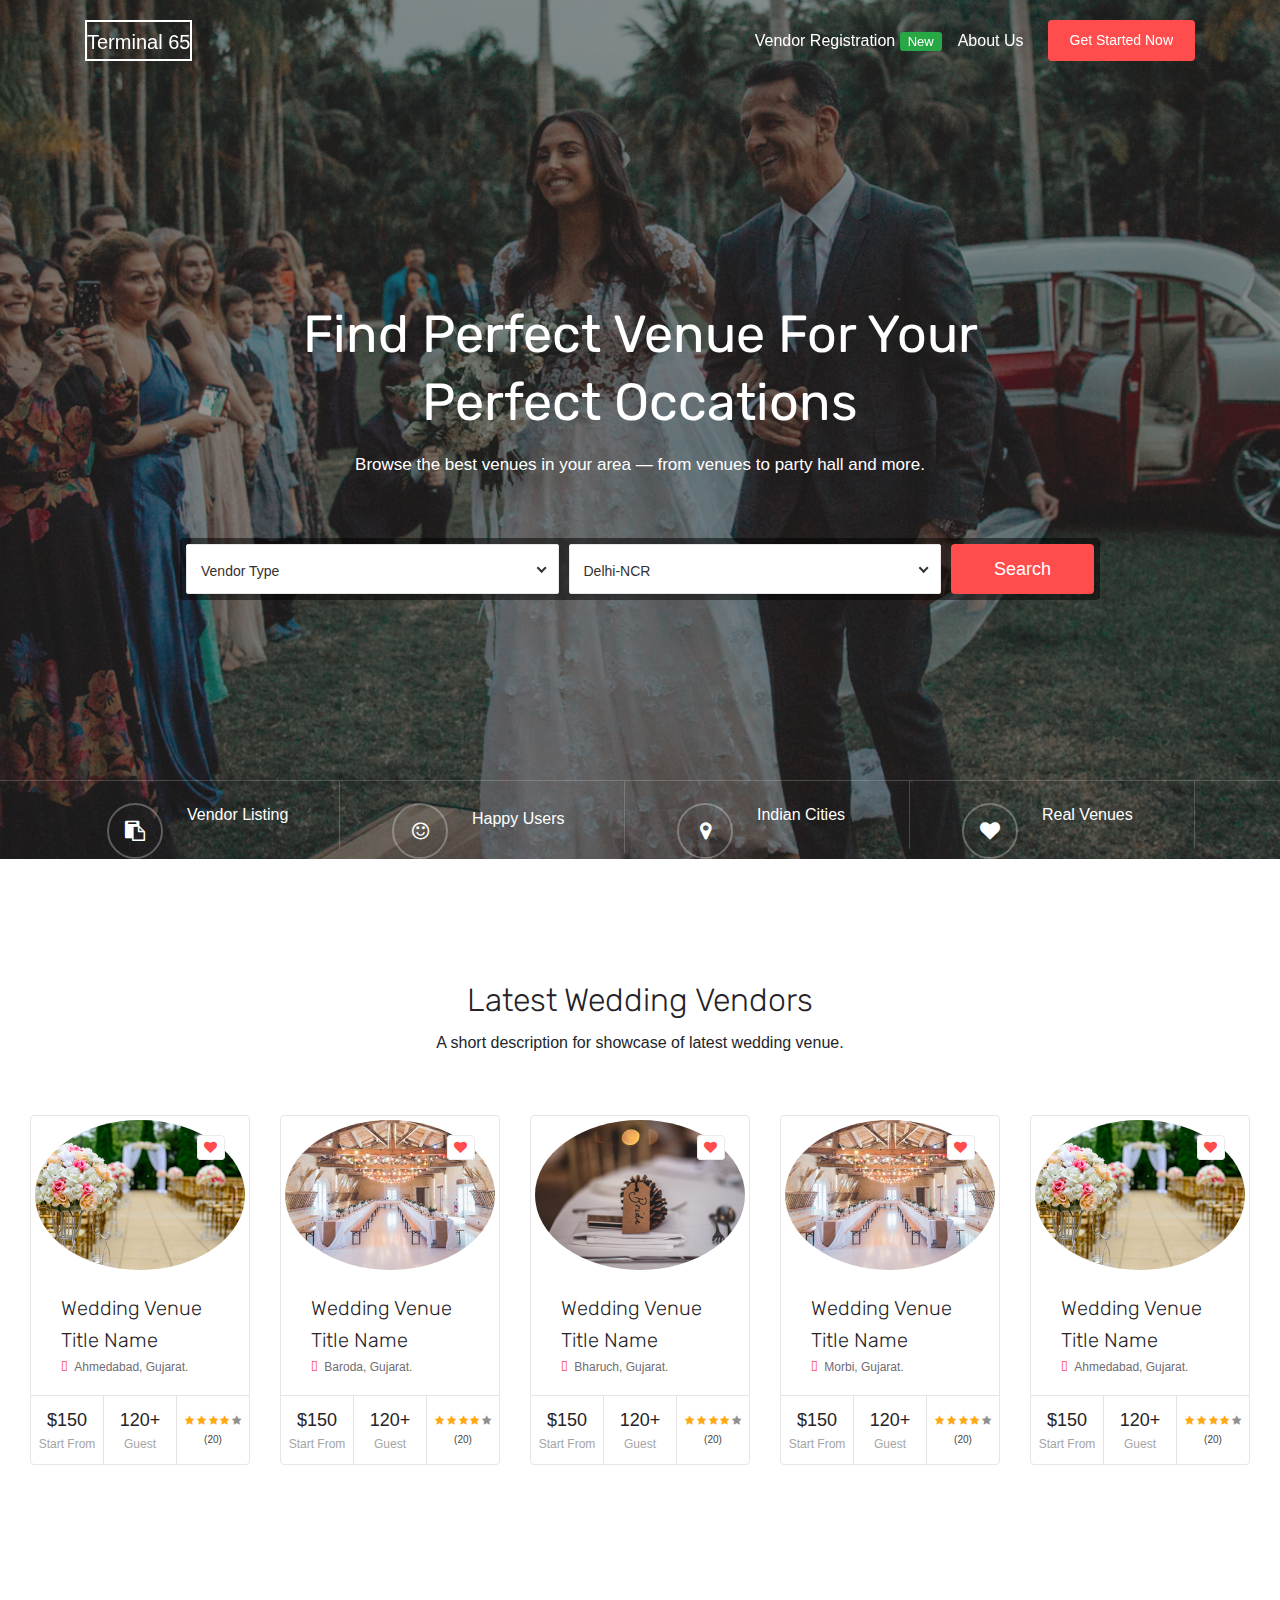
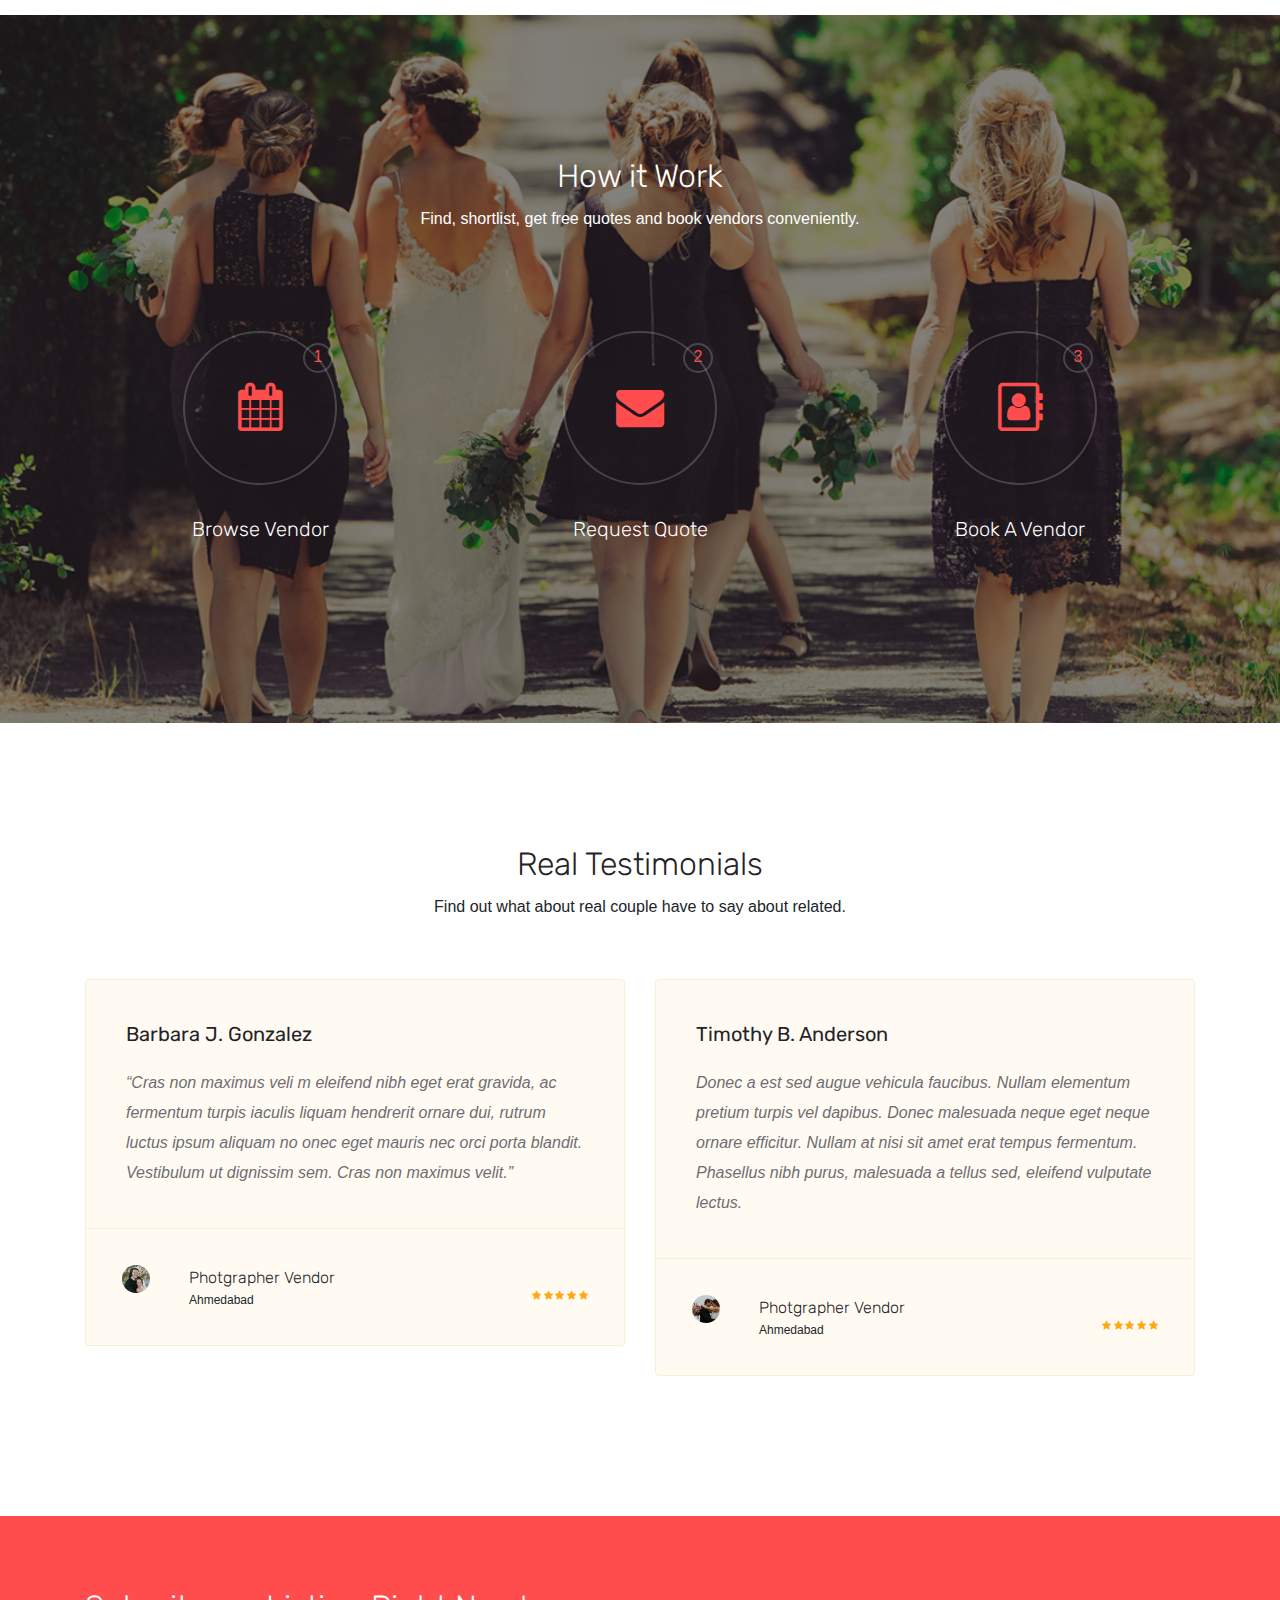
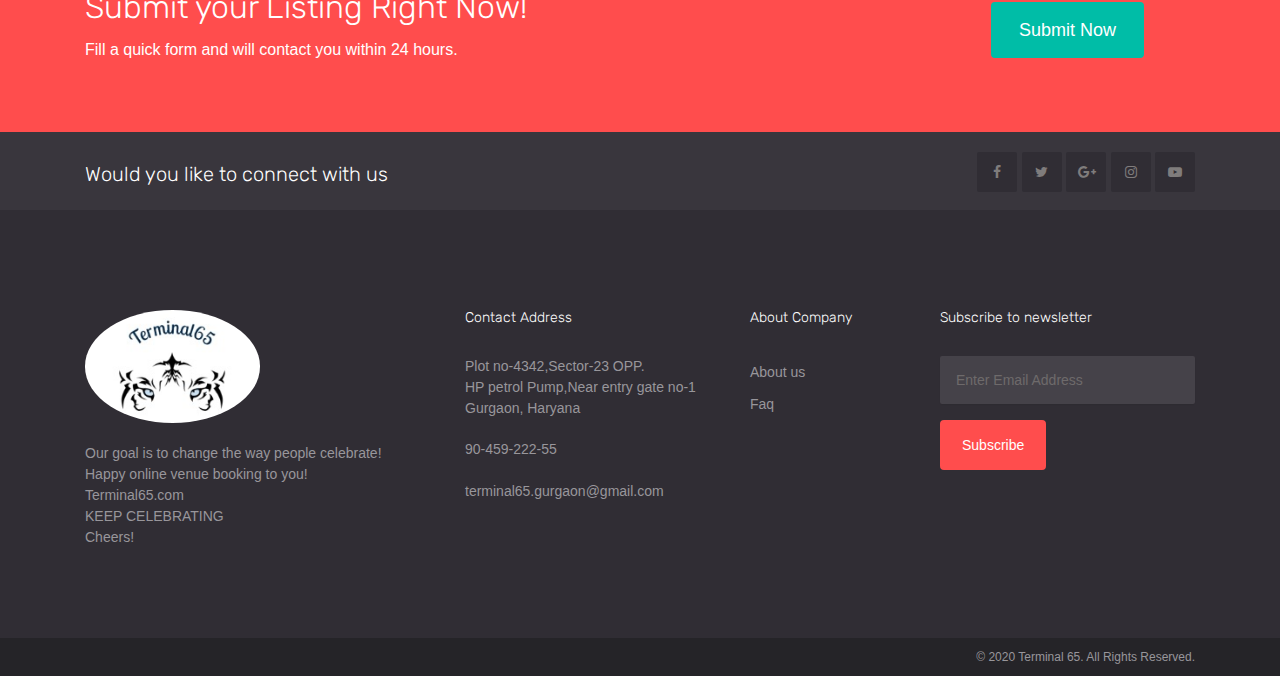
<file: index.html>
<!DOCTYPE html>
<html lang="en">

<head>
    <meta charset="utf-8">
    <meta http-equiv="X-UA-Compatible" content="IE=edge">
    <meta name="viewport" content="width=device-width, initial-scale=1">
    <!-- The above 3 meta tags *must* come first in the head; any other head content must come *after* these tags -->
    <title> Find your perfect listing </title>
    <!-- Bootstrap -->
    <link href="css/bootstrap.min.css" rel="stylesheet">
    <!-- Google Fonts -->
   <link href="https://fonts.googleapis.com/css?family=Rubik:300,300i,400,400i,500,500i,700,700i,900,900i" rel="stylesheet">
    <!-- FontAwesome icon -->
    <link href="fontawesome/css/fontawesome-all.css" rel="stylesheet">
    <!-- Fontello icon -->
    <link href="fontello/css/fontello.css" rel="stylesheet">
	<link rel="stylesheet" href="https://stackpath.bootstrapcdn.com/font-awesome/4.7.0/css/font-awesome.min.css" integrity="sha384-wvfXpqpZZVQGK6TAh5PVlGOfQNHSoD2xbE+QkPxCAFlNEevoEH3Sl0sibVcOQVnN" crossorigin="anonymous">
    <!-- OwlCarosuel CSS -->
    <link href="css/owl.carousel.css" type="text/css" rel="stylesheet">
    <link href="css/owl.theme.default.css" type="text/css" rel="stylesheet">
    <!-- Favicon icon -->
    <link rel="shortcut icon" type="image/x-icon" href="images/favicon.ico">
    <!-- Style CSS -->
    <link href="css/style.css" rel="stylesheet">
    <!-- HTML5 shim and Respond.js for IE8 support of HTML5 elements and media queries -->
    <!-- WARNING: Respond.js doesn't work if you view the page via file:// -->
    <!--[if lt IE 9]>
      <script src="https://oss.maxcdn.com/html5shiv/3.7.3/html5shiv.min.js"></script>
      <script src="https://oss.maxcdn.com/respond/1.4.2/respond.min.js"></script>
    <![endif]-->
</head>

<body>
     <!-- header -->
    <div class="header-transparent">
        
        <!-- navigation start -->
        <div class="container">
            <div class="row">
                <div class="col-xl-12 col-lg-12 col-md-12 col-sm-12 col-12">
                    <nav class="navbar navbar-expand-lg navbar-transparent">
                        <a class="navbar-brand" href="index.html">Terminal 65  <a>
                        <button class="navbar-toggler collapsed" type="button" data-toggle="collapse" data-target="#navbar-transparent" aria-controls="navbar-transparent" aria-expanded="false" aria-label="Toggle navigation">
                            <span class="icon-bar top-bar mt-0"></span>
                            <span class="icon-bar middle-bar"></span>
                            <span class="icon-bar bottom-bar"></span>
                        </button>
                        <div class="collapse navbar-collapse" id="navbar-transparent">
                        <ul class="navbar-nav ml-auto mt-2 mt-lg-0 mr-3">
                               <!-- <li class="nav-item dropdown">
                                    <a class="nav-link dropdown-toggle" href="index.html" id="menu-1"  data-toggle="dropdown" aria-haspopup="true" aria-expanded="false">
                                        Homepage
                                    </a>
                                    <ul class="dropdown-menu" aria-labelledby="menu-1">
                                        <li><a class="dropdown-item" href="index.html">
                                                Homepage 1</a>
                                        </li>
                                        <li><a class="dropdown-item" href="index-2.html">
                                                Homepage 2</a>
                                        </li>
                                        <li><a class="dropdown-item" href="index-3.html">
                                                Homepage 3</a>
                                        </li>
                                        <li><a class="dropdown-item" href="index-4.html">
                                                Homepage 4 <span class="badge badge-success">New</span></a>
                                        </li>
                                        <li><a class="dropdown-item" href="index-5.html">
                                                Homepage 5 <span class="badge badge-success">New</span></a>
                                        </li>
                                    </ul>
                                </li>
                                <li class="nav-item dropdown">
                                    <a class="nav-link dropdown-toggle" href="#" id="menu-2" data-toggle="dropdown" aria-haspopup="true" aria-expanded="false">
                                        Vendors
                                    </a>
                                    <ul class="dropdown-menu" aria-labelledby="menu-2">
                                        <li class="dropdown-submenu">
                                            <a class="dropdown-item dropdown-toggle" href="#">Listing</a>
                                            <ul class="dropdown-menu ">
                                                <li><a class="dropdown-item" href="list-grid-view.html">
                                                        List Grid View</a>
                                                </li>
                                                <li><a class="dropdown-item" href="list-view-sidebar.html">
                                                        List View Sidebar</a>
                                                </li>
                                                <li><a class="dropdown-item" href="list-half-screen-map.html">
                                                        List Half Screen Map</a>
                                                </li>
                                            </ul>
                                        </li>
                                        <li class="dropdown-submenu">
                                            <a class="dropdown-item dropdown-toggle" href="#">List Single</a>
                                            <ul class="dropdown-menu">
                                                <li><a class="dropdown-item" href="list-single-1.html">
                                                        List Single 1</a>
                                                </li>
                                                <li><a class="dropdown-item" href="list-single-2.html">
                                                        List Single 2</a>
                                                </li>
                                                <li><a class="dropdown-item" href="list-single-3.html">
                                                        List Single With Video</a>
                                                </li>
                                                <li><a class="dropdown-item" href="list-single-4.html">
                                                        List Single With Gallery</a>
                                                </li>
                                            </ul>
                                        </li>
                                        <li><a class="dropdown-item" href="vendor-category.html">
                                                Vendor By Categories</a>
                                        </li>
                                        <li><a class="dropdown-item" href="vendor-location.html">
                                                Vendor By Locations</a>
                                        </li>
                                    </ul>
                                </li>
                                <li class="nav-item dropdown">
                                    <a class="nav-link dropdown-toggle" href="" id="menu-3" data-toggle="dropdown" aria-haspopup="true" aria-expanded="false">
                                        Supplier
                                    </a>
                                    <ul class="dropdown-menu" aria-labelledby="menu-3">
                                        <li><a class="dropdown-item" href="supplier-dresses-list.html" title="">Dresses</a></li>
                                        <li><a class="dropdown-item" href="supplier-cake-list.html" title="">Cakes</a></li>
                                        <li><a class="dropdown-item" href="supplier-florist-list.html" title="">Florist</a></li>
                                        <li><a class="dropdown-item" href="supplier-photographer-list.html" title="">Photographers</a></li>
                                        <li><a class="dropdown-item" href="supplier-videographer-list.html" title="">Videographer</a></li>
                                    </ul>
                                </li>
                                <li class="nav-item dropdown">
                                    <a class="nav-link dropdown-toggle" href="#" id="menu-4" data-toggle="dropdown" aria-haspopup="true" aria-expanded="false">
                                        Pages
                                    </a>
                                    <ul class="dropdown-menu" aria-labelledby="menu-4">
                                        <li class="dropdown-submenu">
                                            <a class="dropdown-item dropdown-toggle" href="#">Real Weddings</a>
                                            <ul class="dropdown-menu ">
                                                <li><a class="dropdown-item" href="real-wedding-list.html" title="">Real Weddings List</a></li>
                                                <li><a class="dropdown-item" href="real-wedding-single.html" title="">Real Weddings Single</a></li>
                                            </ul>
                                        </li>
                                        <li class="dropdown-submenu">
                                            <a class="dropdown-item dropdown-toggle" href="#">Forms</a>
                                            <ul class="dropdown-menu ">
                                                <li><a class="dropdown-item" href="vendor-form.html" title="">Vendors Form</a></li>
                                                <li><a class="dropdown-item" href="couple-form.html" title="">Couple Form</a></li>
                                                <li><a class="dropdown-item" href="forgot-password.html" title="">Forgot Password</a></li>
                                            </ul>
                                        </li>
                                        <li class="dropdown-submenu">
                                            <a class="dropdown-item dropdown-toggle" href="#">Help Center</a>
                                            <ul class="dropdown-menu ">
                                                <li><a class="dropdown-item" href="help-center.html" title="">Help Center</a></li>
                                                <li><a class="dropdown-item" href="help-category-list.html" title="">Help Category List</a></li>
                                                <li><a class="dropdown-item" href="help-category-single.html" title="">Help Category Single</a></li>
                                            </ul>
                                        </li>
                                        <li class="dropdown-submenu">
                                            <a class="dropdown-item dropdown-toggle" href="#">Email Template</a>
                                            <ul class="dropdown-menu ">
                                                <li><a class="dropdown-item" href="email-template/new-id-password.html" title="">New ID/Password</a></li>
                                                <li><a class="dropdown-item" href="email-template/reset-password.html" title="">Reset Password</a></li>
                                                <li><a class="dropdown-item" href="email-template/forgot-password.html" title="">Forgot Password</a></li>
                                            </ul>
                                        </li>
                                        <li class="dropdown-submenu">
                                            <a class="dropdown-item dropdown-toggle" href="#">About <span class="badge badge-success">New</span></a>
                                            <ul class="dropdown-menu ">
                                                <li><a class="dropdown-item" href="about-us.html" title="">About v1</a></li>
                                                <li><a class="dropdown-item" href="about-us-2.html" title="">About v2</a></li>
                                                <li><a class="dropdown-item" href="about-us-3.html" title="">About v3 </a></li>
                                                <li><a class="dropdown-item" href="about-us-4.html" title="">About v4 </a></li>
                                            </ul>
                                        </li>
                                        <li><a class="dropdown-item" href="team-page.html" title="">Meet the Team</a></li>
                                        <li><a class="dropdown-item" href="pricing.html" title="">Pricing</a></li>
                                        <li><a class="dropdown-item" href="error-404.html" title="">404</a></li>
                                        <li><a class="dropdown-item" href="faq.html" title="">FAQ's</a></li>
                                        <li><a class="dropdown-item" href="contact-us.html" title="">Contact us</a></li>
                                        <li><a class="dropdown-item" href="vendor-location.html" title="">Vendor Locations</a></li>
                                    </ul>
                                </li>
                                <li class="nav-item dropdown">
                                    <a class="nav-link dropdown-toggle" href="#" id="menu-5" data-toggle="dropdown" aria-haspopup="true" aria-expanded="false">
                                        Blog
                                    </a>
                                    <ul class="dropdown-menu" aria-labelledby="menu-5">
                                        <li class="dropdown-submenu">
                                            <a class="dropdown-item dropdown-toggle" href="#">Blog Listing</a>
                                            <ul class="dropdown-menu ">
                                                <li><a class="dropdown-item" href="blog-listing.html" title="">Listing</a></li>
                                                <li><a class="dropdown-item" href="blog-classic.html" title="">Classic</a></li>
                                            </ul>
                                        </li>
                                        <li class="dropdown-submenu">
                                            <a class="dropdown-item dropdown-toggle" href="#">List Single</a>
                                            <ul class="dropdown-menu">
                                                <li><a class="dropdown-item" href="blog-single.html" title="">Blog Single</a></li>
                                                <li><a class="dropdown-item" href="blog-full-screen-single.html" title="">Blog Single Full Screen</a></li>
                                            </ul>
                                        </li>
                                    </ul>
                                </li>-->
                                <li class="nav-item dropdown mega-dropdown">
                                   <a class="nav-link" href="vendor.html" id="menu-6"  aria-haspopup="true" aria-expanded="false"> 
								
									
                                        Vendor Registration <span class="badge badge-success">New</span>
                                    </a>
                                   <!-- <ul class="dropdown-menu mega-dropdown-menu" aria-labelledby="menu-6">
                                        <li class="row">
                                            <ul class="col">
                                                <li><a class="dropdown-item" href="shortcode-tabs.html">
                                                        Tabs</a>
                                                </li>
                                                <li><a class="dropdown-item" href="shortcode-accordions.html">
                                                        Accordions</a>
                                                </li>
                                                <li><a class="dropdown-item" href="shortcode-alerts.html">
                                                        Alerts</a>
                                                </li>
                                                <li><a class="dropdown-item" href="shortcode-bullet-list.html">
                                                        Bullet List</a>
                                                </li>
                                                
                                            </ul>
                                            <ul class="col">
                                                
                                                <li><a class="dropdown-item" href="shortcode-dropcap.html">
                                                        Drop Cap</a>
                                                </li>
                                                
                                                <li><a class="dropdown-item" href="shortcode-buttons.html">
                                                        Buttons</a>
                                                </li>

                                                <li><a class="dropdown-item" href="shortcode-blockquote.html">
                                                        Blockquotes</a>
                                                </li>
                                                <li><a class="dropdown-item" href="shortcode-email-subscriber.html">
                                                        Email Subscriber</a>
                                                </li>
                                            </ul>
                                            <ul class="col">
                                              
                                                <li><a class="dropdown-item" href="shortcode-socialmedia.html">
                                                        Social Media</a>
                                                </li>
                                                <li><a class="dropdown-item" href="shortcode-typography.html">
                                                        Typography</a>
                                                </li>
                                            </ul>
                                            
                                        </li>
                                    </ul>
                                </li>-->
                                <li class="nav-item dropdown">
                                  <!--  <a class="nav-link " href="about-us.html" id="menu-7" data-toggle="dropdown" aria-haspopup="true" aria-expanded="false">
                                        About us
                                    </a> -->
									<a class="nav-link" href="about.html" id="menu-7"> About Us </a>
									
                                  <!-- <ul class="dropdown-menu" aria-labelledby="menu-7">
                                        <li class="dropdown-submenu">
                                            <a class="dropdown-item dropdown-toggle" href="#">Vendor Dashboard </a>
                                            <ul class="dropdown-menu ">
                                                <li><a class="dropdown-item" href="vendor-dashboard-overview.html" title="">Dashboard</a></li>
                                                <li><a class="dropdown-item" href="vendor-dashboard-listing.html" title="">Listing</a></li>
                                                <li><a class="dropdown-item" href="vendor-dashboard-add-listing.html" title="">Add Listing</a></li>
                                                <li><a class="dropdown-item" href="vendor-dashboard-pricing.html" title="">Pricing</a></li>
                                                <li><a class="dropdown-item" href="vendor-dashboard-request-quote.html" title="">Request Quote</a></li>
                                                <li><a class="dropdown-item" href="vendor-dashboard-reviews.html" title="">Reviews</a></li>
                                                <li><a class="dropdown-item" href="vendor-dashboard-profile.html" title=""> Profile</a></li>
                                            </ul>
                                        </li>
                                        <li class="dropdown-submenu">
                                            <a class="dropdown-item dropdown-toggle" href="#">Couple Dashboard</a>
                                            <ul class="dropdown-menu ">
                                                <li><a class="dropdown-item" href="couple-dashboard-overview.html" title="">Dashboard</a></li>
                                                <li><a class="dropdown-item" href="couple-dashboard-mywishlist.html" title="">My Listing</a></li>
                                                <li><a class="dropdown-item" href="couple-dashboard-todolist" title="">To Do List</a></li>
                                                <li><a class="dropdown-item" href="couple-dashboard-budget.html" title="">Budget</a></li>
                                                <li><a class="dropdown-item" href="couple-dashboard-guest-manager.html" title="">Guest Manager</a></li>
                                                <li><a class="dropdown-item" href="couple-dashboard-add-new-guest.html" title="">Add New Guest</a></li>
                                                <li><a class="dropdown-item" href="couple-dashboard-table-planner.html" title="">Seating Table</a></li>
                                                <li><a class="dropdown-item" href="couple-dashboard-profile.html" title=""> Profile</a></li>
                                            </ul>
                                        </li>
                                        <li><a class="dropdown-item" href="couple-rsvp-page.html" title="">RSVP</a></li>-->
                                    </ul>
                                </li>
                            </ul>
                            <a href="#" class="btn btn-default btn-sm">Get Started Now</a>
                        </div>
                    </nav>
                </div>
            </div>
        </div>
        <!-- navigation close -->
    </div>
    <!-- /.header -->
    <!-- hero-section -->
    <div class="hero-section-third">
        <div class="container">
            <div class="row">
                <div class="offset-xl-1 col-xl-10 offset-lg-1 col-lg-10 col-md-12 col-sm-12 col-12">
                    <!-- search-block -->
                    <div class="">
                        <div class="text-center search-head">
                            <h1 class="search-head-title text-white">Find Perfect Venue For Your Perfect Occations</h1>
                            <p class="d-none d-xl-block d-lg-block d-sm-block text-white">Browse the best venues in your area — from venues to party hall and more.</p>
                        </div>
                        <!-- /.search-block -->
                        <!-- search-form -->
                        <div class="search-form">
                            <form class="form-row">
                                <div class="col-xl-5 col-lg-4 col-md-4 col-sm-12 col-12">
                                    <!-- select -->
                                    <select class="wide">
                                        <option value="Venue Type">Vendor Type</option>
                                        <option value="Venue">Venue</option>
                                        <option value="Florist">Party hall</option>
                                       <!-- <option value="Cake">Cake</option>
                                        <option value="Photographer">Photographer</option>
                                        <option value="Catering">Catering</option>
                                        <option value="Dress">Dress</option>-->
                                    </select>
                                </div>
                                <div class="col-xl-5 col-lg-4 col-md-4 col-sm-12 col-12">
                                    <!-- select -->
                                    <select class="wide">
                                        <option value="Ahmedabad" data-display="Delhi-NCR">Delhi</option>
                                        <option value="Noida">Noida</option>
                                        <option value="Gurgaon">Gurgaon</option>
                                        <option value="Faridabad">Faridabad</option>
                                        <option value="Ghaziabad">Ghaziabad</option>
                                        <!--<option value="Bhavnagar">Bhavnagar</option>-->
                                    </select>
                                </div>
                                <!-- button -->
                                <div class="col-xl-2 col-lg-4 col-md-4 col-sm-12 col-12">
                                    <button class="btn btn-default btn-block" type="submit">Search</button>
                                </div>
                            </form>
                        </div>
                        <!-- /.search-form -->
                    </div>
                </div>
            </div>
        </div>
        <div class="feature-section">
            <div class="container">
                <div class="row">
                    <div class="col-xl-3 col-lg-3 col-md-6 col-sm-12 col-12">
                        <div class="feature-left">
                            <div class="feature-icon">
								<i class="fa fa-clipboard" aria-hidden="true"></i>
                            </div>
                            <div class="feature-content">
                                <!--<h3 class="text-white mb-1">13000+</h3>-->
                                <p class="text-white">Vendor Listing</p>
                            </div>
                        </div>
                    </div>
                    <div class="col-xl-3 col-lg-3 col-md-6 col-sm-12 col-12">
                        <div class="feature-left">
                            <div class="feature-icon">
                                <i class="fa fa-smile-o" aria-hidden="true"></i>
                            </div>
                            <div class="feature-content">
                                <h3 class="text-white mb-1"></h3>
                                <p class="text-white">Happy Users</p>
                            </div>
                        </div>
                    </div>
                    <div class="col-xl-3 col-lg-3 col-md-6 col-sm-12 col-12">
                        <div class="feature-left">
                            <div class="feature-icon">
                                <i class="fa fa-map-marker" aria-hidden="true"></i>
                            </div>
                            <div class="feature-content">
                               <!-- <h3 class="text-white mb-1">168+</h3>-->
                                <p class="text-white">Indian Cities</p>
                            </div>
                        </div>
                    </div>
                    <div class="col-xl-3 col-lg-3 col-md-6 col-sm-12 col-12">
                        <div class="feature-left">
                            <div class="feature-icon">
                                <i class="fa fa-heart" aria-hidden="true"></i>

                            </div>
                            <div class="feature-content">
                                <!--<h3 class="text-white mb-1">200+</h3>-->
                                <p class="text-white">Real Venues</p>
                            </div>
                        </div>
                    </div>
                </div>
            </div>
        </div>
    </div>
    <!-- /.hero-section -->
    <!-- venue-categoris-section-->
   <!-- <div class="space-medium bg-white">
        <div class="container">
            <div class="row">
                <div class="offset-xl-2 col-xl-8 offset-lg-2 col-lg-8 col-md-12 col-sm-12 col-12">
                    <div class="section-title text-center">
                        <!-- section title start-->
                        <!--<h2 class="mb10">Browse Vendors by Category</h2>
                        <p>You can browse all venues by category with thumbnail image and category name.</p>
                    </div>-->
                    <!-- /.section title start-->
               <!-- </div>
            </div>
            <div class="row">
                <!-- venue-categoris-block-->
               <!-- <div class="col-xl-4 col-lg-4 col-md-6 col-sm-12 col-12">
                    <div class="vendor-categories-block zoomimg">
                        <div class="vendor-categories-img"> <a href="#"><img src="./images/vendor-cat-img-1.jpg" alt="" class="img-fluid"></a></div>
                        <div class="vendor-categories-overlay">
                            <div class="vendor-categories-text">
                                <h4 class="mb0"><a href="#" class="vendor-categories-title">Wedding Venues</a></h4>
                                <p class="vendor-categories-numbers">5</p>
                            </div>
                        </div>
                    </div>-->
                    <!-- /.venue-categoris-block-->
               <!-- </div>
                <div class="col-xl-4 col-lg-4 col-md-6 col-sm-12 col-12">
                    <div class="vendor-categories-block zoomimg">
                        <div class="vendor-categories-img"> <a href="#"><img src="./images/vendor-cat-img-2.jpg" alt="" class="img-fluid"></a></div>
                        <div class="vendor-categories-overlay">
                            <div class="vendor-categories-text">
                                <h4 class="mb0"><a href="#" class="vendor-categories-title">Photographers</a></h4>
                                <p class="vendor-categories-numbers">12</p>
                            </div>
                        </div>
                    </div>-->
                    <!-- /.venue-categoris-block-->
               <!-- </div>
                <div class="col-xl-4 col-lg-4 col-md-6 col-sm-12 col-12">
                    <div class="vendor-categories-block zoomimg">
                        <div class="vendor-categories-img"> <a href="#"><img src="./images/vendor-cat-img-3.jpg" alt="" class="img-fluid"></a></div>
                        <div class="vendor-categories-overlay">
                            <div class="vendor-categories-text">
                                <h4 class="mb0"><a href="#" class="vendor-categories-title">Florist</a></h4>
                                <p class="vendor-categories-numbers">14</p>
                            </div>
                        </div>
                    </div>-->
                    <!-- /.venue-categoris-block-->
               <!-- </div>
                <div class="col-xl-4 col-lg-4 col-md-6 col-sm-12 col-12">
                    <div class="vendor-categories-block zoomimg">
                        <div class="vendor-categories-img"> <a href="#"><img src="./images/vendor-cat-img-4.jpg" alt="" class="img-fluid"></a></div>
                        <div class="vendor-categories-overlay">
                            <div class="vendor-categories-text">
                                <h4 class="mb0"><a href="#" class="vendor-categories-title">Wedding Makeup</a></h4>
                                <p class="vendor-categories-numbers">2</p>
                            </div>
                        </div>
                    </div>-->
                    <!-- /.venue-categoris-block-->
              <!--  </div>
                <div class="col-xl-4 col-lg-4 col-md-6 col-sm-12 col-12">
                    <div class="vendor-categories-block zoomimg">
                        <div class="vendor-categories-img"> <a href="#"><img src="./images/vendor-cat-img-5.jpg" alt="" class="img-fluid"></a></div>
                        <div class="vendor-categories-overlay">
                            <div class="vendor-categories-text">
                                <h4 class="mb0"><a href="#" class="vendor-categories-title">Wedding Band</a></h4>
                                <p class="vendor-categories-numbers">10</p>
                            </div>
                        </div>
                    </div>-->
                    <!-- /.venue-categoris-block-->
               <!-- </div>
                <div class="col-xl-4 col-lg-4 col-md-6 col-sm-12 col-12">
                    <div class="vendor-categories-block zoomimg">
                        <div class="vendor-categories-img"> <a href="#"><img src="./images/vendor-cat-img-6.jpg" alt="" class="img-fluid"></a></div>
                        <div class="vendor-categories-overlay">
                            <div class="vendor-categories-text">
                                <h4 class="mb0"><a href="#" class="vendor-categories-title">Videography</a></h4>
                                <p class="vendor-categories-numbers">9</p>
                            </div>
                        </div>
                    </div>-->
                    <!-- /.venue-categoris-block-->
               <!-- </div>
            </div>-->
            <!-- venue-categoris-btn -->
            <!--<div class="row">
                <div class="col-xl-12 col-lg-12 col-md-12 col-sm-12 col-12 text-center mt20"><a href="#" class="btn btn-primary btn-lg">Browse all category</a></div>
            </div>-->
            <!-- /.venue-categoris-btn -->
       <!-- </div>
    </div>-->
    <!-- /.venue-categoris-section-->
    <div class="space-medium">
        <div class="container-fluid">
            <div class="row">
                <div class="offset-xl-2 col-xl-8 offset-lg-2 col-lg-8 col-md-12 col-sm-12 col-12">
                    <div class="section-title text-center">
                        <!-- section title start-->
                        <h2 class="mb10">Latest Wedding Vendors</h2>
                        <p>A short description for showcase of latest wedding venue. </p>
                    </div>
                    <!-- /.section title start-->
                </div>
            </div>
            <div class="venue-thumbnail-carousel">
                <div class="owl-carousel owl-theme owl-venue-thumb">
                    <div class="item">
                        <div class="col-xl-12 col-lg-12 col-md-12 col-sm-12 col-12">
                            <div class="vendor-thumbnail">
                                <!-- Vendor thumbnail -->
                                <div class="vendor-img zoomimg">
                                    <!-- Vendor img -->
                                    <a href="#"><img src="images/vendor-img-1.jpg" alt=""  class="img-fluid"></a>
                                    <div class="wishlist-sign"><a href="#" class="btn-wishlist"><i class="fa fa-heart"></i></a></div>
                                </div>
                                <!-- /.Vendor img -->
                                <div class="vendor-content">
                                    <!-- Vendor Content -->
                                    <h2 class="vendor-title"><a href="#" class="title">Wedding Venue Title Name</a></h2>
                                    <p class="vendor-address"><span class="vendor-address-icon"><i class="fa fa-map-marker-alt"></i> </span> Ahmedabad, Gujarat.</p>
                                </div>
                                <!-- /.Vendor Content -->
                                <div class="vendor-meta">
                                    <div class="vendor-meta-item vendor-meta-item-bordered">
                                        <span class="vendor-price">
                                    $150
                                </span>
                                        <span class="vendor-text">Start From</span></div>
                                    <div class="vendor-meta-item vendor-meta-item-bordered">
                                        <span class="vendor-guest">
                                    120+
                                </span>
                                        <span class="vendor-text">Guest</span>
                                    </div>
                                    <div class="vendor-meta-item vendor-meta-item-bordered">
                                        <span class="rating-star">
                                    <i class="fa fa-star rated"></i>
                                    <i class="fa fa-star rated"></i>
                                    <i class="fa fa-star rated"></i>
                                    <i class="fa fa-star rated"></i>
                                    <i class="fa fa-star rate-mute"></i> 
                                    </span>
                                        <span class="rating-count vendor-text">(20)</span></div>
                                </div>
                            </div>
                            <!-- /.Vendor thumbnail -->
                        </div>
                    </div>
                    <div class="item">
                        <div class="col-xl-12 col-lg-12 col-md-12 col-sm-12 col-12">
                            <div class="vendor-thumbnail">
                                <!-- Vendor thumbnail -->
                                <div class="vendor-img zoomimg">
                                    <!-- Vendor img -->
                                    <a href="#"><img src="images/vendor-img-2.jpg" alt="" class="img-fluid"></a>
                                    <div class="wishlist-sign"><a href="#" class="btn-wishlist"><i class="fa fa-heart"></i></a></div>
                                </div>
                                <!-- /.Vendor img -->
                                <div class="vendor-content">
                                    <!-- Vendor Content -->
                                    <h2 class="vendor-title"><a href="#" class="title">Wedding Venue Title Name</a></h2>
                                    <p class="vendor-address"><span class="vendor-address-icon"><i class="fa fa-map-marker-alt"></i> </span> Baroda, Gujarat.</p>
                                </div>
                                <!-- /.Vendor Content -->
                                <div class="vendor-meta">
                                    <div class="vendor-meta-item vendor-meta-item-bordered">
                                        <span class="vendor-price">
                                    $150
                                </span>
                                        <span class="vendor-text">Start From</span></div>
                                    <div class="vendor-meta-item vendor-meta-item-bordered">
                                        <span class="vendor-guest">
                                    120+
                                </span>
                                        <span class="vendor-text">Guest</span>
                                    </div>
                                    <div class="vendor-meta-item vendor-meta-item-bordered">
                                        <span class="rating-star">
                                    <i class="fa fa-star rated"></i>
                                    <i class="fa fa-star rated"></i>
                                    <i class="fa fa-star rated"></i>
                                    <i class="fa fa-star rated"></i>
                                    <i class="fa fa-star rate-mute"></i> 
                                    </span>
                                        <span class="rating-count vendor-text">(20)</span></div>
                                </div>
                            </div>
                            <!-- /.Vendor thumbnail -->
                        </div>
                    </div>
                    <div class="item">
                        <div class="col-xl-12 col-lg-12 col-md-12 col-sm-12 col-12">
                            <div class="vendor-thumbnail">
                                <!-- Vendor thumbnail -->
                                <div class="vendor-img zoomimg">
                                    <!-- Vendor img -->
                                    <a href="#"><img src="images/vendor-img-3.jpg" alt="" class="img-fluid"></a>
                                    <div class="wishlist-sign"><a href="#" class="btn-wishlist"><i class="fa fa-heart"></i></a></div>
                                </div>
                                <!-- /.Vendor img -->
                                <div class="vendor-content">
                                    <!-- Vendor Content -->
                                    <h2 class="vendor-title"><a href="#" class="title">Wedding Venue Title Name</a></h2>
                                    <p class="vendor-address"><span class="vendor-address-icon"><i class="fa fa-map-marker-alt"></i> </span> Bharuch, Gujarat.</p>
                                </div>
                                <!-- /.Vendor Content -->
                                <div class="vendor-meta">
                                    <div class="vendor-meta-item vendor-meta-item-bordered">
                                        <span class="vendor-price">
                                    $150
                                </span>
                                        <span class="vendor-text">Start From</span></div>
                                    <div class="vendor-meta-item vendor-meta-item-bordered">
                                        <span class="vendor-guest">
                                    120+
                                </span>
                                        <span class="vendor-text">Guest</span>
                                    </div>
                                    <div class="vendor-meta-item vendor-meta-item-bordered">
                                        <span class="rating-star">
                                    <i class="fa fa-star rated"></i>
                                    <i class="fa fa-star rated"></i>
                                    <i class="fa fa-star rated"></i>
                                    <i class="fa fa-star rated"></i>
                                    <i class="fa fa-star rate-mute"></i> 
                                    </span>
                                        <span class="rating-count vendor-text">(20)</span></div>
                                </div>
                            </div>
                            <!-- /.Vendor thumbnail -->
                        </div>
                    </div>
                    <div class="item">
                        <div class="col-xl-12 col-lg-12 col-md-12 col-sm-12 col-12">
                            <div class="vendor-thumbnail">
                                <!-- Vendor thumbnail -->
                                <div class="vendor-img zoomimg">
                                    <!-- Vendor img -->
                                    <a href="#"><img src="images/vendor-img-2.jpg" alt="" class="img-fluid"></a>
                                    <div class="wishlist-sign"><a href="#" class="btn-wishlist"><i class="fa fa-heart"></i></a></div>
                                </div>
                                <!-- /.Vendor img -->
                                <div class="vendor-content">
                                    <!-- Vendor Content -->
                                    <h2 class="vendor-title"><a href="#" class="title">Wedding Venue Title Name</a></h2>
                                    <p class="vendor-address"><span class="vendor-address-icon"><i class="fa fa-map-marker-alt"></i> </span> Morbi, Gujarat.</p>
                                </div>
                                <!-- /.Vendor Content -->
                                <div class="vendor-meta">
                                    <div class="vendor-meta-item vendor-meta-item-bordered">
                                        <span class="vendor-price">
                                    $150
                                </span>
                                        <span class="vendor-text">Start From</span></div>
                                    <div class="vendor-meta-item vendor-meta-item-bordered">
                                        <span class="vendor-guest">
                                    120+
                                </span>
                                        <span class="vendor-text">Guest</span>
                                    </div>
                                    <div class="vendor-meta-item vendor-meta-item-bordered">
                                        <span class="rating-star">
                                    <i class="fa fa-star rated"></i>
                                    <i class="fa fa-star rated"></i>
                                    <i class="fa fa-star rated"></i>
                                    <i class="fa fa-star rated"></i>
                                    <i class="fa fa-star rate-mute"></i> 
                                    </span>
                                        <span class="rating-count vendor-text">(20)</span></div>
                                </div>
                            </div>
                            <!-- /.Vendor thumbnail -->
                        </div>
                    </div>
                </div>
            </div>
        </div>
    </div>
    <!-- /. venue-thumbnail-section-->
    <div class="process-section">
        <div class="container">
            <div class="row">
                <div class="offset-xl-2 col-xl-8 offset-lg-2 col-lg-8 col-md-12 col-sm-12 col-12">
                    <div class="section-title text-center">
                        <!-- section title start-->
                        <h2 class="mb10 text-white">How it Work</h2>
                        <p class="text-white">Find, shortlist, get free quotes and book vendors conveniently. </p>
                    </div>
                    <!-- /.section title start-->
                </div>
            </div>
            <div class="row">
                <!-- feature-1 -->
                <div class="col-xl-4 col-lg-4 col-md-6 col-sm-12 col-12 text-center text-white">
                    <div class="feature">
                        <div class="feature-icon icon-circle circle-xxl circle-transparent bg-transparent text-default mr-auto ml-auto ">
                            <i class="fa fa-calendar fa-3x " ></i>

                            <div class="process-number">
                                <div class="feature-icon icon-circle circle-sm circle-transparent bg-trasnperent text-default p-0">
                                    1
                                </div>
                            </div>
                        </div>
                        <div class="feature-content mt30">
                            <h3 class="text-white">Browse Vendor</h3>
                            <!--<p>Duis ultrices tincidunt augue, sit amet ultrices mi cursus ut. Susperetra nunc. </p>-->
                        </div>
                    </div>
                </div>
                <!-- feature-1 -->
                <div class="col-xl-4 col-lg-4 col-md-6 col-sm-12 col-12 text-center text-white">
                    <div class="feature">
                        <div class="feature-icon icon-circle circle-xxl circle-transparent bg-transparent text-default mr-auto ml-auto ">
                            <i class="fa fa-envelope fa-3x" aria-hidden="true"></i>
                            <div class="process-number">
                                <div class="feature-icon icon-circle circle-sm circle-transparent bg-transparent text-default p-0">
                                    2
                                </div>
                            </div>
                        </div>
                        <div class="feature-content mt30">
                            <h3 class="text-white">Request Quote</h3>
                            <!--<p>Curabitur eget tempus orci, sit ametnterdum a dolor quis, ornare malesuada mi. </p>-->
                        </div>
                    </div>
                </div>
                <!-- feature-1 -->
                <div class="col-xl-4 col-lg-4 col-md-6 col-sm-12 col-12 text-center text-white">
                    <div class="feature">
                        <div class="feature-icon icon-circle circle-xxl circle-transparent bg-transparent text-default mr-auto ml-auto ">
                          <i class="fa fa-address-book-o fa-3x" aria-hidden="true"></i>

                            <div class="process-number">
                                <div class="feature-icon icon-circle circle-sm circle-transparent bg-transparent text-default p-0">
                                    3
                                </div>
                            </div>
                        </div>
                        <div class="feature-content mt30">
                            <h3 class="text-white">Book A Vendor</h3>
                            <!--<p>Phasellus fringilla convallis mitegeregestas. Aenean sit amet imperdiet dui.</p>-->
                        </div>
                    </div>
                </div>
            </div>
        </div>
    </div>
     <!--real-wedding-section
    <div class="space-medium">
        <div class="container">
            <div class="row">
                <div class="offset-xl-2 col-xl-8 offset-lg-2 col-lg-8 col-md-12 col-sm-12 col-12">
                    <div class="section-title text-center">-->
                        <!-- section title start
                        <h2 class="mb10">Real Weddings</h2>
                        <p>Real inspiration from the real wedding couple. Get ideas for grooms and brides.</p>
                    </div>
                    <!-- /.section title start
                </div>
            </div>
            <div class="row">
                <div class="col-xl-4 col-lg-4 col-md-6 col-sm-12 col-12">
                    <div class="real-wedding-block">
                        <!-- real wedding block 
                        <div class="real-wedding-img zoomimg">
                            <!-- real wedding img 
                            <a href="#"><img src="images/real-wedding-img-1.jpg" alt="Wedding Vendor & Supplier Directory HTML Template "  class="img-fluid"></a>
                        </div>
                        <!-- /.real wedding img 
                        <div class="real-wedding-content ">
                            <!-- real wedding content 
                            <h3 class="real-wedding-title"><a href="#" class="title">Vanessa & Ryan</a></h3>
                            <div class="real-wedding-meta"><span class="real-wedding-date">07 May, 2018</span>
                                <span class="real-wedding-place pl-3"><i class="fas fa-map-marker-alt pr-1"></i>Surat</span>
                            </div>
                        </div>
                        <!-- /.real wedding img -->
                    </div>
                    <!-- /.real wedding block 
                </div>
                <div class="col-xl-4 col-lg-4 col-md-6 col-sm-12 col-12">
                    <div class="real-wedding-block">
                        <!-- real wedding block 
                        <div class="real-wedding-img zoomimg">
                            <!-- real wedding img 
                            <a href="#"><img src="images/real-wedding-img-4.jpg" alt="Wedding Vendor & Supplier Directory HTML Template "  class="img-fluid"></a>
                        </div>
                        <!-- /.real wedding img 
                        <div class="real-wedding-content">
                            <!-- real wedding content 
                            <h3 class="real-wedding-title"><a href="#" class="title">Rahul & Pooja</a></h3>
                            <div class="real-wedding-meta"><span class="real-wedding-date">10 May, 2018</span>
                                <span class="real-wedding-place pl-3"><i class="fas fa-map-marker-alt pr-1"></i>Ahmedabad</span>
                            </div>
                        </div>
                        <!-- /.real wedding img 
                    </div>
                    <!-- /.real wedding block 
                </div>
                <div class="col-xl-4 col-lg-4 col-md-6 col-sm-12 col-12">
                    <div class="real-wedding-block">
                        <!-- real wedding block 
                        <div class="real-wedding-img zoomimg">
                            <!-- real wedding img 
                            <a href="#"><img src="images/real-wedding-img-2.jpg" alt="Wedding Vendor & Supplier Directory HTML Template "  class="img-fluid"></a>
                        </div>
                        <!-- /.real wedding img 
                        <div class="real-wedding-content">
                            <!-- real wedding content 
                            <h3 class="real-wedding-title"><a href="#" class="title">Shreena & Dhanesh</a></h3>
                            <div class="real-wedding-meta"><span class="real-wedding-date">12 May, 2018</span>
                                <span class="real-wedding-place pl-3"><i class="fas fa-map-marker-alt pr-1"></i>Pune</span>
                            </div>
                        </div>
                        <!-- /.real wedding img 
                    </div>
                    <!-- /.real wedding block 
                </div>
            </div>
            <div class="row">
                <div class="col-xl-12 col-lg-12 col-md-12 col-sm-12 col-12 text-center">
                    <a href="#" class="btn btn-default btn-lg">See more Real Weddings</a>
                </div>
            </div>
        </div>
    </div>
    <!-- /.real-wedding-section-->
    <!-- Testimonial-section -->
    <div class="space-medium bg-white">
        <div class="container">
            <div class="row">
                <div class="offset-xl-2 col-xl-8 offset-lg-2 col-lg-8 col-md-12 col-sm-12 col-12">
                    <div class="section-title text-center">
                        <!-- section title start-->
                        <h2 class="mb10">Real Testimonials</h2>
                        <p>Find out what about real couple have to say about related.</p>
                    </div>
                    <!-- /.section title start-->
                </div>
            </div>
            <div class="row">
                <div class="col-xl-6 col-lg-6 col-md-6 col-sm-6 col-12">
                    <div class="testimonial-block testimonial-second">
                        <!-- testimonial block -->
                        <div class="testimonial-content">
                        
                            <h3 class="testimonial-name">Barbara J. Gonzalez</h3>
                            <p class="testimonial-text">“Cras non maximus veli m eleifend nibh eget erat gravida, ac fermentum turpis iaculis liquam hendrerit ornare dui, rutrum luctus ipsum aliquam no onec eget mauris nec orci porta blandit. Vestibulum ut dignissim sem. Cras non maximus velit.”</p>
                        </div>
                        <div class="testimonial-meta">
                            <div class="testimonial-pic circle-lg"><img src="images/testimonial-1.jpg" class="rounded-circle" alt=""></div>
                            <div class="testimonial-meta-text">
                                <h5 class="mb0">Photgrapher Vendor</h5>
                                <p class="testimonial-small-text mb0">Ahmedabad </p>
                            </div>
                            <div class="rating-star">
                                <i class="fa fa-star rated"></i>
                                <i class="fa fa-star rated"></i>
                                <i class="fa fa-star rated"></i>
                                <i class="fa fa-star rated"></i>
                                <i class="fa fa-star rated"></i>
                            </div>
                        </div>
                        <!-- /.testimonial block -->
                    </div>
                </div>
                <div class="col-xl-6 col-lg-6 col-md-6 col-sm-6 col-12">
                    <div class="testimonial-block testimonial-second">
                        <!-- testimonial block -->
                        <div class="testimonial-content">
                          
                            <h3 class="testimonial-name">Timothy B. Anderson</h3>
                            <p class="testimonial-text"> Donec a est sed augue vehicula faucibus. Nullam elementum pretium turpis vel dapibus. Donec malesuada neque eget neque ornare efficitur. Nullam at nisi sit amet erat tempus fermentum. Phasellus nibh purus, malesuada a tellus sed, eleifend vulputate lectus.</p>
                        </div>
                        <div class="testimonial-meta">
                            <div class="testimonial-pic circle-lg"><img src="images/testimonial-2.jpg" class="rounded-circle" alt=""></div>
                            <div class="testimonial-meta-text">
                                <h5 class="mb0">Photgrapher Vendor</h5>
                                <p class="testimonial-small-text mb0">Ahmedabad </p>
                            </div>
                            <div class="rating-star">
                                <i class="fa fa-star rated"></i>
                                <i class="fa fa-star rated"></i>
                                <i class="fa fa-star rated"></i>
                                <i class="fa fa-star rated"></i>
                                <i class="fa fa-star rated"></i>
                            </div>
                        </div>
                        <!-- /.testimonial block -->
                    </div>
                </div>
            </div>
        </div>
    </div>
    <!-- /.Testimonial-section -->
    <!-- blog-post-section 
    <div class="space-medium">
        <div class="container">
            <div class="row">
                <div class="offset-xl-2 col-xl-8 offset-lg-2 col-lg-8 col-md-12 col-sm-12 col-12">
                    <div class="section-title text-center">-->
                        <!-- section title start
                        <h2 class="mb10">Wedding Tips and News</h2>
                        <p> The ultimate wedding guide and tips for wedding couples.</p>
                    </div>-->
                    <!-- /.section title start
                </div>
            </div>
            <div class="row">
                <div class="col-xl-4 col-lg-4 col-md-6 col-sm-6 col-12">
                    <div class="post-block">-->
                        <!-- post vertical block 
                        <div class="post-img zoomimg">
                            <a href="#"><img src="images/post-img-1.jpg" alt="" class="img-fluid"></a>
                        </div>
                        <div class="post-content">
                            <h3 class="post-heading"><a href="#" class="post-title">Happy Wedding Couple Walk Together </a></h3>
                            <p class="meta">
                                <span class="meta-posted-by">By <a href="#">Admin</a></span>
                                <span class="meta-date">08 May, 2018</span>
                            </p>
                            <p> Donec porttitor molestie lacus, ac suscipit ipsum scelerisque nec. Duis urna odio, ultricies egestadio.</p>
                        </div>
                    </div>
                </div>
                <div class="col-xl-4 col-lg-4 col-md-6 col-sm-6 col-12">
                    <div class="post-block">
                        <!-- post vertical block 
                        <div class="post-img zoomimg">
                            <a href="#"><img src="images/post-img-2.jpg" alt="" class="img-fluid"></a>
                        </div>
                        <div class="post-content">
                            <h3 class="post-heading"><a href="#" class="post-title">4 Things Every Bride To Be Needs To Hear </a></h3>
                            <p class="meta">
                                <span class="meta-posted-by">By <a href="#">Admin</a></span>
                                <span class="meta-date">08 May, 2018</span>
                            </p>
                            <p> Duis urna odio, ultricies pellentesque fermentum egesporttitor molestie lacus, ac suscipit . </p>
                        </div>
                    </div>
                </div>
                <div class="col-xl-4 col-lg-4 col-md-6 col-sm-6 col-12">
                   <div class="post-block">
                                <!-- post vertical block 
                                <div class="post-img zoomimg">
                                    <a href="#"><img src="images/post-img-4.jpg" alt="" class="img-fluid"></a>
                                </div>
                                <div class="post-content">
                                    <h2 class="post-heading"><a href="#" class="post-title">Top 5 Wedding Friendly Cities in India </a></h2>
                                    <p class="meta">
                                        <span class="meta-posted-by">By <a href="#">Admin</a></span>
                                        <span class="meta-date">07 May, 2018</span>
                                    </p>
                                    <p> Mauris est quam, fermentum in aliquimentum vel urna ullam acilisis sit amet placerat quis, semper ac eros.</p>
                                   
                                </div>
                            </div>
                </div>
            </div>
            <div class="row">
                <div class="col-xl-12 col-lg-12 col-md-12 col-sm-12 col-12 text-center">
                    <a href="#" class="btn btn-default btn-lg">View All Articles</a>
                </div>
            </div>
        </div>
    </div>
    <!-- /.blog-post-section -->
    <div class="space-small bg-default text-white">
        <div class="container">
            <div class="row">
                <div class="col-xl-9 col-lg-9 col-md-9 col-sm-12 col-12">
                    <h2 class="text-white mb10">Submit your Listing Right Now!</h2>
                    <p>Fill a quick form and will contact you within 24 hours.</p>
                </div>
                <div class="col-xl-3 col-lg-3 col-md-3 col-sm-12 col-12 text-center mt-3">
                    <a href="#" class="btn btn-primary btn-lg">Submit Now</a>
                </div>
            </div>
        </div>
    </div>
    <!-- social-media-section -->
    <div class="social-media-block">
        <div class="container">
            <div class="row">
                <div class="col-xl-7 col-lg-7 col-md-6 col-sm-6 col-12">
                    <h3 class="text-white mb0 mt10">Would you like to connect with us</h3>
                </div>
                <div class="col-xl-5 col-lg-5 col-md-6 col-sm-6 col-12 text-right">
                    <div class="social-icons">
                        <a href="#" class="icon-square"><i class="fa fa-facebook" aria-hidden="true"></i></a>
                        <a href="#" class="icon-square"><i class="fa fa-twitter" aria-hidden="true"></i> </a>
                        <a href="#" class="icon-square"><i class="fa fa-google-plus" aria-hidden="true"></i></a>
                        <a href="#" class="icon-square"><i class="fa fa-instagram" aria-hidden="true"></i></a>
                        <a href="#" class="icon-square"><i class="fa fa-youtube-play" aria-hidden="true"></i></a>
                    </div>
                </div>
            </div>
        </div>
    </div>
    <!-- /.social-media-section -->
    <!-- footer-section -->
    <div class="footer">
        <div class="container">
            <div class="row">
                <div class="col-xl-4 col-lg-4 col-md-4 col-sm-6 col-12">
                    <!-- footer-widget -->
                    <div class="footer-widget">
                        <a href="#"><img src="images/logo.jpeg" alt="" class="mb20"></a>
                        <p class="mb10"> Our goal is to change the way people celebrate!

                     </br> Happy online venue booking to you!

                      </br>Terminal65.com

                     </br>KEEP CELEBRATING

                    </br> Cheers!
                    </p>
                      
                    </div>
                </div>
                <!-- /.footer-widget -->
                <!-- footer-widget -->
                <div class="col-xl-3 col-lg-3 col-md-4 col-sm-6 col-12">
                    <div class="footer-widget">
                        <h3 class="widget-title">
                            Contact Address
                        </h3>
                        <p class="d-flex"><!--<i class="fa fa-map-marker" aria-hidden="true"></i>-->Plot no-4342,Sector-23 OPP.
                            <br> HP petrol Pump,Near entry gate no-1
							<br> Gurgaon, Haryana</p>
                        <p class="mb0 d-flex"><!--<i class="fa fa-volume-control-phone" aria-hidden="true"></i>-->90-459-222-55</p>
                  </br>      <p class="mb0 d-flex"><!--<i class="fa fa-envelope-o" aria-hidden="true"></i>-->terminal65.gurgaon@gmail.com</p>
                    </div>
                </div>
                <!-- /.footer-widget -->
                <!-- footer-widget -->
                <div class="col-xl-2 col-lg-2 col-md-4 col-sm-6 col-12">
                    <div class="footer-widget">
                        <h3 class="widget-title">
                            About Company
                        </h3>
                        <ul class="listnone">
                            <li><a href="#">About us</a></li>
							 <li><a href="#">Faq</a></li>
                          <!--  <li><a href="#">Contact us</a></li>
                           
                            <li><a href="#">Pricing Plan</a></li>
                            <li><a href="#">Meet The Team</a></li>-->
                        </ul>
                    </div>
                </div>
                <!-- /.footer-widget -->
                <!-- /.footer-widget -->
                <div class="col-xl-3 col-lg-3 col-md-12 col-sm-6 col-12">
                    <div class="footer-widget newsletter-block">
                        <h3 class="widget-title">
                           Subscribe to newsletter
                        </h3>
                        <form>
                            <div class="form-group">
                                <label for="email" class="sr-only"></label>
                                <input type="email" class="form-control" id="email" aria-describedby="email" placeholder="Enter Email Address">
                            </div>
                        </form>
                        <a href="#" class="btn btn-default">Subscribe</a>
                    </div>
                </div>
                <!-- /.footer-widget -->
            </div>
        </div>
    </div>
    <!-- tiny-footer-section -->
    <div class="tiny-footer">
        <div class="container">
            <div class="row">
                <div class="col-xl-12 col-lg-12 col-md-12 col-sm-12 col-12 text-right">
                    <p>© 2020 Terminal 65. All Rights Reserved.</p>
                </div>
            </div>
        </div>
    </div>
    <!-- /.tiny-footer-section -->
    <a href="javascript:" id="return-to-top"><i class="fa fa-angle-up"></i></a>
    <!-- jQuery (necessary for Bootstrap's JavaScript plugins) -->
    <script src="js/jquery.min.js"></script>
    <!-- Include all compiled plugins (below), or include individual files as needed -->
    <script src="js/bootstrap.min.js"></script>
   
    <!-- owl-carousel js -->
    <script src="js/owl.carousel.min.js"></script>
    <!-- nice-select js -->
    <script src="js/jquery.nice-select.min.js"></script>
    <script src="js/fastclick.js"></script>
    <script src="js/custom-script.js"></script>
    <script src="js/return-to-top.js"></script>
    <script>
    //jQuery to collapse the navbar on scroll
    $(window).scroll(function() {
        if ($(".header-transparent").offset().top > 200) {
            $(".fixed-top").addClass("top-nav-collapse");
        } else {
            $(".fixed-top").removeClass("top-nav-collapse");    
        }
    });
    </script>
</body>

</html>
</file>
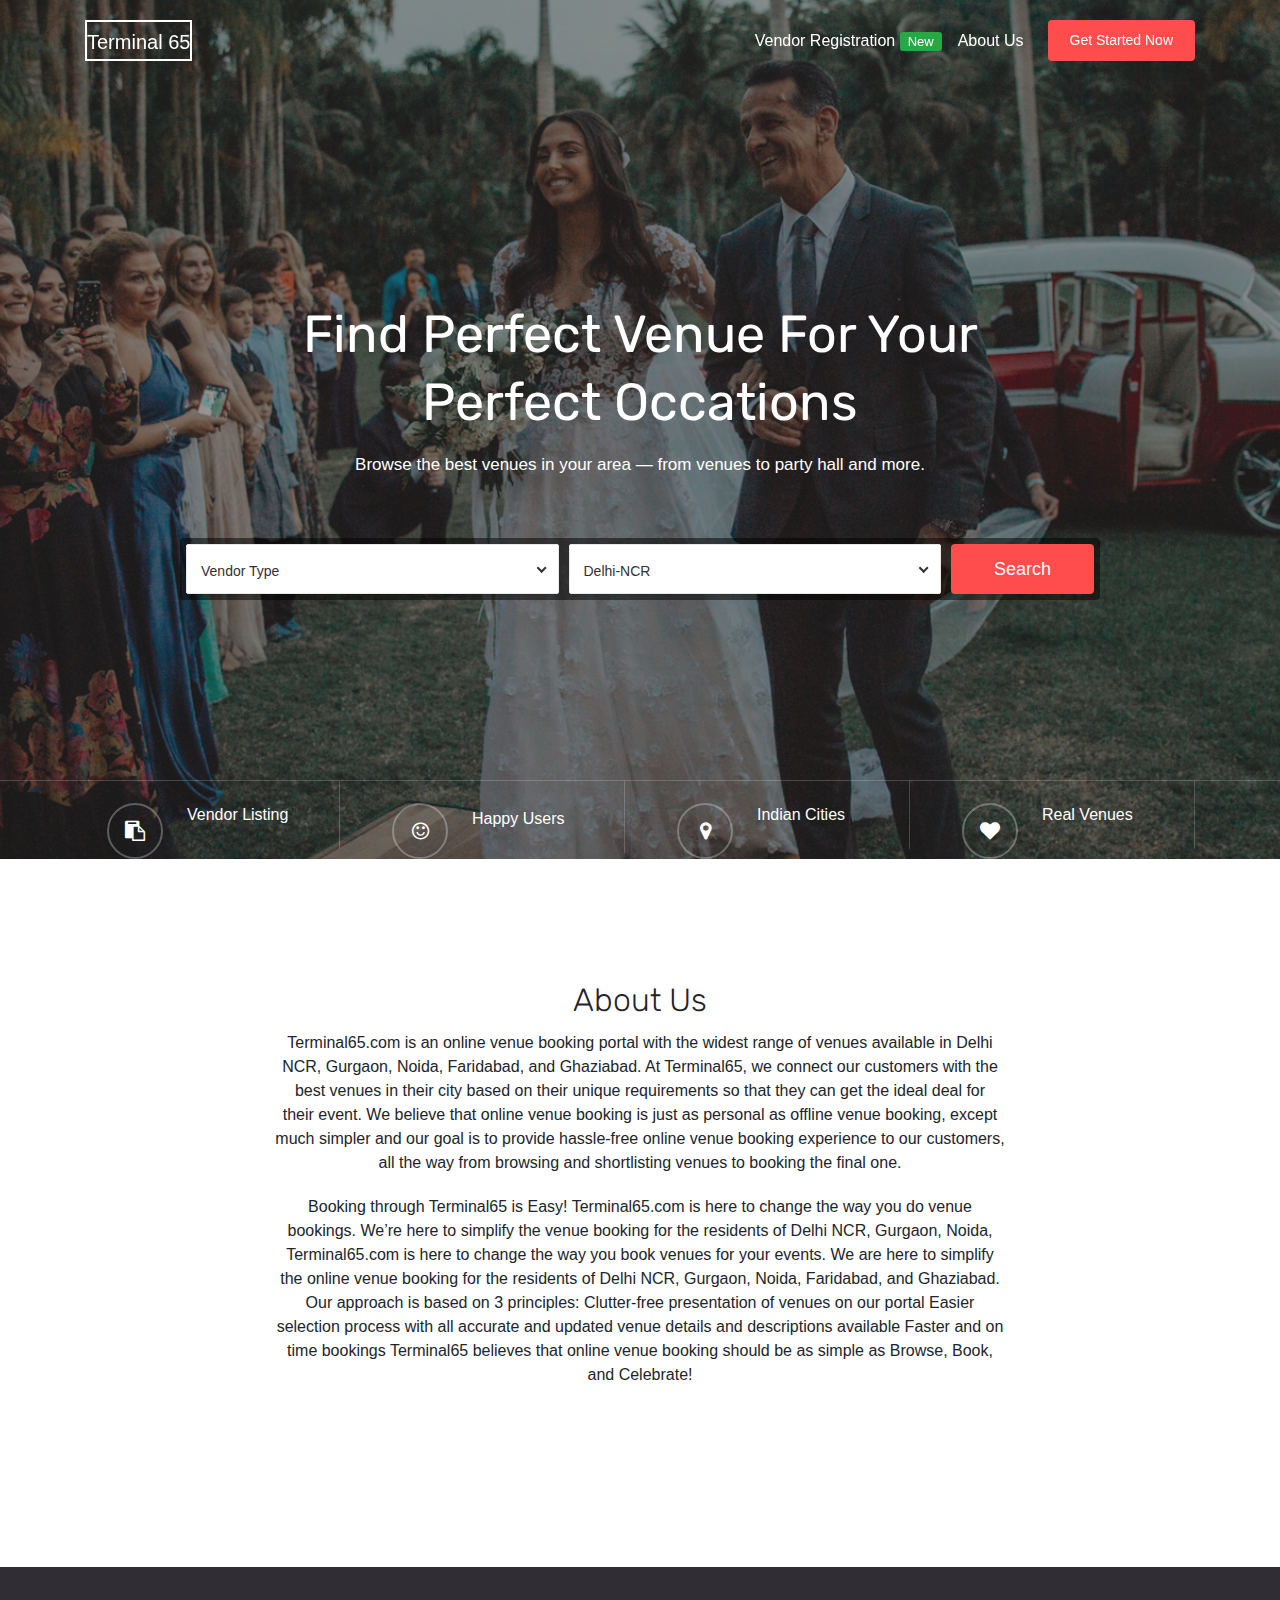
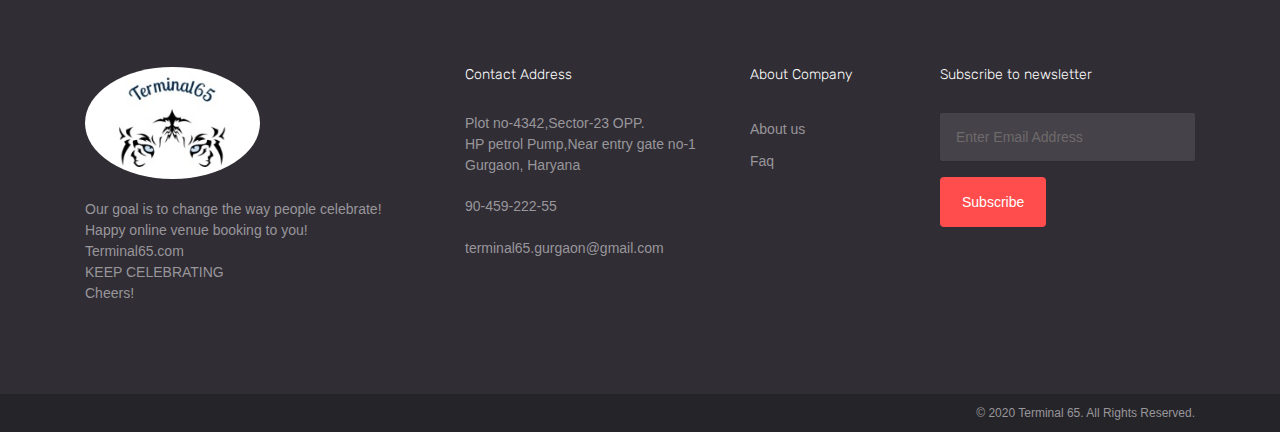
<file: about.html>
<!DOCTYPE html>
<html lang="en">

<head>
    <meta charset="utf-8">
    <meta http-equiv="X-UA-Compatible" content="IE=edge">
    <meta name="viewport" content="width=device-width, initial-scale=1">
    <!-- The above 3 meta tags *must* come first in the head; any other head content must come *after* these tags -->
    <title> Find your perfect listing </title>
    <!-- Bootstrap -->
    <link href="css/bootstrap.min.css" rel="stylesheet">
    <!-- Google Fonts -->
   <link href="https://fonts.googleapis.com/css?family=Rubik:300,300i,400,400i,500,500i,700,700i,900,900i" rel="stylesheet">
    <!-- FontAwesome icon -->
    <link href="fontawesome/css/fontawesome-all.css" rel="stylesheet">
    <!-- Fontello icon -->
    <link href="fontello/css/fontello.css" rel="stylesheet">
	<link rel="stylesheet" href="https://stackpath.bootstrapcdn.com/font-awesome/4.7.0/css/font-awesome.min.css" integrity="sha384-wvfXpqpZZVQGK6TAh5PVlGOfQNHSoD2xbE+QkPxCAFlNEevoEH3Sl0sibVcOQVnN" crossorigin="anonymous">
    <!-- OwlCarosuel CSS -->
    <link href="css/owl.carousel.css" type="text/css" rel="stylesheet">
    <link href="css/owl.theme.default.css" type="text/css" rel="stylesheet">
    <!-- Favicon icon -->
    <link rel="shortcut icon" type="image/x-icon" href="images/favicon.ico">
    <!-- Style CSS -->
    <link href="css/style.css" rel="stylesheet">
    <!-- HTML5 shim and Respond.js for IE8 support of HTML5 elements and media queries -->
    <!-- WARNING: Respond.js doesn't work if you view the page via file:// -->
    <!--[if lt IE 9]>
      <script src="https://oss.maxcdn.com/html5shiv/3.7.3/html5shiv.min.js"></script>
      <script src="https://oss.maxcdn.com/respond/1.4.2/respond.min.js"></script>
    <![endif]-->
</head>

<body>
     <!-- header -->
    <div class="header-transparent">
        
        <!-- navigation start -->
        <div class="container">
            <div class="row">
                <div class="col-xl-12 col-lg-12 col-md-12 col-sm-12 col-12">
                    <nav class="navbar navbar-expand-lg navbar-transparent">
                        <a class="navbar-brand" href="index.html">Terminal 65  <a>
                        <button class="navbar-toggler collapsed" type="button" data-toggle="collapse" data-target="#navbar-transparent" aria-controls="navbar-transparent" aria-expanded="false" aria-label="Toggle navigation">
                            <span class="icon-bar top-bar mt-0"></span>
                            <span class="icon-bar middle-bar"></span>
                            <span class="icon-bar bottom-bar"></span>
                        </button>
                        <div class="collapse navbar-collapse" id="navbar-transparent">
                        <ul class="navbar-nav ml-auto mt-2 mt-lg-0 mr-3">
                               <!-- <li class="nav-item dropdown">
                                    <a class="nav-link dropdown-toggle" href="index.html" id="menu-1"  data-toggle="dropdown" aria-haspopup="true" aria-expanded="false">
                                        Homepage
                                    </a>
                                    <ul class="dropdown-menu" aria-labelledby="menu-1">
                                        <li><a class="dropdown-item" href="index.html">
                                                Homepage 1</a>
                                        </li>
                                        <li><a class="dropdown-item" href="index-2.html">
                                                Homepage 2</a>
                                        </li>
                                        <li><a class="dropdown-item" href="index-3.html">
                                                Homepage 3</a>
                                        </li>
                                        <li><a class="dropdown-item" href="index-4.html">
                                                Homepage 4 <span class="badge badge-success">New</span></a>
                                        </li>
                                        <li><a class="dropdown-item" href="index-5.html">
                                                Homepage 5 <span class="badge badge-success">New</span></a>
                                        </li>
                                    </ul>
                                </li>
                                <li class="nav-item dropdown">
                                    <a class="nav-link dropdown-toggle" href="#" id="menu-2" data-toggle="dropdown" aria-haspopup="true" aria-expanded="false">
                                        Vendors
                                    </a>
                                    <ul class="dropdown-menu" aria-labelledby="menu-2">
                                        <li class="dropdown-submenu">
                                            <a class="dropdown-item dropdown-toggle" href="#">Listing</a>
                                            <ul class="dropdown-menu ">
                                                <li><a class="dropdown-item" href="list-grid-view.html">
                                                        List Grid View</a>
                                                </li>
                                                <li><a class="dropdown-item" href="list-view-sidebar.html">
                                                        List View Sidebar</a>
                                                </li>
                                                <li><a class="dropdown-item" href="list-half-screen-map.html">
                                                        List Half Screen Map</a>
                                                </li>
                                            </ul>
                                        </li>
                                        <li class="dropdown-submenu">
                                            <a class="dropdown-item dropdown-toggle" href="#">List Single</a>
                                            <ul class="dropdown-menu">
                                                <li><a class="dropdown-item" href="list-single-1.html">
                                                        List Single 1</a>
                                                </li>
                                                <li><a class="dropdown-item" href="list-single-2.html">
                                                        List Single 2</a>
                                                </li>
                                                <li><a class="dropdown-item" href="list-single-3.html">
                                                        List Single With Video</a>
                                                </li>
                                                <li><a class="dropdown-item" href="list-single-4.html">
                                                        List Single With Gallery</a>
                                                </li>
                                            </ul>
                                        </li>
                                        <li><a class="dropdown-item" href="vendor-category.html">
                                                Vendor By Categories</a>
                                        </li>
                                        <li><a class="dropdown-item" href="vendor-location.html">
                                                Vendor By Locations</a>
                                        </li>
                                    </ul>
                                </li>
                                <li class="nav-item dropdown">
                                    <a class="nav-link dropdown-toggle" href="" id="menu-3" data-toggle="dropdown" aria-haspopup="true" aria-expanded="false">
                                        Supplier
                                    </a>
                                    <ul class="dropdown-menu" aria-labelledby="menu-3">
                                        <li><a class="dropdown-item" href="supplier-dresses-list.html" title="">Dresses</a></li>
                                        <li><a class="dropdown-item" href="supplier-cake-list.html" title="">Cakes</a></li>
                                        <li><a class="dropdown-item" href="supplier-florist-list.html" title="">Florist</a></li>
                                        <li><a class="dropdown-item" href="supplier-photographer-list.html" title="">Photographers</a></li>
                                        <li><a class="dropdown-item" href="supplier-videographer-list.html" title="">Videographer</a></li>
                                    </ul>
                                </li>
                                <li class="nav-item dropdown">
                                    <a class="nav-link dropdown-toggle" href="#" id="menu-4" data-toggle="dropdown" aria-haspopup="true" aria-expanded="false">
                                        Pages
                                    </a>
                                    <ul class="dropdown-menu" aria-labelledby="menu-4">
                                        <li class="dropdown-submenu">
                                            <a class="dropdown-item dropdown-toggle" href="#">Real Weddings</a>
                                            <ul class="dropdown-menu ">
                                                <li><a class="dropdown-item" href="real-wedding-list.html" title="">Real Weddings List</a></li>
                                                <li><a class="dropdown-item" href="real-wedding-single.html" title="">Real Weddings Single</a></li>
                                            </ul>
                                        </li>
                                        <li class="dropdown-submenu">
                                            <a class="dropdown-item dropdown-toggle" href="#">Forms</a>
                                            <ul class="dropdown-menu ">
                                                <li><a class="dropdown-item" href="vendor-form.html" title="">Vendors Form</a></li>
                                                <li><a class="dropdown-item" href="couple-form.html" title="">Couple Form</a></li>
                                                <li><a class="dropdown-item" href="forgot-password.html" title="">Forgot Password</a></li>
                                            </ul>
                                        </li>
                                        <li class="dropdown-submenu">
                                            <a class="dropdown-item dropdown-toggle" href="#">Help Center</a>
                                            <ul class="dropdown-menu ">
                                                <li><a class="dropdown-item" href="help-center.html" title="">Help Center</a></li>
                                                <li><a class="dropdown-item" href="help-category-list.html" title="">Help Category List</a></li>
                                                <li><a class="dropdown-item" href="help-category-single.html" title="">Help Category Single</a></li>
                                            </ul>
                                        </li>
                                        <li class="dropdown-submenu">
                                            <a class="dropdown-item dropdown-toggle" href="#">Email Template</a>
                                            <ul class="dropdown-menu ">
                                                <li><a class="dropdown-item" href="email-template/new-id-password.html" title="">New ID/Password</a></li>
                                                <li><a class="dropdown-item" href="email-template/reset-password.html" title="">Reset Password</a></li>
                                                <li><a class="dropdown-item" href="email-template/forgot-password.html" title="">Forgot Password</a></li>
                                            </ul>
                                        </li>
                                        <li class="dropdown-submenu">
                                            <a class="dropdown-item dropdown-toggle" href="#">About <span class="badge badge-success">New</span></a>
                                            <ul class="dropdown-menu ">
                                                <li><a class="dropdown-item" href="about-us.html" title="">About v1</a></li>
                                                <li><a class="dropdown-item" href="about-us-2.html" title="">About v2</a></li>
                                                <li><a class="dropdown-item" href="about-us-3.html" title="">About v3 </a></li>
                                                <li><a class="dropdown-item" href="about-us-4.html" title="">About v4 </a></li>
                                            </ul>
                                        </li>
                                        <li><a class="dropdown-item" href="team-page.html" title="">Meet the Team</a></li>
                                        <li><a class="dropdown-item" href="pricing.html" title="">Pricing</a></li>
                                        <li><a class="dropdown-item" href="error-404.html" title="">404</a></li>
                                        <li><a class="dropdown-item" href="faq.html" title="">FAQ's</a></li>
                                        <li><a class="dropdown-item" href="contact-us.html" title="">Contact us</a></li>
                                        <li><a class="dropdown-item" href="vendor-location.html" title="">Vendor Locations</a></li>
                                    </ul>
                                </li>
                                <li class="nav-item dropdown">
                                    <a class="nav-link dropdown-toggle" href="#" id="menu-5" data-toggle="dropdown" aria-haspopup="true" aria-expanded="false">
                                        Blog
                                    </a>
                                    <ul class="dropdown-menu" aria-labelledby="menu-5">
                                        <li class="dropdown-submenu">
                                            <a class="dropdown-item dropdown-toggle" href="#">Blog Listing</a>
                                            <ul class="dropdown-menu ">
                                                <li><a class="dropdown-item" href="blog-listing.html" title="">Listing</a></li>
                                                <li><a class="dropdown-item" href="blog-classic.html" title="">Classic</a></li>
                                            </ul>
                                        </li>
                                        <li class="dropdown-submenu">
                                            <a class="dropdown-item dropdown-toggle" href="#">List Single</a>
                                            <ul class="dropdown-menu">
                                                <li><a class="dropdown-item" href="blog-single.html" title="">Blog Single</a></li>
                                                <li><a class="dropdown-item" href="blog-full-screen-single.html" title="">Blog Single Full Screen</a></li>
                                            </ul>
                                        </li>
                                    </ul>
                                </li>-->
                                <li class="nav-item dropdown mega-dropdown">
                                    <a class="nav-link " href="" id="menu-6"  aria-haspopup="true" aria-expanded="false">
                                        Vendor Registration <span class="badge badge-success">New</span>
                                    </a>
                                   <!-- <ul class="dropdown-menu mega-dropdown-menu" aria-labelledby="menu-6">
                                        <li class="row">
                                            <ul class="col">
                                                <li><a class="dropdown-item" href="shortcode-tabs.html">
                                                        Tabs</a>
                                                </li>
                                                <li><a class="dropdown-item" href="shortcode-accordions.html">
                                                        Accordions</a>
                                                </li>
                                                <li><a class="dropdown-item" href="shortcode-alerts.html">
                                                        Alerts</a>
                                                </li>
                                                <li><a class="dropdown-item" href="shortcode-bullet-list.html">
                                                        Bullet List</a>
                                                </li>
                                                
                                            </ul>
                                            <ul class="col">
                                                
                                                <li><a class="dropdown-item" href="shortcode-dropcap.html">
                                                        Drop Cap</a>
                                                </li>
                                                
                                                <li><a class="dropdown-item" href="shortcode-buttons.html">
                                                        Buttons</a>
                                                </li>

                                                <li><a class="dropdown-item" href="shortcode-blockquote.html">
                                                        Blockquotes</a>
                                                </li>
                                                <li><a class="dropdown-item" href="shortcode-email-subscriber.html">
                                                        Email Subscriber</a>
                                                </li>
                                            </ul>
                                            <ul class="col">
                                              
                                                <li><a class="dropdown-item" href="shortcode-socialmedia.html">
                                                        Social Media</a>
                                                </li>
                                                <li><a class="dropdown-item" href="shortcode-typography.html">
                                                        Typography</a>
                                                </li>
                                            </ul>
                                            
                                        </li>
                                    </ul>
                                </li>-->
                                <li class="nav-item dropdown">
                                  <!--  <a class="nav-link " href="about-us.html" id="menu-7" data-toggle="dropdown" aria-haspopup="true" aria-expanded="false">
                                        About us
                                    </a> -->
									<a class="nav-link" href="about.html" id="menu-7"> About Us </a>
									
                                  <!-- <ul class="dropdown-menu" aria-labelledby="menu-7">
                                        <li class="dropdown-submenu">
                                            <a class="dropdown-item dropdown-toggle" href="#">Vendor Dashboard </a>
                                            <ul class="dropdown-menu ">
                                                <li><a class="dropdown-item" href="vendor-dashboard-overview.html" title="">Dashboard</a></li>
                                                <li><a class="dropdown-item" href="vendor-dashboard-listing.html" title="">Listing</a></li>
                                                <li><a class="dropdown-item" href="vendor-dashboard-add-listing.html" title="">Add Listing</a></li>
                                                <li><a class="dropdown-item" href="vendor-dashboard-pricing.html" title="">Pricing</a></li>
                                                <li><a class="dropdown-item" href="vendor-dashboard-request-quote.html" title="">Request Quote</a></li>
                                                <li><a class="dropdown-item" href="vendor-dashboard-reviews.html" title="">Reviews</a></li>
                                                <li><a class="dropdown-item" href="vendor-dashboard-profile.html" title=""> Profile</a></li>
                                            </ul>
                                        </li>
                                        <li class="dropdown-submenu">
                                            <a class="dropdown-item dropdown-toggle" href="#">Couple Dashboard</a>
                                            <ul class="dropdown-menu ">
                                                <li><a class="dropdown-item" href="couple-dashboard-overview.html" title="">Dashboard</a></li>
                                                <li><a class="dropdown-item" href="couple-dashboard-mywishlist.html" title="">My Listing</a></li>
                                                <li><a class="dropdown-item" href="couple-dashboard-todolist" title="">To Do List</a></li>
                                                <li><a class="dropdown-item" href="couple-dashboard-budget.html" title="">Budget</a></li>
                                                <li><a class="dropdown-item" href="couple-dashboard-guest-manager.html" title="">Guest Manager</a></li>
                                                <li><a class="dropdown-item" href="couple-dashboard-add-new-guest.html" title="">Add New Guest</a></li>
                                                <li><a class="dropdown-item" href="couple-dashboard-table-planner.html" title="">Seating Table</a></li>
                                                <li><a class="dropdown-item" href="couple-dashboard-profile.html" title=""> Profile</a></li>
                                            </ul>
                                        </li>
                                        <li><a class="dropdown-item" href="couple-rsvp-page.html" title="">RSVP</a></li>-->
                                    </ul>
                                </li>
                            </ul>
                            <a href="#" class="btn btn-default btn-sm">Get Started Now</a>
                        </div>
                    </nav>
                </div>
            </div>
        </div>
        <!-- navigation close -->
    </div>
    <!-- /.header -->
    <!-- hero-section -->
    <div class="hero-section-third">
        <div class="container">
            <div class="row">
                <div class="offset-xl-1 col-xl-10 offset-lg-1 col-lg-10 col-md-12 col-sm-12 col-12">
                    <!-- search-block -->
                    <div class="">
                        <div class="text-center search-head">
                            <h1 class="search-head-title text-white">Find Perfect Venue For Your Perfect Occations</h1>
                            <p class="d-none d-xl-block d-lg-block d-sm-block text-white">Browse the best venues in your area — from venues to party hall and more.</p>
                        </div>
                        <!-- /.search-block -->
                        <!-- search-form -->
                        <div class="search-form">
                            <form class="form-row">
                                <div class="col-xl-5 col-lg-4 col-md-4 col-sm-12 col-12">
                                    <!-- select -->
                                    <select class="wide">
                                        <option value="Venue Type">Vendor Type</option>
                                        <option value="Venue">Venue</option>
                                        <option value="Florist">Party hall</option>
                                       <!-- <option value="Cake">Cake</option>
                                        <option value="Photographer">Photographer</option>
                                        <option value="Catering">Catering</option>
                                        <option value="Dress">Dress</option>-->
                                    </select>
                                </div>
                                <div class="col-xl-5 col-lg-4 col-md-4 col-sm-12 col-12">
                                    <!-- select -->
                                    <select class="wide">
                                        <option value="Ahmedabad" data-display="Delhi-NCR">Delhi</option>
                                        <option value="Noida">Noida</option>
                                        <option value="Gurgaon">Gurgaon</option>
                                        <option value="Faridabad">Faridabad</option>
                                        <option value="Ghaziabad">Ghaziabad</option>
                                        <!--<option value="Bhavnagar">Bhavnagar</option>-->
                                    </select>
                                </div>
                                <!-- button -->
                                <div class="col-xl-2 col-lg-4 col-md-4 col-sm-12 col-12">
                                    <button class="btn btn-default btn-block" type="submit">Search</button>
                                </div>
                            </form>
                        </div>
                        <!-- /.search-form -->
                    </div>
                </div>
            </div>
        </div>
        <div class="feature-section">
            <div class="container">
                <div class="row">
                    <div class="col-xl-3 col-lg-3 col-md-6 col-sm-12 col-12">
                        <div class="feature-left">
                            <div class="feature-icon">
								<i class="fa fa-clipboard" aria-hidden="true"></i>
                            </div>
                            <div class="feature-content">
                                <!--<h3 class="text-white mb-1">13000+</h3>-->
                                <p class="text-white">Vendor Listing</p>
                            </div>
                        </div>
                    </div>
                    <div class="col-xl-3 col-lg-3 col-md-6 col-sm-12 col-12">
                        <div class="feature-left">
                            <div class="feature-icon">
                                <i class="fa fa-smile-o" aria-hidden="true"></i>
                            </div>
                            <div class="feature-content">
                                <h3 class="text-white mb-1"></h3>
                                <p class="text-white">Happy Users</p>
                            </div>
                        </div>
                    </div>
                    <div class="col-xl-3 col-lg-3 col-md-6 col-sm-12 col-12">
                        <div class="feature-left">
                            <div class="feature-icon">
                                <i class="fa fa-map-marker" aria-hidden="true"></i>
                            </div>
                            <div class="feature-content">
                               <!-- <h3 class="text-white mb-1">168+</h3>-->
                                <p class="text-white">Indian Cities</p>
                            </div>
                        </div>
                    </div>
                    <div class="col-xl-3 col-lg-3 col-md-6 col-sm-12 col-12">
                        <div class="feature-left">
                            <div class="feature-icon">
                                <i class="fa fa-heart" aria-hidden="true"></i>

                            </div>
                            <div class="feature-content">
                                <!--<h3 class="text-white mb-1">200+</h3>-->
                                <p class="text-white">Real Venues</p>
                            </div>
                        </div>
                    </div>
                </div>
            </div>
        </div>
    </div>
    
	<div class="space-medium">
	<div class="container">
	<div class="row">
	<div class="offset-xl-2 col-xl-8 offset-lg-2 col-lg-8 col-md-12 col-sm-12 col-12">
      <div class="section-title text-center">
	<h2 class="mb10"> About Us </h2>
	
      <p>Terminal65.com is an online venue booking portal with the widest range of venues available in Delhi NCR, Gurgaon, Noida, Faridabad, and Ghaziabad. At Terminal65, we connect our customers with the best venues in their city based on their unique requirements so that they can get the ideal deal for </br> their event. We believe that online venue booking is just as personal as offline venue booking, except much simpler and our goal is to provide hassle-free online venue booking experience to our customers,</br> all the way from browsing and shortlisting venues to booking the final one.
     </p>                  
	<p>Booking through Terminal65 is Easy!
Terminal65.com is here to change the way you do venue bookings. We’re here to simplify the venue booking for the residents of Delhi NCR, Gurgaon, Noida, Terminal65.com is here to change the way you book venues for your events. We are here to simplify the online venue booking for the residents of Delhi NCR, Gurgaon, Noida, Faridabad, and Ghaziabad.

Our approach is based on 3 principles:

Clutter-free presentation of venues on our portal
Easier selection process with all accurate and updated venue details and descriptions available

Faster and on time bookings

Terminal65 believes that online venue booking should be as simple as Browse, Book, and Celebrate! </p>
	
   </div>
	</div>
	</div>
	
	
	</div>
	</div>
	</div>
	
	  <div class="footer">
        <div class="container">
            <div class="row">
                <div class="col-xl-4 col-lg-4 col-md-4 col-sm-6 col-12">
                    <!-- footer-widget -->
                    <div class="footer-widget">
                        <a href="#"><img src="images/logo.jpeg" alt="" class="mb20"></a>
                        <p class="mb10">  Our goal is to change the way people celebrate!

                     </br> Happy online venue booking to you!

                      </br>Terminal65.com

                     </br>KEEP CELEBRATING

                    </br> Cheers!
                    </p>
                      
                    </div>
                </div>
                <!-- /.footer-widget -->
                <!-- footer-widget -->
                <div class="col-xl-3 col-lg-3 col-md-4 col-sm-6 col-12">
                    <div class="footer-widget">
                        <h3 class="widget-title">
                            Contact Address
                        </h3>
                        <p class="d-flex"><!--<i class="fa fa-map-marker" aria-hidden="true"></i>-->Plot no-4342,Sector-23 OPP.
                            <br> HP petrol Pump,Near entry gate no-1
							<br> Gurgaon, Haryana</p>
                        <p class="mb0 d-flex"><!--<i class="fa fa-volume-control-phone" aria-hidden="true"></i>-->90-459-222-55</p>
						</br>
                        <p class="mb0 d-flex"><!--<i class="fa fa-envelope-o" aria-hidden="true"></i>-->terminal65.gurgaon@gmail.com</p>
                    </div>
                </div>
                <!-- /.footer-widget -->
                <!-- footer-widget -->
                <div class="col-xl-2 col-lg-2 col-md-4 col-sm-6 col-12">
                    <div class="footer-widget">
                        <h3 class="widget-title">
                            About Company
                        </h3>
                        <ul class="listnone">
                            <li><a href="#">About us</a></li>
							 <li><a href="#">Faq</a></li>
                          <!--  <li><a href="#">Contact us</a></li>
                           
                            <li><a href="#">Pricing Plan</a></li>
                            <li><a href="#">Meet The Team</a></li>-->
                        </ul>
                    </div>
                </div>
                <!-- /.footer-widget -->
                <!-- /.footer-widget -->
               <div class="col-xl-3 col-lg-3 col-md-12 col-sm-6 col-12">
                    <div class="footer-widget newsletter-block">
                        <h3 class="widget-title">
                           Subscribe to newsletter
                        </h3>
                        <form>
                            <div class="form-group">
                                <label for="email" class="sr-only"></label>
                                <input type="email" class="form-control" id="email" aria-describedby="email" placeholder="Enter Email Address">
                            </div>
                        </form>
                        <a href="#" class="btn btn-default">Subscribe</a>
                    </div>
                </div>
                <!-- /.footer-widget -->
            </div>
        </div>
    </div>
    <!-- tiny-footer-section -->
    <div class="tiny-footer">
        <div class="container">
            <div class="row">
                <div class="col-xl-12 col-lg-12 col-md-12 col-sm-12 col-12 text-right">
                    <p>© 2020 Terminal 65. All Rights Reserved.</p>
                </div>
            </div>
        </div>
    </div>
	<a href="javascript:" id="return-to-top"><i class="fa fa-angle-up"></i></a>
    <!-- jQuery (necessary for Bootstrap's JavaScript plugins) -->
    <script src="js/jquery.min.js"></script>
    <!-- Include all compiled plugins (below), or include individual files as needed -->
    <script src="js/bootstrap.min.js"></script>
   
    <!-- owl-carousel js -->
    <script src="js/owl.carousel.min.js"></script>
    <!-- nice-select js -->
    <script src="js/jquery.nice-select.min.js"></script>
    <script src="js/fastclick.js"></script>
    <script src="js/custom-script.js"></script>
    <script src="js/return-to-top.js"></script>
    <script>
    //jQuery to collapse the navbar on scroll
    $(window).scroll(function() {
        if ($(".header-transparent").offset().top > 200) {
            $(".fixed-top").addClass("top-nav-collapse");
        } else {
            $(".fixed-top").removeClass("top-nav-collapse");    
        }
    });
    </script>
</body>

</html>
</file>
<file: fontello/css/fontello.css>
@font-face {
  font-family: 'fontello';
  src: url('../font/fontello.eot?47738572');
  src: url('../font/fontello.eot?47738572#iefix') format('embedded-opentype'),
       url('../font/fontello.woff2?47738572') format('woff2'),
       url('../font/fontello.woff?47738572') format('woff'),
       url('../font/fontello.ttf?47738572') format('truetype'),
       url('../font/fontello.svg?47738572#fontello') format('svg');
  font-weight: normal;
  font-style: normal;
}
/* Chrome hack: SVG is rendered more smooth in Windozze. 100% magic, uncomment if you need it. */
/* Note, that will break hinting! In other OS-es font will be not as sharp as it could be */
/*
@media screen and (-webkit-min-device-pixel-ratio:0) {
  @font-face {
    font-family: 'fontello';
    src: url('../font/fontello.svg?47738572#fontello') format('svg');
  }
}
*/
 
 [class^="icon-"]:before, [class*=" icon-"]:before {
  font-family: "fontello";
  font-style: normal;
  font-weight: normal;
  speak: none;
 
  display: inline-block;
  text-decoration: inherit;
  width: 1em;
  /*margin-right: .2em;*/
  text-align: center;
  /* opacity: .8; */
 
  /* For safety - reset parent styles, that can break glyph codes*/
  font-variant: normal;
  text-transform: none;
 
  /* fix buttons height, for twitter bootstrap */
  line-height: 1em;
 
  /* Animation center compensation - margins should be symmetric */
  /* remove if not needed 
  margin-left: .2em;*/
 
  /* you can be more comfortable with increased icons size */
  /* font-size: 120%; */
 
  /* Font smoothing. That was taken from TWBS */
  -webkit-font-smoothing: antialiased;
  -moz-osx-font-smoothing: grayscale;
 
  /* Uncomment for 3D effect */
  /* text-shadow: 1px 1px 1px rgba(127, 127, 127, 0.3); */
}
 
.icon-051-love-birds:before { content: '\e800'; } /* '' */
.icon-051-love-letter:before { content: '\e801'; } /* '' */
.icon-051-microphone:before { content: '\e802'; } /* '' */
.icon-051-necklace:before { content: '\e803'; } /* '' */
.icon-051-padlock:before { content: '\e804'; } /* '' */
.icon-051-photo-camera:before { content: '\e805'; } /* '' */
.icon-051-rainbow:before { content: '\e806'; } /* '' */
.icon-051-restaurant:before { content: '\e807'; } /* '' */
.icon-051-romantic-music:before { content: '\e808'; } /* '' */
.icon-051-rose:before { content: '\e809'; } /* '' */
.icon-051-shoe:before { content: '\e80a'; } /* '' */
.icon-051-suit:before { content: '\e80b'; } /* '' */
.icon-051-video-camera:before { content: '\e80c'; } /* '' */
.icon-051-wedding-arch:before { content: '\e80d'; } /* '' */
.icon-051-wedding-cake:before { content: '\e80e'; } /* '' */
.icon-051-wedding-cake-1:before { content: '\e80f'; } /* '' */
.icon-051-wedding-day:before { content: '\e810'; } /* '' */
.icon-051-wedding-dress:before { content: '\e811'; } /* '' */
.icon-051-wedding-invitation:before { content: '\e812'; } /* '' */
.icon-051-wedding-rings:before { content: '\e813'; } /* '' */
.icon-051-balloons:before { content: '\e814'; } /* '' */
.icon-051-bed:before { content: '\e815'; } /* '' */
.icon-051-bell:before { content: '\e816'; } /* '' */
.icon-051-bible:before { content: '\e817'; } /* '' */
.icon-051-bouquet:before { content: '\e818'; } /* '' */
.icon-051-bow-tie:before { content: '\e819'; } /* '' */
.icon-051-bride:before { content: '\e81a'; } /* '' */
.icon-051-candelabra:before { content: '\e81b'; } /* '' */
.icon-051-car:before { content: '\e81c'; } /* '' */
.icon-051-champagne:before { content: '\e81d'; } /* '' */
.icon-051-cheers:before { content: '\e81e'; } /* '' */
.icon-051-church:before { content: '\e81f'; } /* '' */
.icon-051-cocktail:before { content: '\e820'; } /* '' */
.icon-051-cupcake:before { content: '\e821'; } /* '' */
.icon-051-cupid:before { content: '\e822'; } /* '' */
.icon-051-cupid-1:before { content: '\e823'; } /* '' */
.icon-051-diamond:before { content: '\e824'; } /* '' */
.icon-051-dinner:before { content: '\e825'; } /* '' */
.icon-051-engagement-ring:before { content: '\e826'; } /* '' */
.icon-051-engagement-ring-1:before { content: '\e827'; } /* '' */
.icon-051-fireworks:before { content: '\e828'; } /* '' */
.icon-051-garlands:before { content: '\e829'; } /* '' */
.icon-051-genders:before { content: '\e82a'; } /* '' */
.icon-051-gift:before { content: '\e82b'; } /* '' */
.icon-051-groom:before { content: '\e82c'; } /* '' */
.icon-051-hearts:before { content: '\e82d'; } /* '' */
.icon-051-high-heels:before { content: '\e82e'; } /* '' */
.icon-051-key:before { content: '\e82f'; } /* '' */
.icon-051-kiss:before { content: '\e830'; } /* '' */
.icon-051-lipstick:before { content: '\e831'; } /* '' */
.icon-034-balloons:before { content: '\e832'; } /* '' */
.icon-035-rose:before { content: '\e833'; } /* '' */
.icon-036-cupcake:before { content: '\e834'; } /* '' */
.icon-037-microphone:before { content: '\e835'; } /* '' */
.icon-038-bouquet:before { content: '\e836'; } /* '' */
.icon-039-diamond:before { content: '\e837'; } /* '' */
.icon-040-bride:before { content: '\e838'; } /* '' */
.icon-041-gift:before { content: '\e839'; } /* '' */
.icon-042-rings:before { content: '\e83a'; } /* '' */
.icon-043-toast:before { content: '\e83b'; } /* '' */
.icon-044-birds:before { content: '\e83c'; } /* '' */
.icon-045-ring:before { content: '\e83d'; } /* '' */
.icon-046-crown:before { content: '\e83e'; } /* '' */
.icon-047-camera:before { content: '\e83f'; } /* '' */
.icon-048-love:before { content: '\e840'; } /* '' */
.icon-049-music:before { content: '\e841'; } /* '' */
.icon-050-high-heels:before { content: '\e842'; } /* '' */
.icon-001-plate:before { content: '\e843'; } /* '' */
.icon-002-genders:before { content: '\e844'; } /* '' */
.icon-003-waiter:before { content: '\e845'; } /* '' */
.icon-004-chat:before { content: '\e846'; } /* '' */
.icon-005-smartphone:before { content: '\e847'; } /* '' */
.icon-006-video-camera-1:before { content: '\e848'; } /* '' */
.icon-007-video-camera:before { content: '\e849'; } /* '' */
.icon-008-suitcase:before { content: '\e84a'; } /* '' */
.icon-009-candle:before { content: '\e84b'; } /* '' */
.icon-010-potion:before { content: '\e84c'; } /* '' */
.icon-011-wine-1:before { content: '\e84d'; } /* '' */
.icon-012-bow-1:before { content: '\e84e'; } /* '' */
.icon-013-calendar:before { content: '\e84f'; } /* '' */
.icon-014-padlock:before { content: '\e850'; } /* '' */
.icon-015-bible:before { content: '\e851'; } /* '' */
.icon-016-bow:before { content: '\e852'; } /* '' */
.icon-017-location:before { content: '\e853'; } /* '' */
.icon-018-invitation-1:before { content: '\e854'; } /* '' */
.icon-019-bell:before { content: '\e855'; } /* '' */
.icon-020-toast-1:before { content: '\e856'; } /* '' */
.icon-021-love-1:before { content: '\e857'; } /* '' */
.icon-022-hand-bag:before { content: '\e858'; } /* '' */
.icon-023-dress:before { content: '\e859'; } /* '' */
.icon-024-invitation:before { content: '\e85a'; } /* '' */
.icon-025-groom:before { content: '\e85b'; } /* '' */
.icon-026-letter:before { content: '\e85c'; } /* '' */
.icon-027-shopping-bag:before { content: '\e85d'; } /* '' */
.icon-028-cake:before { content: '\e85e'; } /* '' */
.icon-029-wine:before { content: '\e85f'; } /* '' */
.icon-030-church:before { content: '\e860'; } /* '' */
.icon-031-key:before { content: '\e861'; } /* '' */
.icon-032-cupid:before { content: '\e862'; } /* '' */
.icon-033-suit:before { content: '\e863'; } /* '' */
.icon-calendar:before { content: '\e864'; } /* '' */
.icon-calendar-1:before { content: '\e865'; } /* '' */
.icon-calendar-2:before { content: '\e866'; } /* '' */
.icon-calendar-3:before { content: '\e867'; } /* '' */
.icon-calendar-4:before { content: '\e868'; } /* '' */
.icon-calendar-5:before { content: '\e869'; } /* '' */
.icon-calendar-6:before { content: '\e86a'; } /* '' */
.icon-calendar-7:before { content: '\e86b'; } /* '' */
.icon-checked:before { content: '\e86c'; } /* '' */
.icon-checked-1:before { content: '\e86d'; } /* '' */
.icon-clock:before { content: '\e86e'; } /* '' */
.icon-clock-1:before { content: '\e86f'; } /* '' */
.icon-close:before { content: '\e870'; } /* '' */
.icon-cloud:before { content: '\e871'; } /* '' */
.icon-cloud-computing:before { content: '\e872'; } /* '' */
.icon-cloud-computing-1:before { content: '\e873'; } /* '' */
.icon-cloud-computing-2:before { content: '\e874'; } /* '' */
.icon-cloud-computing-3:before { content: '\e875'; } /* '' */
.icon-cloud-computing-4:before { content: '\e876'; } /* '' */
.icon-cloud-computing-5:before { content: '\e877'; } /* '' */
.icon-command:before { content: '\e878'; } /* '' */
.icon-compact-disc:before { content: '\e879'; } /* '' */
.icon-compact-disc-1:before { content: '\e87a'; } /* '' */
.icon-compact-disc-2:before { content: '\e87b'; } /* '' */
.icon-compass:before { content: '\e87c'; } /* '' */
.icon-compose:before { content: '\e87d'; } /* '' */
.icon-controls:before { content: '\e87e'; } /* '' */
.icon-controls-1:before { content: '\e87f'; } /* '' */
.icon-controls-2:before { content: '\e880'; } /* '' */
.icon-controls-3:before { content: '\e881'; } /* '' */
.icon-controls-4:before { content: '\e882'; } /* '' */
.icon-controls-5:before { content: '\e883'; } /* '' */
.icon-controls-6:before { content: '\e884'; } /* '' */
.icon-controls-7:before { content: '\e885'; } /* '' */
.icon-controls-8:before { content: '\e886'; } /* '' */
.icon-controls-9:before { content: '\e887'; } /* '' */
.icon-database:before { content: '\e888'; } /* '' */
.icon-database-1:before { content: '\e889'; } /* '' */
.icon-database-2:before { content: '\e88a'; } /* '' */
.icon-database-3:before { content: '\e88b'; } /* '' */
.icon-diamond:before { content: '\e88c'; } /* '' */
.icon-diploma:before { content: '\e88d'; } /* '' */
.icon-dislike:before { content: '\e88e'; } /* '' */
.icon-dislike-1:before { content: '\e88f'; } /* '' */
.icon-divide:before { content: '\e890'; } /* '' */
.icon-divide-1:before { content: '\e891'; } /* '' */
.icon-division:before { content: '\e892'; } /* '' */
.icon-document:before { content: '\e893'; } /* '' */
.icon-download:before { content: '\e894'; } /* '' */
.icon-edit:before { content: '\e895'; } /* '' */
.icon-edit-1:before { content: '\e896'; } /* '' */
.icon-eject:before { content: '\e897'; } /* '' */
.icon-eject-1:before { content: '\e898'; } /* '' */
.icon-equal:before { content: '\e899'; } /* '' */
.icon-equal-1:before { content: '\e89a'; } /* '' */
.icon-equal-2:before { content: '\e89b'; } /* '' */
.icon-error:before { content: '\e89c'; } /* '' */
.icon-exit:before { content: '\e89d'; } /* '' */
.icon-exit-1:before { content: '\e89e'; } /* '' */
.icon-exit-2:before { content: '\e89f'; } /* '' */
.icon-eyeglasses:before { content: '\e8a0'; } /* '' */
.icon-fast-forward:before { content: '\e8a1'; } /* '' */
.icon-fast-forward-1:before { content: '\e8a2'; } /* '' */
.icon-fax:before { content: '\e8a3'; } /* '' */
.icon-file:before { content: '\e8a4'; } /* '' */
.icon-file-1:before { content: '\e8a5'; } /* '' */
.icon-file-2:before { content: '\e8a6'; } /* '' */
.icon-film:before { content: '\e8a7'; } /* '' */
.icon-fingerprint:before { content: '\e8a8'; } /* '' */
.icon-flag:before { content: '\e8a9'; } /* '' */
.icon-flag-1:before { content: '\e8aa'; } /* '' */
.icon-flag-2:before { content: '\e8ab'; } /* '' */
.icon-flag-3:before { content: '\e8ac'; } /* '' */
.icon-flag-4:before { content: '\e8ad'; } /* '' */
.icon-focus:before { content: '\e8ae'; } /* '' */
.icon-folder:before { content: '\e8af'; } /* '' */
.icon-folder-1:before { content: '\e8b0'; } /* '' */
.icon-folder-2:before { content: '\e8b1'; } /* '' */
.icon-folder-3:before { content: '\e8b2'; } /* '' */
.icon-folder-4:before { content: '\e8b3'; } /* '' */
.icon-folder-5:before { content: '\e8b4'; } /* '' */
.icon-folder-6:before { content: '\e8b5'; } /* '' */
.icon-folder-7:before { content: '\e8b6'; } /* '' */
.icon-folder-8:before { content: '\e8b7'; } /* '' */
.icon-folder-9:before { content: '\e8b8'; } /* '' */
.icon-folder-10:before { content: '\e8b9'; } /* '' */
.icon-folder-11:before { content: '\e8ba'; } /* '' */
.icon-folder-12:before { content: '\e8bb'; } /* '' */
.icon-folder-13:before { content: '\e8bc'; } /* '' */
.icon-folder-14:before { content: '\e8bd'; } /* '' */
.icon-folder-15:before { content: '\e8be'; } /* '' */
.icon-folder-16:before { content: '\e8bf'; } /* '' */
.icon-folder-17:before { content: '\e8c0'; } /* '' */
.icon-folder-18:before { content: '\e8c1'; } /* '' */
.icon-folder-19:before { content: '\e8c2'; } /* '' */
.icon-forbidden:before { content: '\e8c3'; } /* '' */
.icon-funnel:before { content: '\e8c4'; } /* '' */
.icon-garbage:before { content: '\e8c5'; } /* '' */
.icon-garbage-1:before { content: '\e8c6'; } /* '' */
.icon-garbage-2:before { content: '\e8c7'; } /* '' */
.icon-gift:before { content: '\e8c8'; } /* '' */
.icon-help:before { content: '\e8c9'; } /* '' */
.icon-hide:before { content: '\e8ca'; } /* '' */
.icon-hold:before { content: '\e8cb'; } /* '' */
.icon-home:before { content: '\e8cc'; } /* '' */
.icon-home-1:before { content: '\e8cd'; } /* '' */
.icon-home-2:before { content: '\e8ce'; } /* '' */
.icon-hourglass:before { content: '\e8cf'; } /* '' */
.icon-hourglass-1:before { content: '\e8d0'; } /* '' */
.icon-hourglass-2:before { content: '\e8d1'; } /* '' */
.icon-hourglass-3:before { content: '\e8d2'; } /* '' */
.icon-house:before { content: '\e8d3'; } /* '' */
.icon-id-card:before { content: '\e8d4'; } /* '' */
.icon-id-card-1:before { content: '\e8d5'; } /* '' */
.icon-id-card-2:before { content: '\e8d6'; } /* '' */
.icon-id-card-3:before { content: '\e8d7'; } /* '' */
.icon-id-card-4:before { content: '\e8d8'; } /* '' */
.icon-id-card-5:before { content: '\e8d9'; } /* '' */
.icon-idea:before { content: '\e8da'; } /* '' */
.icon-incoming:before { content: '\e8db'; } /* '' */
.icon-infinity:before { content: '\e8dc'; } /* '' */
.icon-info:before { content: '\e8dd'; } /* '' */
.icon-internet:before { content: '\e8de'; } /* '' */
.icon-key:before { content: '\e8df'; } /* '' */
.icon-lamp:before { content: '\e8e0'; } /* '' */
.icon-layers:before { content: '\e8e1'; } /* '' */
.icon-layers-1:before { content: '\e8e2'; } /* '' */
.icon-like:before { content: '\e8e3'; } /* '' */
.icon-like-1:before { content: '\e8e4'; } /* '' */
.icon-like-2:before { content: '\e8e5'; } /* '' */
.icon-link:before { content: '\e8e6'; } /* '' */
.icon-list:before { content: '\e8e7'; } /* '' */
.icon-list-1:before { content: '\e8e8'; } /* '' */
.icon-lock:before { content: '\e8e9'; } /* '' */
.icon-lock-1:before { content: '\e8ea'; } /* '' */
.icon-locked:before { content: '\e8eb'; } /* '' */
.icon-locked-1:before { content: '\e8ec'; } /* '' */
.icon-locked-2:before { content: '\e8ed'; } /* '' */
.icon-locked-3:before { content: '\e8ee'; } /* '' */
.icon-locked-4:before { content: '\e8ef'; } /* '' */
.icon-locked-5:before { content: '\e8f0'; } /* '' */
.icon-locked-6:before { content: '\e8f1'; } /* '' */
.icon-login:before { content: '\e8f2'; } /* '' */
.icon-magic-wand:before { content: '\e8f3'; } /* '' */
.icon-magnet:before { content: '\e8f4'; } /* '' */
.icon-magnet-1:before { content: '\e8f5'; } /* '' */
.icon-magnet-2:before { content: '\e8f6'; } /* '' */
.icon-map:before { content: '\e8f7'; } /* '' */
.icon-map-1:before { content: '\e8f8'; } /* '' */
.icon-map-2:before { content: '\e8f9'; } /* '' */
.icon-map-location:before { content: '\e8fa'; } /* '' */
.icon-megaphone:before { content: '\e8fb'; } /* '' */
.icon-megaphone-1:before { content: '\e8fc'; } /* '' */
.icon-menu:before { content: '\e8fd'; } /* '' */
.icon-menu-1:before { content: '\e8fe'; } /* '' */
.icon-menu-2:before { content: '\e8ff'; } /* '' */
.icon-menu-3:before { content: '\e900'; } /* '' */
.icon-menu-4:before { content: '\e901'; } /* '' */
.icon-microphone:before { content: '\e902'; } /* '' */
.icon-microphone-1:before { content: '\e903'; } /* '' */
.icon-minus:before { content: '\e904'; } /* '' */
.icon-minus-1:before { content: '\e905'; } /* '' */
.icon-more:before { content: '\e906'; } /* '' */
.icon-more-1:before { content: '\e907'; } /* '' */
.icon-more-2:before { content: '\e908'; } /* '' */
.icon-multiply:before { content: '\e909'; } /* '' */
.icon-multiply-1:before { content: '\e90a'; } /* '' */
.icon-music-player:before { content: '\e90b'; } /* '' */
.icon-music-player-1:before { content: '\e90c'; } /* '' */
.icon-music-player-2:before { content: '\e90d'; } /* '' */
.icon-music-player-3:before { content: '\e90e'; } /* '' */
.icon-mute:before { content: '\e90f'; } /* '' */
.icon-muted:before { content: '\e910'; } /* '' */
.icon-navigation:before { content: '\e911'; } /* '' */
.icon-navigation-1:before { content: '\e912'; } /* '' */
.icon-network:before { content: '\e913'; } /* '' */
.icon-newspaper:before { content: '\e914'; } /* '' */
.icon-next:before { content: '\e915'; } /* '' */
.icon-note:before { content: '\e916'; } /* '' */
.icon-notebook:before { content: '\e917'; } /* '' */
.icon-notebook-1:before { content: '\e918'; } /* '' */
.icon-notebook-2:before { content: '\e919'; } /* '' */
.icon-notebook-3:before { content: '\e91a'; } /* '' */
.icon-notebook-4:before { content: '\e91b'; } /* '' */
.icon-notebook-5:before { content: '\e91c'; } /* '' */
.icon-notepad:before { content: '\e91d'; } /* '' */
.icon-notepad-1:before { content: '\e91e'; } /* '' */
.icon-notepad-2:before { content: '\e91f'; } /* '' */
.icon-notification:before { content: '\e920'; } /* '' */
.icon-paper-plane:before { content: '\e921'; } /* '' */
.icon-paper-plane-1:before { content: '\e922'; } /* '' */
.icon-pause:before { content: '\e923'; } /* '' */
.icon-pause-1:before { content: '\e924'; } /* '' */
.icon-percent:before { content: '\e925'; } /* '' */
.icon-percent-1:before { content: '\e926'; } /* '' */
.icon-perspective:before { content: '\e927'; } /* '' */
.icon-photo-camera:before { content: '\e928'; } /* '' */
.icon-photo-camera-1:before { content: '\e929'; } /* '' */
.icon-photos:before { content: '\e92a'; } /* '' */
.icon-picture:before { content: '\e92b'; } /* '' */
.icon-picture-1:before { content: '\e92c'; } /* '' */
.icon-picture-2:before { content: '\e92d'; } /* '' */
.icon-pin:before { content: '\e92e'; } /* '' */
.icon-placeholder:before { content: '\e92f'; } /* '' */
.icon-placeholder-1:before { content: '\e930'; } /* '' */
.icon-placeholder-2:before { content: '\e931'; } /* '' */
.icon-placeholder-3:before { content: '\e932'; } /* '' */
.icon-placeholders:before { content: '\e933'; } /* '' */
.icon-play-button:before { content: '\e934'; } /* '' */
.icon-play-button-1:before { content: '\e935'; } /* '' */
.icon-plus:before { content: '\e936'; } /* '' */
.icon-power:before { content: '\e937'; } /* '' */
.icon-previous:before { content: '\e938'; } /* '' */
.icon-price-tag:before { content: '\e939'; } /* '' */
.icon-print:before { content: '\e93a'; } /* '' */
.icon-push-pin:before { content: '\e93b'; } /* '' */
.icon-radar:before { content: '\e93c'; } /* '' */
.icon-reading:before { content: '\e93d'; } /* '' */
.icon-record:before { content: '\e93e'; } /* '' */
.icon-repeat:before { content: '\e93f'; } /* '' */
.icon-repeat-1:before { content: '\e940'; } /* '' */
.icon-restart:before { content: '\e941'; } /* '' */
.icon-resume:before { content: '\e942'; } /* '' */
.icon-rewind:before { content: '\e943'; } /* '' */
.icon-rewind-1:before { content: '\e944'; } /* '' */
.icon-route:before { content: '\e945'; } /* '' */
.icon-save:before { content: '\e946'; } /* '' */
.icon-search:before { content: '\e947'; } /* '' */
.icon-search-1:before { content: '\e948'; } /* '' */
.icon-send:before { content: '\e949'; } /* '' */
.icon-server:before { content: '\e94a'; } /* '' */
.icon-server-1:before { content: '\e94b'; } /* '' */
.icon-server-2:before { content: '\e94c'; } /* '' */
.icon-server-3:before { content: '\e94d'; } /* '' */
.icon-settings:before { content: '\e94e'; } /* '' */
.icon-settings-1:before { content: '\e94f'; } /* '' */
.icon-settings-2:before { content: '\e950'; } /* '' */
.icon-settings-3:before { content: '\e951'; } /* '' */
.icon-settings-4:before { content: '\e952'; } /* '' */
.icon-settings-5:before { content: '\e953'; } /* '' */
.icon-settings-6:before { content: '\e954'; } /* '' */
.icon-settings-7:before { content: '\e955'; } /* '' */
.icon-settings-8:before { content: '\e956'; } /* '' */
.icon-settings-9:before { content: '\e957'; } /* '' */
.icon-share:before { content: '\e958'; } /* '' */
.icon-share-1:before { content: '\e959'; } /* '' */
.icon-share-2:before { content: '\e95a'; } /* '' */
.icon-shuffle:before { content: '\e95b'; } /* '' */
.icon-shuffle-1:before { content: '\e95c'; } /* '' */
.icon-shutdown:before { content: '\e95d'; } /* '' */
.icon-sign:before { content: '\e95e'; } /* '' */
.icon-sign-1:before { content: '\e95f'; } /* '' */
.icon-skip:before { content: '\e960'; } /* '' */
.icon-smartphone:before { content: '\e961'; } /* '' */
.icon-smartphone-1:before { content: '\e962'; } /* '' */
.icon-smartphone-2:before { content: '\e963'; } /* '' */
.icon-smartphone-3:before { content: '\e964'; } /* '' */
.icon-smartphone-4:before { content: '\e965'; } /* '' */
.icon-smartphone-5:before { content: '\e966'; } /* '' */
.icon-smartphone-6:before { content: '\e967'; } /* '' */
.icon-smartphone-7:before { content: '\e968'; } /* '' */
.icon-smartphone-8:before { content: '\e969'; } /* '' */
.icon-smartphone-9:before { content: '\e96a'; } /* '' */
.icon-smartphone-10:before { content: '\e96b'; } /* '' */
.icon-smartphone-11:before { content: '\e96c'; } /* '' */
.icon-speaker:before { content: '\e96d'; } /* '' */
.icon-speaker-1:before { content: '\e96e'; } /* '' */
.icon-speaker-2:before { content: '\e96f'; } /* '' */
.icon-speaker-3:before { content: '\e970'; } /* '' */
.icon-speaker-4:before { content: '\e971'; } /* '' */
.icon-speaker-5:before { content: '\e972'; } /* '' */
.icon-speaker-6:before { content: '\e973'; } /* '' */
.icon-speaker-7:before { content: '\e974'; } /* '' */
.icon-speaker-8:before { content: '\e975'; } /* '' */
.icon-spotlight:before { content: '\e976'; } /* '' */
.icon-star:before { content: '\e977'; } /* '' */
.icon-star-1:before { content: '\e978'; } /* '' */
.icon-stop:before { content: '\e979'; } /* '' */
.icon-stop-1:before { content: '\e97a'; } /* '' */
.icon-stopwatch:before { content: '\e97b'; } /* '' */
.icon-stopwatch-1:before { content: '\e97c'; } /* '' */
.icon-stopwatch-2:before { content: '\e97d'; } /* '' */
.icon-stopwatch-3:before { content: '\e97e'; } /* '' */
.icon-stopwatch-4:before { content: '\e97f'; } /* '' */
.icon-street:before { content: '\e980'; } /* '' */
.icon-street-1:before { content: '\e981'; } /* '' */
.icon-substract:before { content: '\e982'; } /* '' */
.icon-substract-1:before { content: '\e983'; } /* '' */
.icon-success:before { content: '\e984'; } /* '' */
.icon-switch:before { content: '\e985'; } /* '' */
.icon-switch-1:before { content: '\e986'; } /* '' */
.icon-switch-2:before { content: '\e987'; } /* '' */
.icon-switch-3:before { content: '\e988'; } /* '' */
.icon-switch-4:before { content: '\e989'; } /* '' */
.icon-switch-5:before { content: '\e98a'; } /* '' */
.icon-switch-6:before { content: '\e98b'; } /* '' */
.icon-switch-7:before { content: '\e98c'; } /* '' */
.icon-tabs:before { content: '\e98d'; } /* '' */
.icon-tabs-1:before { content: '\e98e'; } /* '' */
.icon-target:before { content: '\e98f'; } /* '' */
.icon-television:before { content: '\e990'; } /* '' */
.icon-television-1:before { content: '\e991'; } /* '' */
.icon-time:before { content: '\e992'; } /* '' */
.icon-trash:before { content: '\e993'; } /* '' */
.icon-umbrella:before { content: '\e994'; } /* '' */
.icon-unlink:before { content: '\e995'; } /* '' */
.icon-unlocked:before { content: '\e996'; } /* '' */
.icon-unlocked-1:before { content: '\e997'; } /* '' */
.icon-unlocked-2:before { content: '\e998'; } /* '' */
.icon-upload:before { content: '\e999'; } /* '' */
.icon-user:before { content: '\e99a'; } /* '' */
.icon-user-1:before { content: '\e99b'; } /* '' */
.icon-user-2:before { content: '\e99c'; } /* '' */
.icon-user-3:before { content: '\e99d'; } /* '' */
.icon-user-4:before { content: '\e99e'; } /* '' */
.icon-user-5:before { content: '\e99f'; } /* '' */
.icon-user-6:before { content: '\e9a0'; } /* '' */
.icon-user-7:before { content: '\e9a1'; } /* '' */
.icon-users:before { content: '\e9a2'; } /* '' */
.icon-users-1:before { content: '\e9a3'; } /* '' */
.icon-video-camera:before { content: '\e9a4'; } /* '' */
.icon-video-camera-1:before { content: '\e9a5'; } /* '' */
.icon-video-player:before { content: '\e9a6'; } /* '' */
.icon-video-player-1:before { content: '\e9a7'; } /* '' */
.icon-video-player-2:before { content: '\e9a8'; } /* '' */
.icon-view:before { content: '\e9a9'; } /* '' */
.icon-view-1:before { content: '\e9aa'; } /* '' */
.icon-view-2:before { content: '\e9ab'; } /* '' */
.icon-volume-control:before { content: '\e9ac'; } /* '' */
.icon-volume-control-1:before { content: '\e9ad'; } /* '' */
.icon-warning:before { content: '\e9ae'; } /* '' */
.icon-wifi:before { content: '\e9af'; } /* '' */
.icon-wifi-1:before { content: '\e9b0'; } /* '' */
.icon-windows:before { content: '\e9b1'; } /* '' */
.icon-windows-1:before { content: '\e9b2'; } /* '' */
.icon-windows-2:before { content: '\e9b3'; } /* '' */
.icon-windows-3:before { content: '\e9b4'; } /* '' */
.icon-windows-4:before { content: '\e9b5'; } /* '' */
.icon-wireless-internet:before { content: '\e9b6'; } /* '' */
.icon-worldwide:before { content: '\e9b7'; } /* '' */
.icon-worldwide-1:before { content: '\e9b8'; } /* '' */
.icon-zoom-in:before { content: '\e9b9'; } /* '' */
.icon-zoom-out:before { content: '\e9ba'; } /* '' */
.icon-add:before { content: '\e9bb'; } /* '' */
.icon-add-1:before { content: '\e9bc'; } /* '' */
.icon-add-2:before { content: '\e9bd'; } /* '' */
.icon-add-3:before { content: '\e9be'; } /* '' */
.icon-agenda:before { content: '\e9bf'; } /* '' */
.icon-alarm:before { content: '\e9c0'; } /* '' */
.icon-alarm-1:before { content: '\e9c1'; } /* '' */
.icon-alarm-clock:before { content: '\e9c2'; } /* '' */
.icon-alarm-clock-1:before { content: '\e9c3'; } /* '' */
.icon-albums:before { content: '\e9c4'; } /* '' */
.icon-app:before { content: '\e9c5'; } /* '' */
.icon-archive:before { content: '\e9c6'; } /* '' */
.icon-archive-1:before { content: '\e9c7'; } /* '' */
.icon-archive-2:before { content: '\e9c8'; } /* '' */
.icon-archive-3:before { content: '\e9c9'; } /* '' */
.icon-attachment:before { content: '\e9ca'; } /* '' */
.icon-back:before { content: '\e9cb'; } /* '' */
.icon-battery:before { content: '\e9cc'; } /* '' */
.icon-battery-1:before { content: '\e9cd'; } /* '' */
.icon-battery-2:before { content: '\e9ce'; } /* '' */
.icon-battery-3:before { content: '\e9cf'; } /* '' */
.icon-battery-4:before { content: '\e9d0'; } /* '' */
.icon-battery-5:before { content: '\e9d1'; } /* '' */
.icon-battery-6:before { content: '\e9d2'; } /* '' */
.icon-battery-7:before { content: '\e9d3'; } /* '' */
.icon-battery-8:before { content: '\e9d4'; } /* '' */
.icon-battery-9:before { content: '\e9d5'; } /* '' */
.icon-binoculars:before { content: '\e9d6'; } /* '' */
.icon-blueprint:before { content: '\e9d7'; } /* '' */
.icon-bluetooth:before { content: '\e9d8'; } /* '' */
.icon-bluetooth-1:before { content: '\e9d9'; } /* '' */
.icon-bookmark:before { content: '\e9da'; } /* '' */
.icon-bookmark-1:before { content: '\e9db'; } /* '' */
.icon-briefcase:before { content: '\e9dc'; } /* '' */
.icon-broken-link:before { content: '\e9dd'; } /* '' */
.icon-calculator:before { content: '\e9de'; } /* '' */
.icon-calculator-1:before { content: '\e9df'; } /* '' */
</file>
<file: css/style.css>
rrrrr @charset "UTF-8";

/* CSS Document */

/*------------------------------------------------------------------

Template Name:      RealWed | Wedding Vendor & Supplier Directory HTML Template
Version:            1.0.0
Date:               4/06/2018
Author:             Jitu Chauhan

------------------------------------------------------------------
[CSS Table of contents]

1.  Body / Typography 
2.  Form Elements
3.  Buttons
4.  General / Elements
        4.1 Section space
        4.2 Margin space
        4.3 Padding space
        4.4 Background color
        4.5 Features
        4.6 Bullets 
        4.7 Call to actions
        4.8 Img hover effect
        4.9 Icon
        4.10 Paginations

        -----------------------
5. Header / Navigations
        5.1 Header Regular
        5.2 Header Transparent
        5.3 Navigation Regular
        5.4 Page Header
        5.5 Index-2

        -----------------------
6. Slider
        6.1 Slider
        -----------------------
7. Content
8. Footers
9. Template Pages
    9.1  Venue list
    9.2  Venue grid list 
    9.3  Venue list half map
    9.4  Venue list single
    9.5  About
    9.6  Pricing
    9.7  Real wedding list
    9.8  Real wedding single
    9.9  Faq
    9.10 Contact us
    9.11 404 error
    9.12 Vendor Form
    9.13 Couple Form
    9.14 Shortcodes - Shortcode tab
                    - Shortcode alerts
                    - Shortcode accordions
                    - Shortcode Table


    ------------------------------------
10.Blog
    10.1 Blog Default
    10.2 Blog Single
    10.3 Add new if new update
    ------------------------------------
  
11.Sidebar
    11.1 Widget
    11.2 Sidenav
    ------------------------------------
12. Shortcodes
    12.2 Accordions
    --------------------------

13. Help Center 
    -------------------------- 

14. Dashboard vendor & Couple  
    --------------------------
    14.1. Dashboard Frame
    14.2  Vendor dashboard overview 
    14.3  vendor dashboard listing
    14.4  vendor pricing
    14.5  vendor dashboard request list
    14.6  vendor dashboard review
    14.7  vendor profile
    14.8  vendor add listing
    14.9  couple overview
    14.10  couple wishlist
    14.11  couple todo
    14.12  couple budget list
    14.13  couple guest list
    14.14  couple guest Manager
    14.15  couple seating


15. Card
-------------------------------------------------------------------

16. Media Queries
-------------------------------------------------------------------


/*-------------------------------------------------------------------
1.  Body / Typography 
-------------------------------------------------------------------*/





body { font-family: 'Rubik', sans-serif; font-size: 16px; line-height: 28px; color: #6f6d72; background-color: #f6f6f6;    /*-webkit-font-smoothing: antialiased; */ text-rendering: optimizeLegibility; font-weight: 400; }
h1, h2, h3, h4, h5, h6 { color: #252328; margin: 0px 0px 15px 0px; font-weight: 300; font-family: 'Rubik', sans-serif; }
h1 { font-size: 42px; }
h2 { font-size: 32px; line-height: 42px; }
h3 { font-size: 20px; line-height: 28px; }
h4 { font-size: 18px; line-height: 26px; }
h5 { font-size: 16px; line-height: 26px; }
h6 { font-size: 14px; }
p { margin: 0px 0px 20px 0px; -webkit-font-smoothing: antialiased; }
p:last-child { margin: 0px; }
a { color: #252328; -webkit-font-smoothing: antialiased; }
a:hover { color: #000; text-decoration: none; }
a:active, a:hover { outline: 0; text-decoration: none; }
ol, ul { -webkit-font-smoothing: antialiased; }
ol li, ul li { }
strong { font-weight: 500; }
small { }
hr { border-top: 1px solid #e6e5e7; margin-top: 10px; margin-bottom: 20px; }
blockquote { margin: 0 0 30px; font-size: 21px;/* border: 3px solid #fff6dc; *//* background-color: #fffdf6; */
color: #252328; line-height: 34px; padding: 20px 25px; font-weight: 400; font-style: italic; position: relative; }
blockquote.alignleft { width: 292px; font-weight: 500; }
.blockquote-fancy::before { font-size: 20px; color: #ff4d4d; position: absolute; top: 17px; content: "\f10d"; font-family: 'Font Awesome\ 5 Free'; font-weight: 900; left: -9px; }
.blockquote-left-border { border-left: 3px solid #ff4d4d; }
.blockquote-right-border { border-right: 3px solid #ff4d4d; }
.blockquote-box { padding: 45px; }
.blockquote-left { max-width: 400px; }
.blockquote-right { max-width: 400px; float: right; }
.post-blockquote-author { font-size: 16px; margin-top: 20px; color: #ff4d4d; }
table { color: #6f6d72; }
table thead th { color: #252328; }
.heading-btm-line { font-size: 20px; font-weight: 500; border-bottom: 2px solid #ff4d4d; padding-bottom: 2px; display: inline-block; }

/*------------------------------------------------------------------- 
2. Form
-------------------------------------------------------------------*/
label { display: inline-block; max-width: 100%; margin-bottom: 5px; font-weight: 400; font-size: 14px; color: #5f5e61; line-height: 2.3; }
input { }
button { }
button:focus { outline: 0; }
.form-control { display: block; width: 100%; padding: 24px 16px; font-size: 14px; line-height: 1.42857143; color: #252328; background-color: #fff; background-image: none; border: 1px solid #e8e8e8; border-radius: 2px; -webkit-box-shadow: inset 0 1px 1px rgba(0, 0, 0, .050); box-shadow: 0 1px 1px rgba(0, 0, 0, .050); -webkit-transition: border-color ease-in-out .15s, -webkit-box-shadow ease-in-out .15s; -o-transition: border-color ease-in-out .15s, box-shadow ease-in-out .15s; }
input.form-control-sm { padding: 6px 10px; font-size: 13px; }
select.form-control { color: #5f5e61; -webkit-appearance: none; -moz-appearance: none; background-position: 94% 50%; background-repeat: no-repeat; background-image: url(../images/down-arrow.png); padding-right: 15px; border-radius: 2px; -webkit-box-shadow: inset 0 1px 1px rgba(0, 0, 0, .075); box-shadow: 0 2px 1px rgba(0, 0, 0, .075); height: 50px; padding: 6px 16px; border: 1px solid #e8e8e8; }
textarea.form-control { height: auto; color: #343031; background-color: #fff; background-image: none; border: 1px solid #e6e5e7; border-radius: 2px; padding: 12px 16px; -webkit-box-shadow: inset 0 1px 1px rgba(0, 0, 0, .075); box-shadow: 0 1px 1px rgba(0, 0, 0, .075); -webkit-transition: border-color ease-in-out .15s, -webkit-box-shadow ease-in-out .15s; -o-transition: border-color ease-in-out .15s, box-shadow ease-in-out .15s; }
input::-webkit-input-placeholder { color: #6e6a6b !important; }
input:focus::-webkit-input-placeholder { color: #252328 !important; }
textarea::-webkit-input-placeholder { color: #6e6a6b !important; }
textarea:focus::-webkit-input-placeholder { color: #252328 !important; }
button.btn { font-size: 18px; font-weight: 300; }
button.btn-default { }
button.btn-primary { }
address { }
.table { margin-bottom: 0px; }
.form-group { }
.search-block { background-color: #fbfbfb; border-radius: 4px; padding: 40px; -webkit-box-shadow: inset 0 1px 1px rgba(0, 0, 0, .075); box-shadow: 0 3px 2px rgba(0, 0, 0, .075); }
.search-head { margin-bottom: 60px; padding: 0px 115px; }
.search-head-title { color: #fff; font-size: 52px; font-weight: 400; }
.search-head p { font-size: 17px; line-height: 27px; }
.search-form { margin: 0 auto; }
.search-form .nice-select { margin-bottom: 0px; }
.search-item { display: inline-block; float: left; width: 41%; margin-right: 5px; }
::selection { color: #252328; background: #fde173; }
.search-btn { line-height: 3.1; position: absolute; right: 20px; font-size: 16px; color: #ff4d4d; bottom: 2px; }
.auto-searchbar { position: relative; }
.form-control:focus { color: #252328; background-color: #fff; border-color: #bebebe; outline: 0; box-shadow: 0 0 0 0.1rem rgb(243, 243, 243); }
legend { display: block; width: 100%; max-width: 100%; padding: 0; margin-bottom: .5rem; font-size: 20px; line-height: inherit; color: inherit; white-space: normal; color: #2e2d31; }

/* Custom-Chekbox
-------------------------------------------------------------- */
.custom-control { position: relative; display: block; min-height: 1.5rem; padding-left: 1.5rem; }
.custom-control-input:checked~input[type="checkbox"] { background: #3d404e; border: #7f83a2 1px solid; }
.custom-control-input { position: absolute; z-index: -1; opacity: 0; }
.custom-control-label { margin-bottom: 0; }
.custom-checkbox .custom-control-input:checked~.custom-control-label::before { background-color: #ff4d4d; }
.custom-control-input:checked~.custom-control-label::before { color: #fff; background-color: #ff4d4d; }
.custom-checkbox .custom-control-input:checked~.custom-control-label::after { }
.custom-control-label::after { position: absolute; top: 7px;  display: block; 
    width: 1rem; height: 1rem; content: ""; background-repeat: no-repeat;
     background-position: center center; background-size: 50% 50%; }
.custom-control-label::before { position: absolute; top: 7px;  display: block; width: 1rem; height: 1rem; pointer-events: none; content: ""; -webkit-user-select: none; -moz-user-select: none; -ms-user-select: none; user-select: none; background-color: #dadada; }
.custom-radio .custom-control-input:checked~.custom-control-label::before { background-color: #ff4d4d; }
.custom-select-font-size { font-size: 14px; }
.custom-control-input:focus~.custom-control-label::before { box-shadow: none; }

/* Nice Select 
-------------------------------------------------------------- */
.nice-select { -webkit-tap-highlight-color: transparent; background-color: #fff; border: 1px solid #e8e8e8; border-radius: 2px; box-sizing: border-box; clear: both; cursor: pointer; display: block; float: left; -webkit-box-shadow: inset 0 1px 1px rgba(0, 0, 0, .075); box-shadow: 0 1px 1px rgba(0, 0, 0, .075); -webkit-transition: border-color ease-in-out .15s, -webkit-box-shadow ease-in-out .15s; -o-transition: border-color ease-in-out .15s, box-shadow ease-in-out .15s; font-family: inherit; font-size: 14px; font-weight: normal; height: 50px; line-height: 40px; outline: none; padding: 6px 14px; position: relative; text-align: left !important; -webkit-transition: all 0.2s ease-in-out; transition: all 0.2s ease-in-out; -webkit-user-select: none; -moz-user-select: none; -ms-user-select: none; user-select: none; white-space: nowrap; width: auto; color: #343031; margin-bottom: 16px; }
.nice-select:hover { border-color: #e8e8e8; }
.nice-select:active, .nice-select.open, .nice-select:focus { border-color: #e8e8e8; }
.nice-select:after { border-bottom: 2px solid #343031; border-right: 2px solid #343031; content: ''; display: block; height: 7px; margin-top: -4px; pointer-events: none; position: absolute; right: 14px; top: 50%; -webkit-transform-origin: 66% 66%; -ms-transform-origin: 66% 66%; transform-origin: 66% 66%; -webkit-transform: rotate(45deg); -ms-transform: rotate(45deg); transform: rotate(45deg); -webkit-transition: all 0.3s ease-in-out; transition: all 0.3s ease-in-out; width: 7px; }
.nice-select.open:after { -webkit-transform: rotate(-135deg); -ms-transform: rotate(-135deg); transform: rotate(-135deg); }
.nice-select.open .list { opacity: 1; pointer-events: auto; -webkit-transform: scale(1) translateY(0); -ms-transform: scale(1) translateY(0); transform: scale(1) translateY(0); }
.nice-select.disabled { border-color: #ededed; color: #999; pointer-events: none; }
.nice-select.disabled:after { border-color: #cccccc; }
.nice-select.wide { width: 100%; }
.nice-select.wide .list { left: 0 !important; right: 0 !important; }
.nice-select.right { float: right; }
.nice-select.right .list { left: auto; right: 0; }
.nice-select.small { font-size: 12px; height: 36px; line-height: 34px; }
.nice-select.small:after { height: 4px; width: 4px; }
.nice-select.small .option { line-height: 34px; min-height: 34px; }
.nice-select .list { border: 1px solid #999999; background-color: #fff; border-radius: 2px; border-top-left-radius: 0px; border-top-right-radius: 0px; box-shadow: 0 0 0 1px rgba(68, 68, 68, 0.11); box-sizing: border-box; margin-top: 0px; opacity: 0; overflow: hidden; padding: 0; pointer-events: none; position: absolute; top: 100%; left: 0; -webkit-transform-origin: 50% 0; -ms-transform-origin: 50% 0; transform-origin: 50% 0; -webkit-transform: scale(0.75) translateY(-21px); -ms-transform: scale(0.75) translateY(-21px); transform: scale(0.75) translateY(-21px); -webkit-transition: all 0.2s cubic-bezier(0.5, 0, 0, 1.25), opacity 0.15s ease-out; transition: all 0.2s cubic-bezier(0.5, 0, 0, 1.25), opacity 0.15s ease-out; z-index: 9; border: none; }
.nice-select .list:hover .option:not(:hover) { background-color: transparent !important; }
.nice-select .option { cursor: pointer; font-weight: 400; line-height: 40px; list-style: none; min-height: 40px; outline: none; padding-left: 18px; padding-right: 29px; text-align: left; -webkit-transition: all 0.2s; transition: all 0.2s; color: #6f6c72; }
.nice-select .option:hover, .nice-select .option.focus, .nice-select .option.selected.focus { color: #ff4d4d; text-decoration: none; background-color: #ffefef; }
.nice-select .option.selected { }
.nice-select .option.disabled { background-color: transparent; color: #343031; cursor: default; }
.no-csspointerevents .nice-select .list { display: none; }
.no-csspointerevents .nice-select.open .list { display: block; }

/*-------------- align ------------*/

/* =WordPress Core
-------------------------------------------------------------- */

.alignnone { margin: 5px 20px 20px 0; }
.aligncenter, div.aligncenter { display: block; margin: 5px auto 5px auto; }
.alignright { float: right; margin: 0px 0 20px 30px; }
.alignleft { float: left; margin: 0px 20px 0px 0; }
a img.alignright { float: right; margin: 0px 0 30px 30px; }
a img.alignnone { margin: 5px 20px 20px 0; }
a img.alignleft { float: left; margin: 5px 20px 20px 0; }
a img.aligncenter { display: block; margin-left: auto; margin-right: auto; }
.wp-caption { background: #fff; border: 1px solid #f0f0f0; max-width: 96%;    /* Image does not overflow the content area */ padding: 5px 3px 10px; text-align: center; }
.wp-caption.alignnone { margin: 5px 20px 20px 0; }
.wp-caption.alignleft { margin: 5px 20px 20px 0; }
.wp-caption.alignright { margin: 5px 0 20px 20px; }
.wp-caption img { border: 0 none; height: auto; margin: 0; max-width: 98.5%; padding: 0; width: auto; }
.wp-caption p.wp-caption-text { font-size: 11px; line-height: 17px; margin: 0; padding: 0 4px 5px; }

/*----------------------- 
3. Buttons
-------------------------*/
.btn { border: 2px solid transparent; padding: 10px 20px; font-size: 14px; font-weight: 400; border-radius: 4px; -webkit-transition: all 0.5s; -moz-transition: all 0.5s; transition: all 0.5s; word-wrap: break-word; white-space: normal !important; line-height: 26px; text-transform: capitalize; }
.btn-rounded { border-radius: 50px; }

/*--- btn default --*/
.btn-default { color: #fff; background-color: #ff4d4d; border-color: #ff4d4d; }
.btn-default:hover { color: #fff; background-color: #e93c3c; border-color: #e93c3c; }
.btn-default.focus, .btn-default:focus { color: #fff; background-color: #e93c3c; border-color: #e93c3c; box-shadow: none; }
.btn-default:not(:disabled):not(.disabled).active, .btn-default:not(:disabled):not(.disabled):active, .show>.btn-default.dropdown-toggle { color: #fff; background-color: #e93c3c; border-color: #e93c3c; }

/*--- btn primary --*/
.btn-primary { color: #fff; background-color: #00bda7; border-color: #00bda7; }
.btn-primary:hover { color: #fff; background-color: #03a28f; border-color: #03a28f; }
.btn-primary.focus, .btn-primary:focus { color: #fff; background-color: #03a28f; border-color: #03a28f; box-shadow: 0 0 0 1px rgb(45, 132, 131); }
.btn-primary:not(:disabled):not(.disabled).active, .btn-primary:not(:disabled):not(.disabled):active, .show>.btn-primary.dropdown-toggle { color: #fff; background-color: #03a28f; border-color: #03a28f; }

/*--- btn secondary --*/
.btn-secondary { color: #fff; background-color: #2abc2d; border-color: #2abc2d; }
.btn-secondary:hover { color: #fff; background-color: #2da32f; border-color: #2da32f; }
.btn-secondary.focus, .btn-secondary:focus { color: #fff; background-color: #2da32f; border-color: #2da32f; box-shadow: 0 0 0 1px rgb(45, 163, 47); }
.btn-secondary:not(:disabled):not(.disabled).active, .btn-secondary:not(:disabled):not(.disabled):active, .show>.btn-secondary.dropdown-toggle { color: #fff; background-color: #2da32f; border-color: #2da32f; }

/*--- btn success --*/
.btn-success { color: #fff; background-color: #28a745; border-color: #28a745; }
.btn-success:hover { color: #fff; background-color: #129e32; border-color: #129e32; }
.btn-success.focus, .btn-success:focus { color: #fff; background-color: #129e32; border-color: #129e32; box-shadow: 0 0 0 1px rgb(18, 158, 50); }

/*--- btn danger --*/
.btn-danger { color: #fff; background-color: #dc3645; border-color: #dc3645; }
.btn-danger:hover { color: #fff; background-color: #da0419; border-color: #da0419; }
.btn-danger.focus, .btn-danger:focus { color: #fff; background-color: #da0419; border-color: #da0419; box-shadow: 0 0 0 1px rgb(218, 4, 25); }

/*--- btn warning --*/
.btn-warning { color: #212529; background-color: #ffc209; border-color: #ffc209; }
.btn-warning:hover { color: #212529; background-color: #f3b600; border-color: #f3b600; }
.btn-warning.focus, .btn-warning:focus { color: #212529; background-color: #f3b600; border-color: #f3b600; box-shadow: 0 0 0 1px rgb(238, 182, 0); }

/*--- btn info --*/
.btn-info { color: #fff; background-color: #18a2b9; border-color: #18a2b9; }
.btn-info:hover { color: #fff; background-color: #0998b0; border-color: #0998b0; }
.btn-info.focus, .btn-info:focus { color: #fff; background-color: #0998b0; border-color: #0998b0; box-shadow: 0 0 0 1px rgb(238, 184, 22); }

/*--- btn light --*/
.btn-light { color: #2e2f39; background-color: #f8f9fa; border-color: #f8f9fa; }
.btn-light:hover { color: #2e2f39; background-color: #d7d7df; border-color: #d7d7df; }
.btn-light.focus, .btn-light:focus { color: #2e2f39; background-color: #d7d7df; border-color: #d7d7df; box-shadow: 0 0 0 1px rgb(215, 215, 223); }

/*--- btn dark --*/
.btn-dark { color: #fff; background-color: #343a40; border-color: #343a40; }
.btn-dark:hover { color: #fff; background-color: #272a2e; border-color: #272a2e; }
.btn-dark.focus, .btn-dark:focus { color: #fff; background-color: #272a2e; border-color: #272a2e; box-shadow: 0 0 0 1px rgb(39, 42, 46); }

/*--- btn gray --*/
.btn-gray { color: #252328; background-color: #f3f3f3; border-color: #dcdcdc; }
.btn-gray:hover { color: #fff; background-color: #252328; border-color: #252328; }
.btn-gray.focus, .btn-gray:focus { color: #fff; background-color: #252328; border-color: #252328; box-shadow: 0 0 0 1px rgb(220, 220, 220); }

/*--- btn white --*/
.btn-white { color: #252328; background-color: #fff; border-color: #fff; }
.btn-white:hover { color: #fff; background-color: #f04040; border-color: #f04040; }
.btn-white.focus, .btn-white:focus { color: #fff; background-color: #f04040; border-color: #f04040; box-shadow: 0 0 0 1px rgb(255, 77, 77); }

/*--- btn outline default --*/
.btn-outline-default { color: #ff4d4d; background-color: transparent; border-color: #ff4d4d; }
.btn-outline-default:hover { color: #fff; background-color: #ff4d4d; border-color: #ff4d4d; }
.btn-outline-default.focus, .btn-outline-default:focus { color: #ff4d4d; background-color: transparent; border-color: #ff4d4d; box-shadow: 0 0 0 1px rgb(255, 77, 77); }

/*--- btn outline primary --*/
.btn-outline-primary { color: #00bda7; background-color: transparent; border-color: #00bda7; }
.btn-outline-primary:hover { color: #fff; background-color: #00bda7; border-color: #00bda7; }
.btn-outline-primary.focus, .btn-outline-primary:focus { color: #fff; background-color: #00bda7; border-color: #00bda7; box-shadow: 0 0 0 1px rgb(0, 189, 167); }

/*--- btn outline secondary --*/
.btn-outline-secondary { color: #2abc2d; background-color: transparent; border-color: #2abc2d; }
.btn-outline-secondary:hover { color: #fff; background-color: #2da32f; border-color: #2da32f; }
.btn-outline-secondary.focus, .btn-outline-secondary:focus { color: #fff; background-color: #2da32f; border-color: #2da32f; box-shadow: 0 0 0 1px rgb(45, 163, 47); }

/*--- btn outline violate --*/
.btn-outline-violate { color: #9047fb; background-color: #f2e9ff; border-color: #9047fb; }
.btn-outline-violate:hover { color: #fff; background-color: #9047fb; border-color: #9047fb; }
.btn-outline-violate.focus, .btn-outline-secondary:focus { color: #fff; background-color: #9047fb; border-color: #9047fb; box-shadow: none; }

/*--- btn outline pink --*/
.btn-outline-pink { color: #ff7b7b; background-color: #ffeded; border-color: #ff7b7b; }
.btn-outline-pink:hover { color: #fff; background-color: #ff7b7b; border-color: #ff7b7b; }
.btn-outline-pink.focus, .btn-outline-secondary:focus { color: #fff; background-color: #ff7b7b; border-color: #ff7b7b; }

/*--- btn outline success --*/
.btn-outline-success { color: #28a745; background-color: transparent; border-color: #28a745; }
.btn-outline-success:hover { color: #fff; background-color: #28a745; border-color: #28a745; }
.btn-outline-success.focus, .btn-outline-success:focus { color: #fff; background-color: #28a745; border-color: #28a745; box-shadow: 0 0 0 1px rgb(40, 167, 69); }

/*--- btn outline danger --*/
.btn-outline-danger { color: #dc3645; background-color: transparent; border-color: #dc3645; }
.btn-outline-danger:hover { color: #fff; background-color: #dc3645; border-color: #dc3645; }
.btn-outline-danger.focus, .btn-outline-danger:focus { color: #fff; background-color: #dc3645; border-color: #dc3645; box-shadow: 0 0 0 1px rgb(239, 23, 44); }

/*--- btn outline warning --*/
.btn-outline-warning { color: #212529; background-color: transparent; border-color: #ffc209; }
.btn-outline-warning:hover { color: #212529; background-color: #ffc209; border-color: #ffc209; }
.btn-outline-warning.focus, .btn-outline-warning:focus { color: #212529; background-color: #ffc209; border-color: #ffc209; box-shadow: 0 0 0 1px rgb(255, 194, 9); }

/*--- btn outline info --*/
.btn-outline-info { color: #18a2b9; background-color: transparent; border-color: #18a2b9; }
.btn-outline-info:hover { color: #fff; background-color: #18a2b9; border-color: #18a2b9; }
.btn-outline-info.focus, .btn-outline-info:focus { color: #fff; background-color: #18a2b9; border-color: #18a2b9; box-shadow: 0 0 0 1px rgb(24, 162, 185); }

/*--- btn outline light --*/
.btn-outline-light { color: #2e2f39; background-color: transparent; border-color: #ebebed; }
.btn-outline-light:hover { color: #2e2f39; background-color: #f0f0f8; border-color: #f0f0f8; }
.btn-outline-light.focus, .btn-outline-light:focus { color: #2e2f39; background-color: #f0f0f8; border-color: #f0f0f8; box-shadow: 0 0 0 1px rgb(235, 235, 237); }

/*--- btn outline-dark --*/
.btn-outline-dark { color: #2e2f39; background-color: transparent; border-color: #2e2f39; }
.btn-outline-dark:hover { color: #fff; background-color: #2e2f39; border-color: #2e2f39; }
.btn-outline-dark.focus, .btn-outline-dark:focus { color: #fff; background-color: #2e2f39; border-color: #2e2f39; box-shadow: 0 0 0 1px rgb(46, 47, 57); }

/*--- btn size --*/
.btn-xs { padding: 4px 8px; font-size: 12px; line-height: 1.5; }
.btn-sm { padding: 8px 20px; font-size: 14px; line-height: 1.5; }
.btn-lg { padding: 14px 26px; font-size: 18px; line-height: 1.3333333; }

/*--- btn focus --*/
.btn.focus, .btn:focus { outline: 0; box-shadow: none; }

/*--- summary note btn --*/
.note-btn { }
.note-btn.btn { padding: 3px 10px; }
.note-btn-group button { height: 32px; }

/*--- btn link --*/

/*------------------------------
 -------btn-default-link -----*/

.btn-default-link { font-size: 13px; color: #ff4d4d; font-weight: 500; text-transform: uppercase; letter-spacing: 0px; border-bottom: 1px solid #ff4d4d; padding-bottom: 1px; }
.btn-default-link:hover { color: #e93c3c; text-decoration: none; border-color: #e93c3c; }

/*------------------------------
 -------btn-primary-link -----*/
.btn-primary-link { font-size: 13px; color: #252328; font-weight: 500; text-transform: uppercase; letter-spacing: 0px; border-bottom: 1px solid #252328; padding-bottom: 1px; }
.btn-primary-link:hover { color: #000000; text-decoration: none; border-color: #000000; }

/*------------------------------
 -------btn-primary-link -----*/
.btn-white-link { font-size: 13px; color: #fff; font-weight: 500; text-transform: uppercase; letter-spacing: 0px; border-bottom: 1px solid #fff; padding-bottom: 1px; }
.btn-white-link:hover { color: #000000; text-decoration: none; border-color: #000000; }

/*------------------------------
 -------btn-secondary-link -----*/
.btn-secondary-link { font-size: 13px; color: #2abc2d; font-weight: 500; text-transform: uppercase; letter-spacing: 0px; border-bottom: 1px solid #2abc2d; padding-bottom: 1px; }
.btn-secondary-link:hover { color: #2aa62c; text-decoration: none; border-color: #2aa62c; }
.btn-wishlist { background-color: #fff; border-radius: 4px; padding: 4px 6px; border: 1px solid #ebebeb; color: #ff4d4d; font-size: 13px; font-weight: 500; text-transform: uppercase; letter-spacing: 1px; }
.btn-wishlist:hover { background-color: #ff4d4d; color: #fff; border: 1px solid #ff4d4d; }
.btn-default-wishlist { background-color: #fff; border-radius: 4px; padding: 12px 10px; border: 1px solid #ebebeb; color: #ff4d4d; font-size: 13px; font-weight: 500; text-transform: uppercase; letter-spacing: 1px; }
.btn-default-wishlist:hover { background-color: #ff4d4d; color: #fff !important; border: 1px solid #ff4d4d; }

/*-------------------------------------------------------------------
4. General / Elements
-------------------------------------------------------------------*/

/*--- 4.1 Section space ---*/

/*Note: Section space help to create top bottom space;*/

.space-xs-small { padding-top: 20px; padding-bottom: 20px; }
.space-small { padding-top: 70px; padding-bottom: 70px; }
.space-medium { padding-top: 120px; padding-bottom: 120px; }
.space-large { padding-top: 100px; padding-bottom: 100px; }
.space-ex-large { padding-top: 120px; padding-bottom: 120px; }
.section-title { margin-bottom: 60px; }

/*----------------------
  4.2 Margin Space
-----------------------*/
.mb0 { margin-bottom: 0px; }
.ml30 { margin-left: 30px; }
.mb10 { margin-bottom: 10px; }
.mb20 { margin-bottom: 20px; }
.mb30 { margin-bottom: 30px; }
.mb35 { margin-bottom: 35px; }
.mb40 { margin-bottom: 40px; }
.mb60 { margin-bottom: 60px; }
.mb80 { margin-bottom: 80px; }
.mb100 { margin-bottom: 100px; }
.mb130 { margin-bottom: 130px; }
.mt0 { margin-top: 0px; }
.mt10 { margin-top: 10px; }
.mt20 { margin-top: 20px; }
.mt30 { margin-top: 30px; }
.mt40 { margin-top: 40px; }
.mt60 { margin-top: 60px; }
.mt70 { margin-top: 70px; }
.mt80 { margin-top: 80px; }
.mt100 { margin-top: 100px; }
.mr0 { margin-right: 0px; }
.mr5 { margin-right: 5px; }
.mr10 { margin-right: 10px; }
.mr15 { margin-right: 15px; }
.mr20 { margin-right: 20px; }
.ml0 { margin-left: 0px; }
.ml5 { margin-left: 5px; }
.ml10 { margin-left: 10px; }
.ml15 { margin-left: 15px; }
.ml20 { margin-left: 20px; }

/*----- less margin space from top --*/
.mt-20 { margin-top: -20px; }
.mt-40 { margin-top: -40px; }
.mt-60 { margin-top: -60px; }
.mt-80 { margin-top: -80px; }
.mr-10 { margin-right: -10px; }
.ml-10 { margin-left: -10px; }

/*-----------------------
  4.3 Padding space
-------------------------*/
.nopadding { padding: 0px; }
.nopr { padding-right: 0px; }
.nopl { padding-left: 0px; }
.pinside10 { padding: 10px; }
.pinside20 { padding: 20px; }
.pinside30 { padding: 30px; }
.pinside40 { padding: 40px; }
.pinside50 { padding: 50px; }
.pinside60 { padding: 60px; }
.pinside80 { padding: 80px; }
.pinside100 { padding: 100px; }
.pinside140 { padding: 140px; }
.pdt0 { padding-top: 0px; }
.pdt10 { padding-top: 10px; }
.pdt20 { padding-top: 20px; }
.pdt30 { padding-top: 30px; }
.pdt40 { padding-top: 40px; }
.pdt60 { padding-top: 60px; }
.pdt80 { padding-top: 80px; }
.pdt100 { padding-top: 100px; }
.pdt120 { padding-top: 120px; }
.pdb0 { padding-bottom: 0px; }
.pdb10 { padding-bottom: 10px; }
.pdb20 { padding-bottom: 20px; }
.pdb30 { padding-bottom: 30px; }
.pdb40 { padding-bottom: 40px; }
.pdb60 { padding-bottom: 60px; }
.pdb80 { padding-bottom: 80px; }
.pdb150 { padding-bottom: 150px; }
.pdl10 { padding-left: 10px; }
.pdl20 { padding-left: 20px; }
.pdl30 { padding-left: 30px; }
.pdl40 { padding-left: 40px; }
.pdl60 { padding-left: 60px; }
.pdl80 { padding-left: 80px; }
.pdl140 { padding-left: 140px; }
.pdr10 { padding-right: 10px; }
.pdr20 { padding-right: 20px; }
.pdr30 { padding-right: 30px; }
.pdr40 { padding-right: 40px; }
.pdr60 { padding-right: 60px; }
.pdr80 { padding-right: 80px; }
.pdr100 { padding-right: 100px; }
.pdtb40 { padding-bottom: 40px; padding-top: 40px; }

/*--- 4.4 Background & Block color (Extra Classes) ---*/

/*----------------------- 
Background Color / Color
-------------------------*/

.bg-default { background-color: #ff4d4d !important; }
.bg-primary { background-color: #00bda7 !important; color: #fff; }
.bg-secondary { background-color: #2abc2d !important; color: #fff; }
.bg-success { background-color: #28a745 !important; }
.bg-danger { background-color: #dc3645 !important; }
.bg-warning { background-color: #ffc209 !important; }
.bg-info { background-color: #18a2b9 !important; }
.bg-dark { background-color: #2e2f39 !important; }
.bg-white { background-color: #ffffff; }
.bg-light { background-color: #f2eeee !important; }

/*.bg-yellow-light { background-color: #fdf8ec !important; }*/
.text-primary { color: #00bda7 !important; }
.text-default { color: #ff4d4d !important; }
.text-secondary { color: #2abc2d !important; }
.text-success { color: #28a745 !important; }
.text-danger { color: #dc3645 !important; }
.text-warning { color: #ffc209 !important; }
.text-info { color: #18a2b9 !important; }
.text-light { color: #f0f0f8 !important; }
.text-dark { color: #343a40 !important; }
.text-gray { color: #868aa5 !important; }
.text-white { color: #fff; }
.text-light { color: #f8f9fa !important; }
.title { color: #252328; }
.well-box { background-color: #fff; border: 1px solid #e6e5e7; padding: 26px; margin-bottom: 20px; }
.well-box-dark { background-color: #f5f5f5; border: 1px solid #e6e5e7; padding: 26px; margin-bottom: 20px; }
.listnone { list-style: none; padding: 0px; }
.listnone li { margin-bottom: 13px; }
.lead { font-size: 21px; font-weight: 400; color: #252328; line-height: 31px; }
.font-weight-bold { font-weight: 600 !important; }
.gray-bg { background-color: #f7f7f7; }
.section-block { margin: 16px 0px; }
.section-heading { margin-bottom: 40px; }

/*--- 4.5 Features ---*/
.feature { margin-bottom: 40px; margin-top: 40px; }
.feature-icon { }
.feature-content { }
.feature-title { }
.feature-icon-block { text-align: center; }
.feature-icon-block .feature-icon { margin-bottom: 25px; }
.feature-icon-block .feature-content { padding: 20px 20px; }
.feature-left { min-height: 143px; }
.feature-left .feature-icon { float: left; }
.feature-left .feature-title { margin-bottom: 10px; }
.feature-left .feature-content { padding-left: 80px; }
.feature-blurb-block { margin-bottom: 40px; padding-bottom: 40px; border-bottom: 1px solid #ebebeb; }

/*--- 4.6 Bullets ---*/
.arrow { position: relative; }
.arrow li { padding-left: 20px; line-height: 30px; }
.arrow li:before { font-family: 'Font Awesome\ 5 Free'; font-weight: 900; display: inline-block; position: absolute; left: 0; font-size: 13px; color: #ff4d4d; content: '\f058'; font-style: initial; }
.angle { position: relative; }
.angle li { padding-left: 14px; line-height: 30px; }
.angle li:before { font-family: 'Font Awesome\ 5 Free'; font-weight: 900; display: inline-block; position: absolute; left: 0; font-size: 9px; color: #b2afb5; content: '\f061'; font-style: initial; }
.star { position: relative; }
.star li { padding-left: 22px; line-height: 30px; font-size: 14px; }
.star li:before { font-family: 'Font Awesome\ 5 Free'; font-weight: 900; display: inline-block; position: absolute; left: 0; font-size: 14px; color: #bbb9be; content: '\f381'; }
.vendor-bg-image { background: url(../images/signup-bg-img.jpg)no-repeat; background-size: cover; height: 100%; }
.couple-bg-image { background: url(../images/couple-bg-img.jpg)no-repeat; background-size: cover; height: 100%; }
.angle-right { position: relative; }
.angle-right li { padding-left: 18px; line-height: 30px; }
.angle-right li:before { font-family: 'Font Awesome\ 5 Free'; font-weight: 900; display: inline-block; position: absolute; left: 0; font-size: 12px; color: #01d486; content: '\f105'; font-style: initial; }
.check { position: relative; }
.check li { padding-left: 24px; line-height: 30px; }
.check li:before { font-family: 'Font Awesome\ 5 Free'; font-weight: 900; display: inline-block; position: absolute; left: 0; font-size: 12px; color: #979494; content: '\f00c'; font-style: initial; }
.close-icon { position: relative; }
.close-icon li { padding-left: 24px; line-height: 30px; }
.close-icon li:before { font-family: 'Font Awesome\ 5 Free'; font-weight: 900; display: inline-block; position: absolute; left: 0; font-size: 12px; color: #ec3636; content: '\f00d'; font-style: initial; }
.angle { position: relative; }
.angle li { padding-left: 20px; line-height: 30px; }
.angle li:before { font-family: 'Font Awesome\ 5 Free'; font-weight: 900; display: inline-block; position: absolute; left: 0; font-size: 13px; color: #d2d3d8; content: '\f061'; font-style: initial; }
.plus-circle { position: relative; }
.plus-circle li { padding-left: 20px; line-height: 35px; }
.plus-circle li:before { font-family: 'Font Awesome\ 5 Free'; font-weight: 900; display: inline-block; position: absolute; left: 0; font-size: 13px; color: #28a745; content: '\f055'; font-style: initial; }

/*----- Bullet List -----*/
.bullet-list { }
.bullet-list ul { margin: 0px; padding: 0px; }
.bullet-list ul li { }

/*-------------------- User icon sizes ---------------------*/
.user-avatar-xxl { height: 128px; width: 128px; }
.user-avatar-xl { height: 90px; width: 90px; }
.user-avatar-lg { height: 48px; width: 48px; }
.user-avatar-md { height: 32px; width: 32px; }
.user-avatar-sm { height: 24px; width: 24px; }
.user-avatar-xs { height: 18px; width: 18px; }

/*--- 4.7 Call to actions ---*/

/*--- 4.8 Img hover effect ---*/

/*--------------------------------
4.8 Image Hover Effect 
----------------------------------*/

img { width: auto; max-width: 50%; height: auto; margin: 0; padding: 0; border: none; border-radius:60%; line-height: normal; vertical-align: middle; }
.imghover { display: block; position: relative; max-width: 100%; }
.imghover::before, .imghover::after { display: block; position: absolute; content: ""; text-align: center; opacity: 0; border-radius: 0px; }
.imghover::before { top: 0px; right: 0px; bottom: 0px; left: 0px; background-color: rgba(0, 0, 0, 0.8); -webkit-transform: scale(1, 1); transform: scale(1, 1); transition: 0.8s ease; }
.imghover::after { }
.imghover:hover::before, .imghover:hover::after { opacity: .8; }
.imghover:hover::before { opacity: 0.8; -webkit-transform: scale(1, 1); transform: scale(1, 1); }
.imghover:hover::after { opacity: 0.8; -webkit-transform: scale(1, 1); transform: scale(1, 1); }

/*--- 4.8 Img-grayscale effect ---*/
img.grayscale { filter: grayscale(1); opacity: .6; cursor: pointer; }
img.grayscale:hover { filter: grayscale(0); opacity: 1; transition-property: filter; transition-duration: 1s; }

/*--- 4.8 Imgzoom hover effect ---*/
.zoomimg { position: relative; overflow: hidden; }
.zoomimg img { max-width: 100%; -moz-transition: all 0.3s; -webkit-transition: all 0.3s; transition: all 0.3s; }
.zoomimg:hover img { -moz-transform: scale(1.1); -webkit-transform: scale(1.1); transform: scale(1.1); }

/*--- 4.9 Icon ---*/
.icon { }
.icon-1x { font-size: 19px; }
.icon-2x { font-size: 32px; }
.icon-3x { font-size: 50px; }
.icon-4x { font-size: 60px; }
.icon-default { color: #ff4d4d; }
.icon-primary { color: #252328; }
.icon-secondary { color: #909090; }
.fa-default { color: #ff4d4d; }
.fa-primary { color: #252328; }

/*--- 4.10 Paginations ---*/

/*--- 4.11 Testimonial icon ---*/

.testimonial-block { margin-bottom: 20px; background-color: #fff; border: 1px solid #e6e5e7; padding: 26px; border-radius: 4px; }
.testimonial-block .rating-star { font-size: 12px; }
.testimonial-icon { margin-bottom: 20px; font-size: 20px; text-align: center; margin-top: 20px; text-align: center; }
.testimonial-name { text-align: center; font-weight: 400; margin-bottom: 20px; }
.testimonial-text { text-align: center; font-style: italic; line-height: 26px; margin-bottom: 40px; font-size: 16px; }
.testimonial-pic { text-align: center; margin-bottom: 30px; }
.testimonial-meta { text-align: center; }
.testimonial-small-text { font-size: 12px; }

/*--- 4.12 Filter Form --*/
.filter-form { background-color: #fff; padding: 20px; border: 1px solid #e6e5e7; margin-bottom: 20px; }
.aminities { margin-top: 20px; }
.form-title { font-size: 13px; letter-spacing: 2px; color: #252328; text-transform: uppercase; font-weight: 600; margin-bottom: 20px; }

/*-------------------------------------------------------------------
 5. Header / Navigations
-------------------------------------------------------------------*/

/*--- 5.1 Header Regular ---*/

.header-top { border-bottom: 1px solid #fff; padding-bottom: 6px; padding-top: 6px; font-size: 14px; min-height: 40px; background-color: #ffffff; color: #fff; font-weight: 400; }
.header-text { }
.wlecome-text { }
.header-help { background-color: #fff; padding: 16px 0px; }
.header-help-logo { padding-top: 10px; }
.header-help-btn { padding-top: 6px; }
.header { background-color: #fff; }
.header-logo { padding-top: 10px; }
.header-btn { padding-top: 6px; }
.hero-section { background: url(../images/hero-image.jpg) no-repeat center; background-size: cover; padding-bottom: 265px; padding-top: 175px; }

/*--- 5.2 Header Transparent ---*/

/*--- 5.4 Page Header ---*/
.page-header { border-bottom: transparent; background: url(../images/page-header.jpg) no-repeat center; background-size: cover; min-height: 340px; }
.page-breadcrumb { background-color: rgb(0, 0, 0, .1); border-top: none; }
.page-breadcrumb .breadcrumb { display: -webkit-box; display: -ms-flexbox; display: flex; -ms-flex-wrap: wrap; flex-wrap: wrap; padding: 4px; margin-bottom: 0px; list-style: none; background-color: transparent; border-radius: 0px; color: #fff; }
.page-breadcrumb .breadcrumb .breadcrumb-item { font-size: 13px; }
.page-breadcrumb .breadcrumb-item+.breadcrumb-item { padding-left: 0px; }
.page-breadcrumb .breadcrumb .breadcrumb-item .breadcrumb-link { color: #f6f6f6; }
.page-breadcrumb .breadcrumb .breadcrumb-item .breadcrumb-link:hover { color: #ff4d4d; }
.page-breadcrumb .breadcrumb .breadcrumb-item+.breadcrumb-item::before { display: inline-block; padding-right: .5rem; padding-left: .5rem; color: #bebbc1; content: "\f105"; font-family: 'font Awesome 5 Free'; font-weight: 900; font-size: 9px; }
.venue-pageheader { background: url(../images/venue-pageheader.jpg) no-repeat center; background-size: cover; }
.venue-pageheader .page-section { padding-top: 250px; padding-bottom: 70px; }
.page-title { font-size: 46px; color: #fff; margin-bottom: 0px; font-weight: 400; line-height: 1.2; }
.page-description { color: #fff; }
.page-caption { padding-top: 126px; padding-bottom: 122px; }
.rsvp-page-header { background: url(../images/rsvp-page-header.jpg) no-repeat center; background-size: cover; padding-top: 180px; padding-bottom: 180px; }
.rsvp-page-header .rsvp-page-caption { text-align: center; }
.rsvp-page-title { color: #fff; font-size: 52px; }
.rsvp-wedding-date { color: #fff; font-size: 24px; }
.rsvp-form-block { margin-top: -120px; }
.rsvp-question-form { }
.rsvp-question-block { }
.rsvp-question-attend { margin-bottom: 30px; }
.rsvp-question-attendee { margin-bottom: 10px; }

/*--- 5.5 index-2 ---*/
.hero-section-second { background: url(../images/hero-image-2.jpg) no-repeat center; background-size: cover; min-height: 595px; }
.hero-section-second .search-head-title { font-size: 48px; line-height: 50px; }
.hero-section-second .search-form { background: rgba(0, 0, 0, 0.5); padding: 6px; border-radius: 4px; }
.hero-section-caption { padding-bottom: 150px; padding-top: 160px; }
.vendor-feature-block.feature-block { border: 1px solid #ededed; padding: 29px 18px; text-align: center; border-radius: 4px; margin-bottom: 10px; }
.vendor-feature-block .feature-icon { font-size: 52px; color: #808080; margin-bottom: 20px; }
.vendor-feature-block .feature-content { }
.vendor-feature-block .feature-title { font-size: 15px; margin-bottom: 0px; }
.vendor-feature-block.feature-block:hover { box-shadow: 0 0 8px 0 rgba(0, 0, 0, .08); }
.vendor-feature-block.feature-block:hover .feature-icon a { color: #ff4d4d; }
.cta-wrapper { background: url(../images/cta-img.jpg)no-repeat; background-size: cover; }
.cta-section { padding-top: 150px; padding-bottom: 150px; color: #fff; }
.list-single-second-pageheader { border-bottom: 1px solid #e6e5e7; margin-bottom: 40px; }
.list-single-second { background-color: #fff; margin-top: -30px; border-bottom: 1px solid #e6e5e7; padding: 30px 0px 0px; }
.list-single-second .vendor-info .rating-box { top: 10px; right: 15px; }
.list-single-second .sidebar-venue { position: initial; }
.list-single-carousel { }
.list-single-carousel-img { }
.list-single-carousel-img img { position: relative; z-index: -1; }
.list-single-carousel .owl-theme .owl-nav { line-height: 1; text-align: center; -webkit-tap-highlight-color: transparent; display: none; }
.list-single-carousel .owl-theme .owl-dots { text-align: center; -webkit-tap-highlight-color: transparent; bottom: 30px; position: relative; }
.list-single-carousel .owl-theme .owl-dots .owl-dot { display: inline-block; zoom: 1; }
.list-single-carousel .owl-theme .owl-dots .owl-dot span { width: 12px; height: 12px; margin: 4px 2px; background: #fff; border: transparent; border-radius: 100%; display: block; -webkit-backface-visibility: visible; transition: opacity 200ms ease; }
.list-single-carousel .owl-theme .owl-dots .owl-dot.active span, .owl-theme .owl-dots .owl-dot:hover span { background: #ff4d4d; border-color: #ff4d4d; }

/* ==========================================================================
   index-3
   ========================================================================== */
.hero-section-third { background: url(../images/hero-image-3.jpg) no-repeat center; background-size: cover; padding-top: 300px; }
.hero-section-third .search-head-title { font-size: 52px; line-height: 68px; font-weight: 400; }
.feature-section { border-top: 1px solid; border-color: rgba(246, 245, 247, .2); margin-top: 180px }
.hero-section-third .feature-left { min-height: initial; border-right: 1px solid rgba(246, 245, 247, .2); padding: 22px; }
.hero-section-third .feature-icon { font-size: 20px; color: #fff; height: 56px; width: 56px; display: inline-block; border: 2px solid; border-color: rgba(246, 245, 247, .3); border-radius: 100%; text-align: center; line-height: 2.6; }
.vendor-categories-block { margin-bottom: 30px; position: relative; }
.vendor-categories-img img { border-radius: 3px; }
.vendor-categories-overlay { position: absolute; bottom: 0px; display: inline-block; width: 100%; padding: 15px 23px; background: rgba(50, 48, 48, .2); }
.vendor-categories-text { }
.vendor-categories-title { color: #fff; float: left; display: inline-block; }
.vendor-categories-numbers { float: right; height: 27px; width: 27px; background-color: #ff4d4d; border-radius: 100%; line-height: 2; padding: 2px; display: inline-block; text-align: center; font-size: 12px; color: #fff; font-weight: 500; }
.process-section { background: url(../images/howitwork-img.jpg) no-repeat center; background-size: cover; padding-top: 140px; padding-bottom: 140px; }
.icon-circle { border: 2px solid #fff; text-align: center; padding: 50px; border-radius: 100%; position: relative; }
.circle-xxl { height: 154px; width: 154px; }
.circle-xl { height: 100px; width: 100px; }
.circle-lg { height: 56px; width: 56px; }
.circle-md { height: 36px; width: 36px; }
.circle-sm { height: 30px; width: 30px; }
.circle-transparent { border: 2px solid rgba(246, 246, 246, .2); }
.bg-transparent { background-color: rgba(246, 246, 246, .1); }
.process-number { position: absolute; top: 10px; right: 2px; }
.testimonial-content { }
.testimonial-meta-text { }
.testimonial-second { }
.testimonial-second.testimonial-block { background-color: #fffbf3; border: 1px solid #faeed5; padding: 0px; }
.testimonial-second .testimonial-content { padding: 40px; border-bottom: 1px solid #faeed5; }
.testimonial-second .testimonial-icon { text-align: left; margin: 0; float: left; }
.testimonial-second .testimonial-name { text-align: left; }
.testimonial-second .testimonial-text { text-align: left; color: #6f6d72; font-size: 16px; line-height: 30px; }
.testimonial-second .testimonial-meta { text-align: left; padding: 36px; position: relative; }
.testimonial-second .testimonial-pic { text-align: left; float: left; margin-bottom: 0px; }
.testimonial-second .testimonial-meta-text { padding-left: 67px; }
.testimonial-second .rating-star { position: absolute; right: 36px; bottom: 42px; }
.footer-widget.newsletter-block { }
.footer-widget.newsletter-block .form-control { background-color: #454249; border: transparent; color: #817f85; }

/*-------------------------------------------------------------------
 6. Slider 
-------------------------------------------------------------------*/
.slider { position: relative; }
.slider-img { background: -moz-linear-gradient(top, rgba(9, 47, 87, 0.6) 0%, rgba(9, 47, 87, 0.6) 100%); background: -webkit-linear-gradient(top, rgba(9, 47, 87, 0.6) 0%, rgba(9, 47, 87, 0.6) 100%); background: linear-gradient(to bottom, rgba(9, 47, 87, 0.6) 0%, rgba(9, 47, 87, 0.6) 100%); filter: progid:DXImageTransform.Microsoft.gradient(startColorstr='#1b2626', endColorstr='#1b2626', GradientType=0); position: relative; }
.slider-img img { position: relative; z-index: -1; }
.slider-captions { position: absolute; bottom: 200px; width: 50%; }
.slider-title { font-size: 42px; font-weight: 400; color: #fff; text-transform: capitalize }
.slider-text { margin-bottom: 20px; color: #46484b; color: #fff; }
.slider .owl-prev { position: absolute; top: 45%; left: 10px; }
.slider .owl-next { position: absolute; top: 45%; right: 10px; }
.slider .owl-prev, .slider .owl-next { background-color: #ff515b; padding: 10px 16px; border-radius: 2px; font-size: 18px; }
.slider .owl-prev:hover, .slider .owl-next:hover { background-color: #8e517d; color: #fff; }
.slider .owl-theme .owl-nav [class*='owl-'] { color: #FFF; font-size: 14px; margin: 5px; padding: 4px 12px; background: #0db2f0; display: inline-block; cursor: pointer; border-radius: 2px; }
.slider .owl-theme .owl-nav [class*='owl-']:hover { background: #ff515b; color: #FFF; text-decoration: none; }
.slider .owl-theme .owl-dots .owl-dot span { width: 30px; height: 4px; margin: 5px 7px; background: #fff; display: block; -webkit-backface-visibility: visible; transition: opacity 200ms ease; border-radius: 4px; }
.slider .owl-theme .owl-dots { text-align: center; -webkit-tap-highlight-color: transparent; bottom: 50px; position: relative; }
.slider .owl-theme .owl-dots .owl-dot.active span, .slider .owl-theme .owl-dots .owl-dot:hover span { background: #0db2f0; }

/*-------------------------------------------------------------------
 7. Content 
-------------------------------------------------------------------*/
.content { padding-top: 100px; padding-bottom: 100px; }

/*-------------------------------------------------------------------
 8. Footer 
-------------------------------------------------------------------*/
.footer { background-color: #302d34; padding-top: 100px; padding-bottom: 50px; color: #98969b; font-size: 14px; }
.footer-widget { margin-bottom: 40px; }
.footer-widget .widget-title { color: #fff; font-size: 14px; font-weight: 300; margin-bottom: 30px; border-bottom: 0px; padding: 0px; }
.footer-widget ul { }
.footer-widget ul li { margin-bottom: 0px; }
.footer-widget ul li a { color: #98969b; line-height: 32px; }
.footer-widget ul li a:hover { color: #ff4d4d; }
.social-media-block { background-color: #39363d; padding-top: 18px; padding-bottom: 18px; }
.social-icons { margin-top: 2px; }
.icon-square { text-align: center; background-color: #302d34; width: 40px; height: 40px; border-radius: 2px; display: inline-block; color: #7f7c7c; padding: 11px 12px; line-height: 1.3; font-size: 14px; }
.icon-square:hover { background-color: #ff4d4d; color: #fff; }
.icon-square-outline { text-align: center; background-color: transparent; width: 40px; height: 40px; border-radius: 2px; display: inline-block; color: #6f6d72; padding: 12px 11px; line-height: 1.3; font-size: 14px; border: 1px solid #6f6f72; }
.icon-square-outline:hover { background-color: transparent; color: #ff4d4d; border-color: #ff4d4d; }
.facebook-outline { border-color: #3b5898; color: #3b5898; }
.twitter-outline { border-color: #1ea2f2; color: #1ea2f2; }
.googleplus-outline { border-color: #f75439; color: #f75439; }
.instagram-outline { border-color: #9361fa; color: #9361fa; }
.tiny-footer { background-color: #252428; color: #98969b; font-size: 12px; padding-top: 10px; padding-bottom: 10px; }
.linkedin-outline { border-color: #0077b7; color: #0077b7; }
.pinterest-outline { border-color: #c8232c; color: #c8232c; }

/*-------------------------------------------------------------------
 9. Template Pages
-------------------------------------------------------------------*/

/*--- 9.1 Venue Vendor List ---*/

.vendor-thumbnail { border: 1px solid #e6e5e7; padding: 4px; background-color: #fff; border-radius: 4px; margin-bottom: 30px; position: relative; }
.vendor-img { }
.vendor-img img { width: 100%; }
.wishlist-sign { position: absolute; top: 15px; right: 20px; text-align: center; }
.vendor-content { padding: 22px 26px 22px 26px; margin-bottom: 0px; }
.vendor-content-sidebar { padding: 20px 20px 20px 0px; }
.vendor-content-sidebar .vendor-meta { top: 50px; }
.vendor-title { font-size: 20px; margin: 0px 0px 0px 0px; line-height: 32px; margin-bottom: 5px; }
.vendor-address { font-size: 12px; font-weight: 400; color: #6f6d72; line-height: 12px; }
.vendor-address-icon { color: #ff4d4d; padding-right: 4px; }
.vendor-meta { padding: 0; display: -webkit-box; display: -ms-flexbox; display: flex; -webkit-box-align: stretch; -ms-flex-align: stretch; align-items: stretch; margin: 0px -4px -4px -4px; border-top: 1px solid #e6e5e7; }
.vendor-meta-item { padding: 10px 0px 10px 0px; -webkit-box-flex: 1; -ms-flex: 1; flex: 1; text-align: center; line-height: 1.6; }
.vendor-meta-item-bordered:not(:last-child) { border-right: 1px solid rgba(19, 29, 40, .125); }
.vendor-price, .vendor-guest { font-size: 18px; color: #252328; font-weight: 400; }
.vendor-text { font-size: 12px; display: block; color: #a5a5a5; font-weight: 300; }
.rating-count { font-weight: 500; color: #252328; font-size: 10px; }
.rating-star { font-size: 10px !important; }
.rated { color: #ffa912; }
.rate-mute { color: #909090; }
.vendor-list-block { margin-top: 40px; }
.vendor-list { list-style: none; padding: 0px; font-size: 14px; margin-bottom: 40px; }
.vendor-list-item { margin-bottom: 10px; border-bottom: 1px solid #ebebeb; padding-bottom: 10px; }
.vendor-list-item .list-count { float: right; color: #252328; font-weight: 600; }
.venue-thumbnail-carousel { }
.venue-thumbnail-carousel-img { }
.venue-thumbnail-carousel-img img { position: relative; z-index: -1; }
.venue-thumbnail-carousel .owl-theme .owl-nav { line-height: 1; text-align: center; -webkit-tap-highlight-color: transparent; }
.venue-thumbnail-carousel .owl-theme .owl-nav .owl-prev { position: absolute; top: 40%; left: -50px; color: #252328; font-size: 20px; padding: 14px; background: #fff; border: 1px solid #dbdbdb; display: inline-block; cursor: pointer; border-radius: 100px; height: 38px; width: 38px; }
.venue-thumbnail-carousel .owl-theme .owl-nav .owl-next { position: absolute; top: 40%; right: -50px; color: #252328; font-size: 20px; padding: 14px; background: #fff; border: 1px solid #dbdbdb; display: inline-block; cursor: pointer; border-radius: 100px; height: 38px; width: 38px; }
.venue-thumbnail-carousel .owl-theme .owl-nav .owl-prev:hover { background: #ff4d4d; text-decoration: none; color: #fff; -webkit-transition: 1s ease; transition: 1s ease; border-color: #ff4d4d; }
.venue-thumbnail-carousel .owl-theme .owl-nav .owl-next:hover { background: #ff4d4d; text-decoration: none; color: #fff; -webkit-transition: 1s ease; transition: 1s ease; border-color: #ff4d4d; }
.venue-thumbnail-carousel .owl-theme .owl-dots { display: none; }
.venue-thumbnail-carousel .owl-theme .owl-dots .owl-dot { display: none; zoom: 1; }

/*--- 9.1 Venue Vendor List ---*/
.vendor-thumbnail-second { }
.vendor-thumbnail-second.vendor-thumbnail { border: 1px solid #f1f1f1; background-color: #fff; border-radius: 4px; margin-bottom: 30px; position: relative; transition: 0.3s ease; transition: .2s ease; -webkit-transform: translate(0, 0px); -ms-transform: translate(0, 0px); transform: translate(0, 0px); }
.vendor-thumbnail-second.vendor-thumbnail:hover { box-shadow: 0px 11px 20px 0 rgba(103, 103, 103, .20); -webkit-transform: translate(0, -12px); -ms-transform: translate(0, -12px); transform: translate(0, -12px); position: relative; }
.vendor-thumbnail-second .vendor-img { border-top-left-radius: 4px; border-top-right-radius: 4px; position: relative; }
.vendor-thumbnail-second .vendor-img img { width: 100%; border-top-left-radius: 4px; border-top-right-radius: 4px; }
.vendor-thumbnail-second .overlay-dark:before { content: ""; position: absolute; top: 70%; bottom: 0; left: 0; right: 0; background: linear-gradient(to bottom, transparent 0, rgba(0, 0, 0, 0.7) 100%); -moz-transition: 0.3s all ease; -o-transition: 0.3s all ease; -webkit-transition: 0.3s all ease; transition: 0.3s all ease; z-index: 0; }
.vendor-thumbnail-second .wishlist-sign { position: absolute; top: 20px; right: 20px; text-align: center; }
.vendor-thumbnail-second .vendor-content { padding: 30px 30px 30px 30px;/* margin-bottom: 10px; */ }
.vendor-thumbnail-second .vendor-content-sidebar { padding: 20px 20px 20px 0px; }
.vendor-thumbnail-second .vendor-content-sidebar .vendor-meta { top: 50px; }
.vendor-thumbnail-second .vendor-title { font-size: 20px; margin: 0px 0px 10px 0px; line-height: 28px; letter-spacing: 0px; }
.vendor-thumbnail-second .vendor-address { font-size: 13px; color: #6c6c6c; line-height: 13px; }
.vendor-thumbnail-second .vendor-address-icon { color: #aaaaab; padding-right: 4px; font-size: 10px; }

/*-- edited 6 feb 2019 --*/
.vendor-thumbnail-second .vendor-meta { padding: 0; display: -webkit-box; display: -ms-flexbox; display: flex; -webkit-box-align: stretch; -ms-flex-align: stretch; align-items: stretch; margin: 0px; border-top: 1px dashed #dddddd; }
.vendor-thumbnail-second .vendor-meta-item { padding: 20px 0px 20px 0px; -webkit-box-flex: 1; -ms-flex: 1; flex: 1; text-align: center; line-height: 1.6; }
.vendor-thumbnail-second .vendor-meta-item-bordered:not(:last-child) { border-right: 1px solid rgb(255, 255, 255); }
.vendor-thumbnail-second .vendor-price-block { position: absolute; bottom: 0px; color: #fff; padding: 10px 20px; }
.vendor-thumbnail-second .vendor-price-block .vendor-price { color: #fff; font-size: 26px; font-weight: 500; letter-spacing: -1px; }
sup { top: -.5em; font-size: 14px; }
.vendor-thumbnail-second .vendor-price, .vendor-thumbnail-second .vendor-guest { font-size: 15px; color: #333; font-weight: 600; }
.vendor-thumbnail-second .vendor-guest { display: none; }
.vendor-thumbnail-second .vendor-text { font-size: 12px; display: block; }
.vendor-thumbnail-second .rating-count { font-weight: 500; color: #444; font-size: 10px; margin-top: 6px; display: inline-block; }
.vendor-thumbnail-second .rating-star { font-size: 10px !important; display: inline-block; }
.vendor-thumbnail-second .rated { color: #ff500b; }
.vendor-thumbnail-second .rate-mute { color: #909090; }
.vendor-thumbnail-second .rating-badge { background: #53ba76; border-radius: 4px; padding: 4px 6px; color: #fff; }
.vendor-thumbnail-second .vendor-list-block { margin-top: 40px; }
.vendor-thumbnail-second .vendor-list { list-style: none; padding: 0px; font-size: 14px; margin-bottom: 40px; }
.vendor-thumbnail-second .vendor-list-item { margin-bottom: 10px; border-bottom: 1px solid #ebebeb; padding-bottom: 10px; }
.vendor-thumbnail-second .vendor-list-item .list-count { float: right; color: #444; font-weight: 600; }
.listing-badge { position: absolute; top: 16px; left: 20px; }
.listing-categories { position: relative; }
.venue-thumbnail-carousel { }
.venue-thumbnail-carousel-img { }
.venue-thumbnail-carousel-img img { position: relative; z-index: -1; }
.venue-thumbnail-carousel .owl-theme .owl-nav { line-height: 1; text-align: center; -webkit-tap-highlight-color: transparent; }
.venue-thumbnail-carousel .owl-theme .owl-nav .owl-prev { position: absolute; top: 40%; left: 0px; color: #444; font-size: 14px; padding: 12px; background: #fff; border: 1px solid #dbdbdb; display: inline-block; cursor: pointer; border-radius: 100px; height: 38px; width: 38px; }
.venue-thumbnail-carousel .owl-theme .owl-nav .owl-next { position: absolute; top: 40%; right: 0px; color: #444; font-size: 14px; padding: 12px; background: #fff; border: 1px solid #dbdbdb; display: inline-block; cursor: pointer; border-radius: 100px; height: 38px; width: 38px; }
.venue-thumbnail-carousel .owl-theme .owl-nav .owl-prev:hover { background: #ff4b47; text-decoration: none; color: #fff; -webkit-transition: 1s ease; transition: 1s ease; border-color: #ff4940; }
.venue-thumbnail-carousel .owl-theme .owl-nav .owl-next:hover { background: #ff4d4d; text-decoration: none; color: #fff; -webkit-transition: 1s ease; transition: 1s ease; border-color: #ff4d4d; }
.venue-thumbnail-carousel .owl-theme .owl-dots { display: none; }
.venue-thumbnail-carousel .owl-theme .owl-dots .owl-dot { display: none; zoom: 1; }

/*--- list view thumbnail ----*/
.list-view { }
.list-view .vendor-img { padding: 4px; }
.list-view .wishlist-sign { position: absolute; top: 10px; right: 25px; text-align: center; }
.list-view .vendor-content { }
.list-view .vendor-title { }
.list-view .vendor-address { }
.list-view .vendor-meta { }
.list-view .price-box { }
.list-view .vendor-meta-box { }
.vendor-thumbnail.list-view { padding: 0px; }

/*---  Venue categories page ---*/
.venue-categories-block { margin-bottom: 20px; }
.venue-categories-img { position: relative; border-radius: 3px; }
.venue-categories-overlay { position: absolute; bottom: 14px; left: 14px; }
.venue-categories-title { color: #fff; }
.card-category { border: 1px solid #e6e5e7; padding: 4px; background-color: #fff; border-radius: 4px; margin-bottom: 30px; }
.category-image { }
.category-content { padding: 14px; }
.cateogry-title { margin-bottom: 0px; font-size: 18px; }
.category-count { color: #ff4d4d; font-size: 16px; float: right; }

/*--- 9.3 Half Map listing Page ---*/
.scroll-content { overflow-y: scroll; height: 800px; padding: 20px; overflow-x: hidden; }
.gm-style .gm-style-iw { top: 0 !important; left: 0 !important; width: 350px !important; display: block !important; }
.gm-style .gm-style-iw .vendor-title { font-size: 18px; }
#map_canvas img { max-width: none !important; }

/*---9.4 Venue Single page ---*/
.vendor-head-image { }
.vendor-head-image { background-color: #0db2f0; padding: 0px 0px; margin: 0px; border-bottom: transparent; background: url(../images/venue-single.jpg) no-repeat center; min-height: 552px; position: relative; background-size: cover; }
.vendor-content-wrapper { margin-top: 40px; }
.vendor-details { margin-bottom: 20px; }
.vendor-heading { font-size: 48px; line-height: 58px; color: #fff; font-weight: 400; }
.vendor-info { font-size: 14px; font-weight: 500; margin-bottom: 40px; }
.vendor-info .rating-box { top: 10px; }
.vendor-descriptions { margin-bottom: 40px; }
.venue-highlights { margin-bottom: 40px; }
.venue-highlight-meta { text-align: right; font-weight: 500; }
.venue-highlights>.table-responsive>.table-bordered { border: 1px solid #dee2e6; }
.amenities-block { margin-bottom: 40px; }
.vendor-feature-block { }
.vendor-feature { }
.vendor-feature-list { list-style: none; padding: 0px; font-size: 14px; margin-bottom: 0px; }
.vendor-feature-list-item { border-bottom: 1px solid #ebebeb; padding: 11px 20px; font-weight: 600; }
.vendor-feature-list-item:last-child { border-bottom: transparent; }
.vendor-feature-list-item .feature-list-count { float: right; color: #252328; font-weight: 600; }
.vendor-feature-block .panel-body { padding: 0px; border-top: 1px solid #ebebeb; }
.venue-loaction-map { }
#map { height: 400px; width: 100%; }
.sidebar-venue { position: sticky; top: 0; z-index: 1; }
.venue-form-calendar { position: absolute; bottom: 25px; right: 30px; color: #6e6a6b; }
.review-rating-select { font-size: 14px; }
.rate-selection { margin-bottom: 10px; }
.videosection { height: 700px; }
.video-caption { text-align: center; padding-top: 250px; }
.video-title { font-size: 72px; font-weight: 300; }

/*----- Vendor Ownwer Profile ------*/
.vendor-owner-profile { background-color: #fff; border: 1px solid #e5e6e7; border-radius: 4px; }
.vendor-owner-profile-head { padding: 20px 0px; text-align: center; border-bottom: 1px solid #e5e6e7; }
.vendor-owner-profile-img { margin-bottom: 18px; }
.vendor-owner-profile-content { font-size: 14px; }
.vendor-owner-name { line-height: 18px; }
.review-block { }
.review-sidebar { border-right: 1px solid #e5e6e7; margin-right: 20px; }
.review-box { }
.review-total { font-size: 42px; color: #252328; font-weight: 500; line-height: 35px; margin-bottom: 6px; }
.review-text { font-size: 14px; line-height: 14px; margin-bottom: 10px; color: #252328; font-weight: 500; }
.review-list { font-size: 14px; float: left; line-height: 24px; }
.review-for { width: 140px; }
.review-rating { font-size: 12px; }
.review-number { float: right; font-weight: 500; color: #272c2d; }
.review-for, .review-rating { float: left; margin-right: 10px; }
.review-content { margin-bottom: 40px; border-top: 1px solid #ebebeb; padding-top: 40px; }
.review-user { }
.user-img { float: left; padding-right: 15px; display: inline-block; }
.user-meta { }
.user-name { font-size: 15px; color: #252328; }
.user-review-date { font-size: 12px; float: right; color: #a09ea2; }
.review-descriptions { line-height: 1.7; font-size: 15px; }
.review-title { }
.given-review { font-size: 10px; line-height: 14px; margin-top: 6px; }
.leave-review { }
.similar-title { font-size: 24px; }

/*--- 9.5 About Page ---*/
.about-section-img { }
.about-descriptions { }
.metrics-v1.metrics { padding: 70px !important; text-align: center; }
.metrics-v1 .metrics-title { margin-bottom: 0px; font-size: 20px; line-height: 72px; color: #ff4d4d; }
.metrics-v1 .metrics-subtitle { font-size: 56px; line-height: 64px; }
.circle-icon { height: 125px; width: 125px; font-size: 60px; line-height: 2.1; padding: 0px 33px; color: #fff; display: inline-block; }
.feature-block { }
.value-section { }
.value-section .list-group-item { padding: 30px 0px; }
.team-card { }
.team-card-body { padding: 45px; }
.team-head { margin-bottom: 20px; }
.team-content { margin-bottom: 30px; }
.team-social { }
.team-img { }
.metrics-v2 { }
.metrics-v2.metrics { text-align: center; padding: 28px; }
.metrics-v2 .metrics-icon { margin-bottom: 30px; height: 100px; width: 100px; background-color: #fbf8f7; border-radius: 100%; padding: 20px; text-align: center; display: inline-block; }
.metrics-v2 .metrics-title { margin-bottom: 0px; font-size: 42px; line-height: 42px; margin-bottom: 10px; font-weight: 500; letter-spacing: -1px; }
.metrics-v2 .metrics-subtitle { font-size: 18px; line-height: 26px; font-weight: 400; letter-spacing: 0px; margin-bottom: 30px; }
.metrics-v3 { }
.metrics-v3.metrics { text-align: center; padding: 60px 170px; }
.metrics-v3 .metrics-icon { margin-bottom: 30px; height: 100px; width: 100px; background-color: #fbf8f7; border-radius: 100%; padding: 20px; text-align: center; display: inline-block; }
.metrics-v3 .metrics-title { margin-bottom: 0px; font-size: 32px; line-height: 42px; margin-bottom: 10px; font-weight: 500; letter-spacing: -1px; }
.metrics-v3 .metrics-subtitle { font-size: 18px; line-height: 26px; font-weight: 600; letter-spacing: 0px; margin-bottom: 30px; color: #ff4d4d; }
.cta-third { background-image: url(../images/cta-img-1.jpg); background-repeat: no-repeat; padding: 118px 0px; }
.cta-third-content { color: #fff; }
.about-section-img { }
.about-descriptions { }
.circle-second-icon { border: 2px solid #fff; text-align: center; padding: 32px; border-radius: 100%; position: relative; margin-bottom: 25px; }
.feature-block { }
.feature .card-body { padding: 40px; }
.counter-wrapper { background-color: #ff4d4d; }
.counter { }
.count-title { font-size: 42px; line-height: 43px; color: #fff; margin-bottom: 5px; font-weight: 500; }
.count-text { color: #fff; margin-bottom: 0px; font-size: 16px; }
.client-logo { border: 1px solid #ffffff; transition: .8s ease; text-align: center; margin-bottom: 30px; background-color: #fff; }
.client-logo:hover { border: 1px solid #f66546; transition: .8s ease; background: #fff; }
.cta-second { background-image: url(../images/cta-img-2.jpg); background-repeat: no-repeat; padding: 76px; text-align: center; color: #fff; }
.cta-second-content { padding: 30px 0px; }
.footer-white { background-color: #fff; padding-top: 80px; padding-bottom: 40px; color: #716d6c; font-size: 15px; border-top: 3px solid #ff4d4d; }
.footer-white-widget { margin-bottom: 40px; line-height: 1.5; }
.footer-white-widget .widget-title { color: #2b221f; font-size: 16px; font-weight: 400; margin-bottom: 20px; border-bottom: 0px; padding: 0px; }
.footer-white-widget ul { }
.footer-white-widget ul li { margin-bottom: 0px; }
.footer-white-widget ul li a { line-height: 28px; color: #716d6c; }
.footer-white-widget ul li a:hover { color: #ff775a; }
.tiny-footer-white { background-color: #ffffff; color: #777; font-size: 12px; padding: 14px 0px 0px 0px; border-top: 1px solid #e6e5e7; }
.footer-social-share { }
.footer-social-share ul { list-style: none; float: right; }
.footer-social-share ul li { float: left; }
.footer-social-share ul li a { color: #797473; font-size: 14px; padding: 6px 6px; }
.footer-social-share ul li a:hover { color: #ff4d4d; }
.service-block { text-align: center; }
.service-img { padding: 40px; }
.service-title { font-size: 24px; }

/* ==========================================================================
  index-4
  ========================================================================== */
.header-fullwidth-transparent { background-color: transparent; position: fixed; border-bottom: 1px solid #f1f1f1; border-bottom-color: rgba(246, 245, 247, .2); padding: 0px; width: 100%; z-index: 9; }
.top-nav-collapse { background: #38353b !important; border-color: #38353b; }
.header-fullwidth-transparent #navigation>ul>li>a { color: #fff; }
.header-fullwidth-transparent .header-logo { border-right: 1px solid rgba(246, 245, 247, .2); padding-top: 22px; padding-bottom: 22px; display: inline-block; padding-right: 40px; }
.header-fullwidth-transparent .header-btn { padding: 17px 0px; padding-left: 40px; }
.header-fullwidth-transparent #navigation { }
.header-fullwidth-transparent #navigation>ul>li>a { padding: 28px 16px; }
.header-fullwidth-transparent #navigation>ul>li.has-sub>a:before { position: absolute; right: 0px; }
.header-fullwidth-transparent #navigation ul ul li { top: 2px; }
.header-fullwidth-transparent #navigation ul ul li ul li { top: 12px; }
.hero-section-fourth { width: 100%; background: url(../images/hero-image-4.jpg) no-repeat center; background-size: cover; padding: 170px 0px; min-height: 808px; }
.hero-section-fourth .search-head { padding: 0px; }
.hero-section-fourth .search-head-title { color: #fff; font-size: 52px; font-weight: 300; }
.vendor-icon-circle { font-size: 45px; line-height: 1; padding: 19px; cursor: pointer; color: #fff; display: inline-block; margin-right: 10px; -webkit-transform: translate3d(0, 100%, 0); transform: translate3d(0, 55%, 0); transition: .8s ease; }
.vendor-icon-circle:hover { background-color: #fff; color: #ff9f8b; transition: .8s ease; transform: translate3d(0px, 40%, 0px); }
.circle-bg-transparent { background-color: rgba(255, 255, 255, .16); }
.vendor-thumbnail-second-icon { border: 1px solid #f6f6f6; background-color: #fff; cursor: pointer; border-radius: 3px; padding: 36px 57px; text-align: center; width: 277px; }
.vendor-thumbnail-second-icon-circle { transition: .8s ease; font-size: 45px; line-height: 1; padding: 36px; color: #908b8b; background-color: #fbf8f7; display: inline-block; margin-bottom: 32px; height: 120px; width: 120px; border-radius: 100%; }
.vendor-thumbnail-second-icon:hover { border-color: #ff4940; transition: .8s ease; box-shadow: 0px 11px 20px 0 rgba(103, 103, 103, .15); }
.vendor-thumbnail-second-icon.active { border-color: #ff4940; transition: .8s ease; box-shadow: 0px 11px 20px 0 rgba(103, 103, 103, .15); }
.vendor-thumbnail-second-icon:hover .vendor-thumbnail-second-icon-circle { background-color: #ffebea; color: #ff4940; }
.vendor-thumbnail-second-icon.active .vendor-thumbnail-second-icon-circle { background-color: #ffebea; color: #ff4940; }
.pattern-bottom { position: relative; }
.pattern-1 { -webkit-clip-path: polygon(0 100%, 100% 83%, 100% 100%); clip-path: polygon(0 100%, 100% 80%, 100% 100%); background-color: #ff9f8b; position: absolute; bottom: 0px; width: 100%; height: 370px; }
.pattern-2 { -webkit-clip-path: polygon(0 100%, 100% 88%, 100% 100%); clip-path: polygon(0 100%, 100% 88%, 100% 100%); background-color: #ff9f8b; position: absolute; bottom: 0px; width: 100%; height: 370px; }
.pattern-3 { -webkit-clip-path: polygon(0 86%, 0% 100%, 100% 100%); clip-path: polygon(0 86%, 0% 100%, 100% 100%); background-color: #ff9f8b; position: absolute; bottom: 0px; width: 100%; height: 370px; }
.section-top-icon { text-align: center; display: inline-block; padding: 25px 20px; font-size: 45px; color: #ff4d4d; }
.shape-icon-1 { border-radius: 34% 66% 70% 30% / 49% 62% 38% 51%; height: 90px; width: 85px; background-color: #ffe8e8; }
.shape-icon-2 { border-radius: 59% 41% 35% 65% / 62% 48% 52% 38%; height: 90px; width: 85px; background-color: #fff3f3; }
.parallax-section { position: absolute !important; top: 180px; width: 100%; text-align: center; }
.parallax-section span { border-bottom: 3px solid #ff4d4d; }
.location-card { cursor: pointer; -webkit-transform: translate3d(0, 100%, 0); transform: translate3d(0, 0%, 0); transition: .8s ease; }
.location-card:hover { transition: .8s ease; transform: translate3d(0px, -3%, 0px); }
.location-card-img { position: relative; }
.location-card-img1:after { content: ""; display: block; position: absolute; top: 0; left: 0px; width: 100%; padding-bottom: 75%; opacity: .9; background-image: -webkit-linear-gradient(top, currentColor, transparent); background-image: linear-gradient(180deg, currentColor 0, transparent); color: #252327; border-top-left-radius: 4px; border-top-right-radius: 4px; opacity: .6; height: 100%; }
.location-card-img2:after { content: ""; display: block; position: absolute; top: 0; left: 0; width: 100%; padding-bottom: 75%; opacity: .9; background-image: -webkit-linear-gradient(top, currentColor, transparent); background-image: linear-gradient(180deg, currentColor 0, transparent); color: #252327; border-top-left-radius: 4px; border-top-right-radius: 4px; opacity: .6; height: 100%; }
.location-card-img3:after { content: ""; display: block; position: absolute; top: 0; left: 0; width: 100%; padding-bottom: 75%; opacity: .9; background-image: -webkit-linear-gradient(top, currentColor, transparent); background-image: linear-gradient(180deg, currentColor 0, transparent); color: #252327; border-top-left-radius: 4px; border-top-right-radius: 4px; opacity: .6; height: 100%; }
.location-card-img4:after { content: ""; display: block; position: absolute; top: 0; left: 0; width: 100%; padding-bottom: 75%; opacity: .9; background-image: -webkit-linear-gradient(top, currentColor, transparent); background-image: linear-gradient(180deg, currentColor 0, transparent); color: #252327; border-top-left-radius: 4px; border-top-right-radius: 4px; opacity: .6; height: 100%; }
.location-card-img5:after { content: ""; display: block; position: absolute; top: 0; left: 0; width: 100%; padding-bottom: 75%; opacity: .9; background-image: -webkit-linear-gradient(top, currentColor, transparent); background-image: linear-gradient(180deg, currentColor 0, transparent); color: #252327; border-top-left-radius: 4px; border-top-right-radius: 4px; opacity: .6; height: 100%; }
.location-card-img6:after { content: ""; display: block; position: absolute; top: 0; left: 0; width: 100%; padding-bottom: 75%; opacity: .9; background-image: -webkit-linear-gradient(top, currentColor, transparent); background-image: linear-gradient(180deg, currentColor 0, transparent); color: #252327; border-top-left-radius: 4px; border-top-right-radius: 4px; opacity: .6; height: 100%; }
.location-card-img img { width: 100%; }
.location-card-title { font-size: 20px; color: #fff; margin-bottom: 0px; font-weight: 400; }
.process-arrow { position: absolute; top: 117px; right: -45px; }
.card-img-content { background: rgba(255, 26, 26, 1); background: -moz-linear-gradient(top, rgba(255, 26, 26, 1) 0%, rgba(246, 41, 12, 0.91) 11%, rgba(240, 47, 23, 0.85) 18%, rgba(241, 111, 92, 0.17) 100%); background: -webkit-gradient(left top, left bottom, color-stop(0%, rgba(255, 26, 26, 1)), color-stop(11%, rgba(246, 41, 12, 0.91)), color-stop(18%, rgba(240, 47, 23, 0.85)), color-stop(100%, rgba(241, 111, 92, 0.17))); background: -webkit-linear-gradient(top, rgba(255, 26, 26, 1) 0%, rgba(246, 41, 12, 0.91) 11%, rgba(240, 47, 23, 0.85) 18%, rgba(241, 111, 92, 0.17) 100%); background: -o-linear-gradient(top, rgba(255, 26, 26, 1) 0%, rgba(246, 41, 12, 0.91) 11%, rgba(240, 47, 23, 0.85) 18%, rgba(241, 111, 92, 0.17) 100%); background: -ms-linear-gradient(top, rgba(255, 26, 26, 1) 0%, rgba(246, 41, 12, 0.91) 11%, rgba(240, 47, 23, 0.85) 18%, rgba(241, 111, 92, 0.17) 100%); background: linear-gradient(to bottom, rgba(255, 26, 26, 1) 0%, rgba(246, 41, 12, 0.91) 11%, rgba(240, 47, 23, 0.85) 18%, rgba(241, 111, 92, 0.17) 100%); filter: progid:DXImageTransform.Microsoft.gradient(startColorstr='#ff1a1a', endColorstr='#f16f5c', GradientType=0); }
.shape-circle { border-radius: 34% 66% 67% 33% / 49% 46% 54% 51% !important; }
.bg-light-default { background-color: #fff3f3 !important; color: #ff3a3a; }
.circle-xxxl { height: 240px; width: 240px; }
.icon-5x { font-size: 75px; }
.process-number { position: absolute; top: 10px; right: 2px; }
.process-number-second { position: absolute; left: 30%; bottom: -23px; text-align: center; font-weight: 500; line-height: 1.8; }
.process-number-second .icon-circle { line-height: 3.5; }
.pinside80 { padding: 80px !important; }
.realwed-categories { position: absolute; bottom: 13px; left: 29px; }
.realwed-categories a { background-color: transparent; padding: 6px 10px; border-radius: 2px; color: #fff; font-size: 13px; line-height: 1; display: inline-block; margin-bottom: 4px; margin-right: 4px; font-weight: 500; cursor: pointer; border: 1px solid #fff; }
.realwed-categories a:hover { background-color: #fff; color: #2d2b2b !important; }
.listing-categories { position: relative; }
.section-eight { padding: 40px 0 0px 0; position: relative; }
.op-eight-section { position: relative; }
.sec-eight-text-area { text-align: center; padding: 0px 0 240px; }
.sec-eight-text-area img { border-radius: 100%; border: 10px solid #ffffff; display: inline-block; box-shadow: 0px 11px 20px 0 rgba(103, 103, 103, .15); }
.sec-eight-text-area h1 { padding: 2vh 0 3vh 0; color: #2d2b2b; line-height: 1.3; font-size: 32px; letter-spacing: 0px; padding-bottom: 30px; }
.sec-eight-text-area p { padding: 2vh 0; font-size: 21px; line-height: 1.6; color: #413e46; font-weight: 400; font-style: italic; }
.section-eight .container-pe-quote { position: absolute; height: 100%; top: 0px; z-index: 1; }
.section-eight .container-pe-quote.left { left: 0px; }
.section-eight .container-pe-quote.right { right: 0px; }
.section-eight .container-pe-quote .pp-quote { cursor: pointer; position: absolute; border-radius: 100%; box-shadow: 0 10px 30px rgba(0, 0, 0, 0.15); animation-name: floating; -webkit-animation-name: floating; animation-iteration-count: infinite; -webkit-animation-iteration-count: infinite; -webkit-animation-timing-function: linear; animation-timing-function: linear; -webkit-transform-origin: 50% 1px; -moz-transform-origin: 50% 1px; -ms-transform-origin: 50% 1px; -o-transform-origin: 50% 1px; transform-origin: 50% 1px; opacity: 0; -webkit-transition: all 2s ease; -moz-transition: all 2s ease; -ms-transition: all 2s ease; -o-transition: all 2s ease; transition: all 2s ease; }
.container-pe-quote .pp-quote img { overflow: hidden; border-radius: 100%; height: 100%; width: 100%; position: relative; z-index: 1; border-radius: 100%; border: 5px solid #ffffff; display: inline-block; box-shadow: 0px 11px 20px 0 rgba(103, 103, 103, .15); }
.section-eight .container-pe-quote .pp-quote:after { content: ''; position: absolute; top: 50%; left: 50%; height: calc(100% + 5px); width: calc(100% + 5px); border-radius: 100%; background-color: #00bda7; -webkit-transform: translate(-50%, -50%) scale(0.9); -moz-transform: translate(-50%, -50%) scale(0.9); -ms-transform: translate(-50%, -50%) scale(0.9); -o-transform: translate(-50%, -50%) scale(0.9); transform: translate(-50%, -50%) scale(0.9); -webkit-transition: all .25s ease; -moz-transition: all .25s ease; -ms-transition: all .25s ease; -o-transition: all .25s ease; transition: all .25s ease; }
.container-pe-quote .pp-quote:hover:after, .container-pe-quote .pp-quote.active:after { -webkit-transform: translate(-50%, -50%) scale(1); -moz-transform: translate(-50%, -50%) scale(1); -ms-transform: translate(-50%, -50%) scale(1); -o-transform: translate(-50%, -50%) scale(1); transform: translate(-50%, -50%) scale(1); }
.section-eight .container-pe-quote .li-quote-1 { height: 104px; width: 104px; left: 15px; top: 95px; animation-duration: 10s; -webkit-animation-duration: 10s; -webkit-transition-delay: 0.6s; transition-delay: 0.6s; opacity: 1; }
.section-eight .container-pe-quote .li-quote-2 { height: 63px; width: 63px; left: 120px; top: 270px; animation-duration: 12s; -webkit-animation-duration: 12s; -webkit-transition-delay: 0s; transition-delay: 0s; opacity: 1; }
.section-eight .container-pe-quote .li-quote-3 { height: 64px; width: 64px; left: 68px; top: 380px; animation-duration: 6s; -webkit-animation-duration: 6s; -webkit-transition-delay: 0.2s; transition-delay: 0.2s; opacity: 1; }
.section-eight .container-pe-quote .li-quote-4 { height: 73px; width: 73px; right: -15px; top: 110px; animation-duration: 5s; -webkit-animation-duration: 5s; -webkit-transition-delay: 0.7s; transition-delay: 0.7s; opacity: 1; }
.section-eight .container-pe-quote .li-quote-5 { height: 73px; width: 73px; right: 28px; top: 265px; animation-duration: 8s; -webkit-animation-duration: 8s; -webkit-transition-delay: 0.4s; transition-delay: 0.4s; opacity: 1; }
.section-eight .container-pe-quote .li-quote-6 { height: 45px; width: 45px; right: 108px; top: 170px; animation-duration: 7s; -webkit-animation-duration: 7s; -webkit-transition-delay: 0.2s; transition-delay: 0.2s; opacity: 1; }
.section-eight .container-pe-quote .li-quote-7 { height: 48px; width: 48px; right: 40px; top: 414px; animation-duration: 7s; -webkit-animation-duration: 7s; -webkit-transition-delay: 0.3s; transition-delay: 0.3s; opacity: 1; }
.section-eight .container-pe-quote .li-quote-8 { height: 63px; width: 63px; left: 20px; top: 250px; animation-duration: 5s; -webkit-animation-duration: 5s; -webkit-transition-delay: 0s; transition-delay: 0s; opacity: 1; }
@keyframes floating {
    0% { -webkit-transform: rotate(0deg) translate(-10px) rotate(0deg); -moz-transform: rotate(0deg) translate(-10px) rotate(0deg); -ms-transform: rotate(0deg) translate(-10px) rotate(0deg); -o-transform: rotate(0deg) translate(-10px) rotate(0deg); transform: rotate(0deg) translate(-10px) rotate(0deg); }
    100% { -webkit-transform: rotate(360deg) translate(-10px) rotate(-360deg); -moz-transform: rotate(360deg) translate(-10px) rotate(-360deg); -ms-transform: rotate(360deg) translate(-10px) rotate(-360deg); -o-transform: rotate(360deg) translate(-10px) rotate(-360deg); transform: rotate(360deg) translate(-10px) rotate(-360deg); }
}
@-webkit-keyframes floating {
    0% { -webkit-transform: rotate(0deg) translate(-10px) rotate(0deg); -moz-transform: rotate(0deg) translate(-10px) rotate(0deg); -ms-transform: rotate(0deg) translate(-10px) rotate(0deg); -o-transform: rotate(0deg) translate(-10px) rotate(0deg); transform: rotate(0deg) translate(-10px) rotate(0deg); }
    100% { -webkit-transform: rotate(360deg) translate(-10px) rotate(-360deg); -moz-transform: rotate(360deg) translate(-10px) rotate(-360deg); -ms-transform: rotate(360deg) translate(-10px) rotate(-360deg); -o-transform: rotate(360deg) translate(-10px) rotate(-360deg); transform: rotate(360deg) translate(-10px) rotate(-360deg); }
}
.section-eight .container-quote { position: relative; width: 100%; margin-top: 10px; height: 135px; -webkit-perspective: 10000px; -moz-perspective: 10000px; -ms-perspective: 10000px; perspective: 10000px; }
.section-eight .container-quote .quote { max-width: 520px; width: 100%; height: 100%; position: absolute; top: 0px; left: 50%; cursor: pointer; text-align: center; -webkit-transform: translateX(-50%); -moz-transform: translateX(-50%); -ms-transform: translateX(-50%); -o-transform: translateX(-50%); transform: translateX(-50%); -webkit-transition: all 1s cubic-bezier(0.5, -0.01, 0, 1.005); -moz-transition: all 1s cubic-bezier(0.5, -0.01, 0, 1.005); -o-transition: all 1s cubic-bezier(0.5, -0.01, 0, 1.005); transition: all 1s cubic-bezier(0.5, -0.01, 0, 1.005); color: #00bda7; }
.section-eight .container-quote .quote.hide-bottom { opacity: 0; -webkit-transform: translateX(-50%) translateY(100%) rotateX(-70deg); -moz-transform: translateX(-50%) translateY(100%) rotateX(-70deg); -ms-transform: translateX(-50%) translateY(100%) rotateX(-70deg); -o-transform: translateX(-50%) translateY(100%) rotateX(-70deg); transform: translateX(-50%) translateY(100%) rotateX(-70deg); }
.section-eight .container-quote .quote.hide-top { opacity: 0; -webkit-transform: translateX(-50%) translateY(-100%) rotateX(70deg); -moz-transform: translateX(-50%) translateY(-100%) rotateX(70deg); -ms-transform: translateX(-50%) translateY(-100%) rotateX(70deg); -o-transform: translateX(-50%) translateY(-100%) rotateX(70deg); transform: translateX(-50%) translateY(-100%) rotateX(70deg); }
.section-eight .container-quote .quote.show { opacity: 1; -webkit-transform: translateX(-50%) translateY(0%) rotateX(0deg); -moz-transform: translateX(-50%) translateY(0%) rotateX(0deg); -ms-transform: translateX(-50%) translateY(0%) rotateX(0deg); -o-transform: translateX(-50%) translateY(0%) rotateX(0deg); transform: translateX(-50%) translateY(0%) rotateX(0deg); }
.section-eight .container-dp-name { position: relative; width: 100%; margin-top: 10px; height: 225px; -webkit-perspective: 10000px; -moz-perspective: 10000px; -ms-perspective: 10000px; perspective: 10000px; text-align: center; }
.section-eight .container-dp-name .box-dpname { width: 100%; height: 100%; position: absolute; top: 0px; left: 0; cursor: pointer; text-align: center; -webkit-transition: all 1s cubic-bezier(0.5, -0.01, 0, 1.005); -moz-transition: all 1s cubic-bezier(0.5, -0.01, 0, 1.005); -o-transition: all 1s cubic-bezier(0.5, -0.01, 0, 1.005); transition: all 1s cubic-bezier(0.5, -0.01, 0, 1.005); }
.section-eight .container-dp-name .box-dpname.hide-dp-bottom { opacity: 0; -webkit-transform: translateX(0%) translateY(100%) rotateX(-70deg); -moz-transform: translateX(0%) translateY(100%) rotateX(-70deg); -ms-transform: translateX(0%) translateY(100%) rotateX(-70deg); -o-transform: translateX(0%) translateY(100%) rotateX(-70deg); transform: translateX(0%) translateY(100%) rotateX(-70deg); }
.section-eight .container-dp-name .box-dpname.hide-dp-top { opacity: 0; -webkit-transform: translateX(0%) translateY(-100%) rotateX(70deg); -moz-transform: translateX(0%) translateY(-100%) rotateX(70deg); -ms-transform: translateX(0%) translateY(-100%) rotateX(70deg); -o-transform: translateX(0%) translateY(-100%) rotateX(70deg); transform: translateX(0%) translateY(-100%) rotateX(70deg); }
.section-eight .container-dp-name .box-dpname.look { opacity: 1; -webkit-transform: translateX(0%) translateY(0%) rotateX(0deg); -moz-transform: translateX(0%) translateY(0%) rotateX(0deg); -ms-transform: translateX(0%) translateY(0%) rotateX(0deg); -o-transform: translateX(0%) translateY(0%) rotateX(0deg); transform: translateX(0%) translateY(0%) rotateX(0deg); }
@media screen and (max-width:767px) {
    .sec-eight-text-area { padding: 10px 0 10px 0; }
    .section-eight .container-pe-quote { position: relative; height: 500px; top: 0px; z-index: 1; max-width: 300px; margin: -70px auto 0; }
}
@media screen and (max-width:480px) {
    .section-eight { position: relative; }
    .section-eight .bottom-ani-cs { position: absolute; top: 150px; right: 16px; }
    .section-eight .container-pe-quote .li-quote-2 { left: 60px; top: 270px; }
    .section-eight .container-pe-quote .li-quote-6 { right: 100px; top: 179px; }
    .section-eight .container-pe-quote .li-quote-8 { height: 43px; width: 43px; left: 0px; top: 220px; }
    .section-eight .container-pe-quote .li-quote-3 { left: 0; }
    .section-eight .container-quote { height: 205px; overflow: hidden; overflow-y: auto; }
    .sec-eight-text-area { padding: 10px 0 100px 0; }
}
.search-form { margin: 0 auto; background: rgba(0, 0, 0, 0.5); padding: 6px; border-radius: 4px; }

/*------- 6 Feb 2019---*/
.vendor-categories { position: relative; transition: .2s ease; -webkit-transform: translate3d(0, 100%, 0); transform: translate3d(0, 0%, 0); transition: .8s ease; margin-bottom: 40px; }
.vendor-categories:hover { box-shadow: 0px 11px 20px 0 rgba(103, 103, 103, .20); -webkit-transform: translate(0, -12px); -ms-transform: translate(0, -12px); transform: translate(0, -12px); position: relative; }
.vendor-category-image { position: relative; }
.vendor-categories-content { position: absolute; bottom: -20px; width: 100%; text-align: center; }
.vendor-categories-heading { font-size: 17px; font-weight: 400; }
.vendor-categories-name { color: #fff; }
.vendor-categories-count { width: 40px; height: 40px; background: #53ba76; display: inline-block; color: #fff; line-height: 38px; border-radius: 100%; font-weight: 300; border: 2px solid #fff; }
.divider-pattern { background: url(../images/divider-pattern.png) no-repeat center; height: 42px; position: absolute; bottom: -21px; z-index: 1; width: 100%; }
.vendor-thumbnail-icon-circle { transition: .8s ease; font-size: 45px; line-height: 1; padding: 36px; color: #ffffff; background-color: #43383647; display: inline-block; margin-bottom: 32px; height: 120px; width: 120px; border-radius: 100%; position: absolute; top: 80px; text-align: center; left: 0; right: 0; margin: 0 auto; -webkit-font-smoothing: antialiased; border: 2px solid #ffffffab; }
.vendor-rating-block { line-height: 1; line-height: 1; margin-bottom: 6px; }
.listing-categories { position: relative; }
.vendor-category { position: absolute; bottom: 10px; right: 10px; z-index: 6; }
.vendor-category a { background-color: #ff4d4d; color: #fff; font-size: 30px; line-height: 1.6; display: inline-block; margin-bottom: 4px; margin-right: 4px; font-weight: 500; cursor: pointer; width: 50px; height: 50px; border-radius: 50%; -webkit-font-smoothing: antialiased; text-align: center; }
.overlay-dark:before { content: ""; position: absolute; top: 70%; bottom: 0; left: 0; right: 0; background: linear-gradient(to bottom, transparent 0, rgba(0, 0, 0, 0.7) 100%); -moz-transition: 0.3s all ease; -o-transition: 0.3s all ease; -webkit-transition: 0.3s all ease; transition: 0.3s all ease; z-index: 0; }
.vendor-img { border-top-left-radius: 4px; border-top-right-radius: 4px; position: relative; }
.vendor-price-block .vendor-price { color: #fff; font-size: 26px; font-weight: 500; letter-spacing: -1px; }
.vendor-price-block { position: absolute; bottom: 0px; color: #fff; padding: 10px 20px; }
.vendor-rating-block { line-height: 1; line-height: 1; margin-bottom: 6px; }
.rating-badge { background: #53ba76; border-radius: 4px; padding: 4px 6px; color: #fff; }
.rating-count { font-weight: 500; color: #444; font-size: 10px; }
.space-ex-large { padding-top: 140px; padding-bottom: 140px; position: relative; }
.location-vendor-count { font-size: 14px; color: #fff; }
.how-it-block:hover { background: #fff; border: 1px solid #eeeeee; padding: 60px 40px; border-radius: 4px; transition: .8s ease; transform: translate3d(0px, -3%, 0px); box-shadow: 0px 11px 20px 0 rgba(103, 103, 103, .1); -webkit-transform: translate(0, -12px); -ms-transform: translate(0, -12px); transform: translate(0, -12px); }
.how-it-block { background: transparent; border: 1px solid #eeeeee; padding: 60px 40px; border-radius: 4px; -webkit-transform: translate3d(0, 100%, 0); transform: translate3d(0, 0%, 0); transition: .8s ease; }
.how-it-block-circle { background: #fff; border: 2px solid #ff4d4d; width: 130px; height: 130px; border-radius: 100%; padding-top: 32px; margin: 0 auto; margin-bottom: 40px; }
.how-it-block-content { }
.how-it-block-title { }
.how-it-block-descriptions { }
.meta-date-circle { width: 60px; height: 60px; background: #00bda7; display: block; border-radius: 90%; font-size: 11px; color: #fff; text-align: center; position: absolute; z-index: 1; top: -30px; left: 30px; padding: 14px 16px; line-height: .7; border: 3px solid #fff; }
.meta-date-circle .meta-date { font-size: 20px;    /* padding-top: 20px; */ margin-bottom: 0px; }
.post-second-footer { background-color: #fff; margin-top: -1px; border-top: 1px dashed #dddddd; margin-top: 30px; padding-top: 20px; }
.post-meta-category { margin-bottom: 10px; line-height: 1; }
.post-meta-category a { color: #ff4d4d; font-weight: 400; margin-bottom: 10px; font-size: 14px; }
.hero-section-fifth { width: 100%; background: url(../images/hero-image-5.jpg) no-repeat center; background-size: cover; padding: 190px 0px; }

/*--- 9.6 Pricing Plan ---*/
.pricing-basic { background-color: #fff; border: 1px solid #e6e5e7; }
.pricing-standard { background-color: #ff4d4d; border: 1px solid #ff4d4d; color: #fff; }
.pricing-premium { background-color: #fff; border: 1px solid #ebebeb; }
.pricing-box { padding: 40px; text-align: center; border-radius: 4px; position: relative; margin-bottom: 30px; }
.pricing-box:hover { box-shadow: 0 0 8px 0 rgba(0, 0, 0, .08); }
.pricing-name { font-size: 14px; text-transform: uppercase; font-weight: 400; letter-spacing: 2px; }
.price { font-size: 48px; margin-bottom: 20px; letter-spacing: -1px; line-height: 48px; position: relative; color: #252328; }
.price-sign { font-size: 16px; position: absolute; left: 60px; }
.price-feature { margin-bottom: 40px; }
.price-feature ul { }
.price-feature ul li { margin-bottom: 10px; }
.pricing-standard .price, .pricing-standard .pricing-name { color: #fff; }
.faq-qa-block { margin-bottom: 20px !important; border-bottom: 1px solid #e6e5e7; padding-bottom: 20px; }
.faq-qa-block:last-child { border-bottom: transparent; padding-bottom: 0px; }
.payment-card { }

/*--- 9.7 real wedding list --- */
.real-wedding-block { border: 1px solid #e6e5e7; padding: 4px; background-color: #fff; border-radius: 4px; margin-bottom: 30px; }
.real-wedding-content { padding: 20px; border-radius: 4px; }
.real-wedding-title { margin-bottom: 16px; font-size: 20px; }
.real-wedding-meta { line-height: 14px; }
.real-wedding-date { font-size: 12px; color: #4c4a4f; border-bottom: 1px solid #ff4d4d; display: inline-block; line-height: 1.8; font-style: italic; }
.rw-vendor-list-info { display: none; }
.real-wedding-img {
}

/*--- 9.8 real wedding single --- */
.real-wedding-single-img { background: url(../images/real-weddings-single.jpg); background-size: cover; }
.realwed-caption { padding-top: 180px; padding-bottom: 180px; }
.realwed-addressbar { background-color: rgba(55, 49, 61, .5); border-top: rgba(255, 255, 255, .1) 1px solid; padding: 6px 0px; font-size: 14px; color: #d2d2d2; }
.real-wedding-img img { width: 100%; }
.real-wedding-place { font-size: 12px; font-weight: 400; line-height: 14px; }
.real-wedding-single-title { font-size: 66px; margin-bottom: 10px; color: #fff; }
.realwed-tags { }
.realwed-tags a { background-color: #ebebeb; padding: 6px 10px; border-radius: 2px; color: #6f6d72; font-size: 11px; line-height: 1; display: inline-block; margin-bottom: 4px; margin-right: 4px; text-transform: uppercase; font-weight: 400; letter-spacing: 1px; cursor: pointer; }
.realwed-tags a:hover { background-color: #ff4d4d; color: #fff !important; }
.widget-vendor-list { font-size: 14px; }
.recent-realwed { border: 1px solid #e6e5e7; padding: 4px; background-color: #fff; border-radius: 4px; margin-bottom: 10px; }
.recent-realwed-content { padding: 12px; }
.widget-banner { background: url(../images/widget-banner-img.jpg) no-repeat; background-size: cover; min-height: 280px; color: #fff; margin-bottom: 30px; }
.widget-banner-caption { padding-top: 90px; padding: 90px 40px 40px; }
.leftsocial-icon { position: absolute; left: -40px; }
.leftsocial-icon .icon-square-outline { display: block; margin-bottom: 5px; }
.vendor-sidebar-list { line-height: 1; }
.vendor-list-title { margin-bottom: 10px; font-size: 15px; line-height: 15px; }
.vendor-list-link { color: #6f6d72; }
.vendor-list-link:hover { border-bottom: 1px solid #ff4d4d; }

/*--- 9.9 faq  ---*/
.left-navbar { position: sticky; top: 40px; }
.left-navbar .nav { background-color: #fff; border: 1px solid #e6e5e7; }
.left-navbar .nav-item { border-bottom: 1px solid #e6e5e7; }
.left-navbar .nav-item .nav-link { font-size: 14px; color: #6f6d72; text-transform: uppercase; font-weight: 500; padding: 16px 20px; line-height: 24px; margin-bottom: 0px; }
.left-navbar .nav-item .nav-link:hover { color: #ff4d4d; }
.left-navbar .nav-item .nav-link.active { color: #ff4d4d; }

/*--- 9.10 Contact Page ---*/
.contact-block { margin-bottom: 25px; }
.contact-icon { float: left; font-size: 26px; display: inline-block; border: 2px solid #ff4d4d; border-radius: 100%; padding: 21px; height: 70px; width: 70px; line-height: 1.2; color: #ff4d4d; text-align: center; }
.contact-content { font-size: 15px; font-weight: 400; padding-left: 100px; }
#map_wrapper { height: 1000px; }
#map_canvas { width: 100%; height: 100%; }

/*--- 9.11 error Page ---*/
.error-block { margin-bottom: 50px; }
.error-img { text-align: center; }
.error-icon { color: #ff4d4d; }
.error-title { color: #252328; font-size: 145px; font-weight: 500; text-transform: uppercase; margin-bottom: 30px; }
.error-second-title { font-size: 28px; letter-spacing: 1px; margin-bottom: 20px; }
.error-content { }
.simple-links { display: inline-block; margin-bottom: 30px; }
.simple-links ul { }
.simple-links ul li { float: left; }
.simple-links ul li a { font-size: 14px; color: #252328; display: block; padding: 10px 30px 10px 0px; text-decoration: underline; text-transform: capitalize; }
.simple-links ul li a:hover { color: #ff4d4d; }

/*--- 9.12 Vendor Form ---*/
.vendor-form { padding-top: 60px; }
.vendor-head { text-align: center; margin-bottom: 40px; }
.vendor-form .st-tab .nav-item .nav-link { border: 1px solid #e6e6e6; margin-right: 0px; background-color: #e6e6e6; }
.vendor-form .form-group { margin-bottom: 10px; }
.vendor-form .venue-form-calendar { bottom: 20px; }
.vendor-form-title { margin-bottom: 20px; }

/*--- 9.13 Couple Form ---*/
.couple-form { padding-top: 60px; }
.couple-head { text-align: center; margin-bottom: 40px; }
.couple-form .st-tab .nav-item .nav-link { border: 1px solid #e6e6e6; margin-right: 0px; background-color: #e6e6e6; }
.couple-form .form-group { margin-bottom: 10px; }
.couple-form .venue-form-calendar { bottom: 20px; }
.couple-form-title { margin-bottom: 20px; }

/*--- 9.14 Shortcodes Accordions Page ---*/
.accordion-card { }
.accordion-card.card { border-radius: 4px; margin-bottom: 10px; }
.accordion-card-header { margin-bottom: 0; background-color: #fff; border-radius: 4px; padding: 18px 20px; }
.accordion-card .card-body { padding: 20px; background-color: transparent; border-top: 1px solid #ebebeb; margin-top: -1px; color: #6f6d72; }
.accordion-card-title { font-size: 18px; text-transform: capitalize; font-weight: 400; }
.accordion-card-header a { color: #252328; }
.accordion-card-header a:hover { color: #ff4d4d; }
.accordion-card-header span { font-size: 14px; margin-top: 6px; }
.accordion-card-header.active { color: #ff4d4d; }

/*--- 9.14 Shortcode Tabs Page ---*/
.st-tab { }
.st-tab .nav-tabs { border-bottom: 2px solid #ffffff; }
.nav-tabs .nav-item { }
.st-tab .tab-content { padding: 50px 40px; background-color: #ffffff; border: 1px solid #ebebeb; border-color: #ebebeb; margin-top: -2px; }
.st-tab .nav-tabs .nav-item.show .nav-link, .st-tab .nav-tabs .nav-link.active { color: #222528; background-color: #ffffff; border-color: #ebebeb #ebebeb #fff #ebebeb; }
.st-tab .nav-tabs { margin-bottom: 0px; }
.st-tab .nav-item .nav-link { display: block; padding: 16px 44px; border: 1px solid #ebebeb; border-radius: 0px; background-color: #eee; margin-bottom: 0px; color: #6f6d72; text-align: center; margin-right: 2px; }
.st-tab .nav-tabs .nav-link:focus, .nav-tabs .nav-link:hover { color: #ff4d4d; background-color: #fff; border-color: #ebebeb #ebebeb #fff #ebebeb; }
.tab-regular { }
.tab-regular .nav.nav-tabs { border-bottom: transparent; }
.tab-regular .nav.nav-tabs .nav-item { }
.tab-regular .nav.nav-tabs .nav-link { display: block; padding: 17px 44px; color: #6f6d72; background-color: #eeeeee; margin-right: 1px; border-color: #eeeeee; }
.tab-regular .nav-tabs .nav-link:focus, .nav-tabs .nav-link:hover { }
.tab-regular .nav-tabs .nav-link.active { background-color: #fff; border-color: #ebebeb #ebebeb #fff; color: #ff4d4d; }
.tab-regular .tab-content { background-color: #fff; padding: 30px; border: 1px solid #ebebeb; border-radius: 4px; border-top-left-radius: 0px }

/*----- Tabs Vertical CSS ----*/
.tab-vertical { }
.tab-vertical .nav.nav-tabs { float: left; display: block; margin-right: 0px; border-bottom: 0; }
.tab-vertical .nav.nav-tabs .nav-item { margin-bottom: 6px; }
.tab-vertical .nav-tabs .nav-link { border: 1px solid transparent; border-top-left-radius: .25rem; border-top-right-radius: .25rem; background: #fff; padding: 17px 49px; color: #6f6d72; background-color: #eeeeee; -webkit-border-radius: 4px 0px 0px 4px; -moz-border-radius: 4px 0px 0px 4px; border-radius: 4px 0px 0px 4px; }
.tab-vertical .nav-tabs .nav-link.active { color: #ff4d4d; background-color: #fff !important; border-color: transparent !important; }
.tab-vertical .nav-tabs .nav-link { border: 1px solid transparent; border-top-left-radius: 4px !important; border-top-right-radius: 0px !important; }
.tab-vertical .tab-content { overflow: auto; -webkit-border-radius: 0px 4px 4px 4px; -moz-border-radius: 0px 4px 4px 4px; border-radius: 0px 4px 4px 4px; background: #fff; padding: 30px; }

/*--- Outline Tabs ----*/
.outline-tab { }
.outline-tab .nav .nav-tabs { }
.outline-tab .nav-tabs { border-bottom: 1px solid #ebedfc; }
.outline-tab .nav-tabs .nav-item { margin-bottom: -1px; margin-top: 30px; }
.outline-tab .nav-tabs .nav-link { padding: 10px 30px; border: 1px solid transparent; border-top-left-radius: .25rem; border-top-right-radius: .25rem; color: #626582; }
.outline-tab .nav-tabs .nav-item.show .nav-link, .outline-tab .nav-tabs .nav-link.active { color: #3341e7; background-color: transparent; border-color: #ebedfc #ebedfc #fff; }
.outline-tab .tab-content { padding: 35px; }

/*--- Simple Card Tabs ----*/
.simple-card { background-color: #fff; border-radius: 4px; border: 1px solid #e9e9f2; }
.simple-card .nav.nav-tabs { border-bottom: 1px solid #ebebeb; }
.simple-card .nav.nav-tabs .nav-item { }
.simple-card .nav.nav-tabs .nav-item .nav-link { padding: 17px 49px; color: #6f6d72; background: #f8f8f8; border-color: #e8e8e8 #e8e8e8 #e8e8e8; margin-right: -1px; border-radius: 0px; border-top: transparent; }
.simple-card .nav-tabs .nav-link.active { color: #ff4d4d !important; background-color: transparent !important; border-color: #e9e9f2 #e9e9f2 #fff !important; }
.simple-card .tab-content { padding: 30px; }

/* -------------- Pills Regular ----------------*/
.pills-regular { }
.pills-regular .nav.nav-pills { }
.pills-regular .nav.nav-pills .nav-item { }
.pills-regular .nav.nav-pills .nav-item .nav-link { background-color: #eeeeee; padding: 16px 52px; margin-right: 3px; color: #6f6d72; }
.pills-regular .nav.nav-pills .nav-item .nav-link.active { background-color: #fff; color: #ff4d4d; }
.pills-regular .tab-content { background-color: #fff; padding: 30px; border-radius: 4px; }

/* -------------- Pills vertical ---------------------*/
.pills-vertical { }
.pills-vertical .nav.nav-pills { }
.pills-vertical .nav.nav-pills .nav-link { background-color: #eeeeee; padding: 16px; margin-bottom: 4px; color: #6f6d72; text-align: center; }
.pills-vertical .nav.nav-pills .nav-link.active { background-color: #fff; color: #ff4d4d; }
.pills-vertical .tab-content { background-color: #fff; padding: 30px; border-radius: 4px; }

/*----------------- Accordions style 1 -----------------------------*/
.accordion-section { background-color: #fff; border: 1px solid #ebecf7; padding: 45px; margin-bottom: 30px; }
.accrodion-regular { }
.accrodion-regular .card { margin-bottom: -1px; border: 1px solid #dadcdd; }
.accrodion-regular .card-body { background-color: #f6f6f6; }
.accrodion-regular .card-header { padding: 24px 20px; background-color: transparent; }
.accrodion-regular .card-title { font-size: 16px; line-height: 20px; margin-bottom: 0px; }
.accrodion-regular .card-title span { padding-top: 3px; float: right; }
.accrodion-regular .card-header:first-child { border-radius: calc(4px - 1px) calc(4px - 1px) 0 0; }
.accrodion-regular .card-header a { color: #322328; }
.accrodion-regular .card-header a:hover { color: #ff4d4d; }
.accrodion-regular .card-header.active { color: #ff4d4d; }
.accordion-content { padding-bottom: 10px; padding-top: 10px; }

/*------------------ Accordions style 2 --------------------------------*/
.accrodion-regular .accrodion-block { border-bottom: 2px solid #dadcdd; margin-bottom: 20px; padding-bottom: 20px; }
.accrodion-regular .accordion-head { }
.accrodion-regular .accordion-title { margin-bottom: 0px; font-size: 18px; }
.accrodion-regular .accordion-text { }
.accrodion-regular .accordion-title span { padding-right: 23px; font-size: 14px; color: #ff4d4d; }

/*---------------------- Accordions style 3 ------------------*/
.accrodion-second-regular { }
.accrodion-second-regular { }
.accrodion-second-regular .card { margin-bottom: -1px; border: 1px solid #dadcdd; }
.accrodion-second-regular .card-body { background-color: #f6f6f6; }
.accrodion-second-regular .card-header { padding: 24px 20px; background-color: transparent; }
.accrodion-second-regular .card-title { font-size: 16px; line-height: 20px; margin-bottom: 0px; }
.accrodion-second-regular .card-title span { padding-top: 3px; font-size: 14px; color: #ff4d4d; }
.accrodion-second-regular .card-header:first-child { border-radius: calc(4px - 1px) calc(4px - 1px) 0 0; }
.accrodion-second-regular .card-header .card-title a { color: #353851; }
.accrodion-second-regular .card-header .card-title a:hover { color: #ff4d4d !important; }
.accrodion-second-regular .card-header.active { color: #ff4d4d; }
.accordion-content { padding-bottom: 10px; padding-top: 10px; }

/*---------------------- Accordions style 4 ------------------*/
.accrodion-third-regular { }
.accrodion-third-regular { }
.accrodion-third-regular .card { margin-bottom: -1px; border: 1px solid #ebedfc; }
.accrodion-third-regular .card-body { background-color: #ffffff; }
.accrodion-third-regular .card-header { padding: 36px 30px; background-color: transparent; }
.accrodion-third-regular .card-title { font-size: 20px; line-height: 30px; margin-bottom: 0px; }
.accrodion-third-regular .card-title span { padding-top: 3px; font-size: 26px; color: #3645f2; float: right; }
.accrodion-third-regular .card-header:first-child { border-radius: calc(4px - 1px) calc(4px - 1px) 0 0; }
.accrodion-third-regular .card-header .card-title a { color: #252328 !important; }
.accrodion-third-regular .card-header .card-title a:hover { color: #ff4d4d !important; }
.accrodion-third-regular .card-header.active { color: #ff4d4d; }
.accordion-content { padding-bottom: 10px; padding-top: 10px; }

/*--------------------  DropCap ---------------------*/
.dropcap-v1 { }
.dropcap-v1 p:first-letter { float: left; font-size: 75px; line-height: .7em; margin-top: .15em; margin-right: 25px; margin-bottom: 0px; font-weight: bold; text-transform: uppercase; color: #252328; }
.dropcap-v2 { }
.dropcap-v2 p:first-letter { float: left; font-size: 52px; line-height: .7em; margin-top: .15em; margin-right: 25px; margin-bottom: 0px; font-weight: bold; text-transform: uppercase; background-color: #252328; border: 5px solid #252328; color: #fff; padding: 16px; border-radius: 6px; }
.dropcap-v3 { }
.dropcap-v3 p:first-letter { float: left; font-size: 52px; line-height: .7em; margin-top: .15em; margin-right: 25px; margin-bottom: 0px; font-weight: bold; text-transform: uppercase; border: 5px solid #252328; background-color: transparent; color: #252328; padding: 16px; border-radius: 6px; }
.dropcap-v4 { }
.dropcap-v4 p:first-letter { float: left; font-size: 75px; line-height: .7em; margin-top: .15em; margin-right: 25px; margin-bottom: 0px; font-weight: bold; text-transform: uppercase; background-color: transparent; color: #ff4d4d; }
.dropcap-v5 { }
.dropcap-v5 p:first-letter { float: left; font-size: 52px; line-height: .7em; margin-top: .15em; margin-right: 25px; margin-bottom: 0px; font-weight: bold; text-transform: uppercase; background-color: #ff4d4d; border: 5px solid #ff4d4d; color: #fff; padding: 16px; border-radius: 6px; }
.dropcap-v6 { }
.dropcap-v6 p:first-letter { float: left; font-size: 52px; line-height: .7em; margin-top: .15em; margin-right: 25px; margin-bottom: 0px; font-weight: bold; text-transform: uppercase; border: 5px solid #ff4d4d; background-color: transparent; color: #ff4d4d; padding: 16px; border-radius: 6px; }

/*------------------   Email Subscriber --------------------------------------*/
.email-subscriber-v1 { background-color: #fff; border-radius: 4px; margin-bottom: 60px; }
.email-subscriber-v1-img { }
.email-subscriber-v1-img img { border-top-right-radius: 4px; border-top-left-radius: 4px; width: 100%; }
.email-subscriber-v1-content { padding: 50px; }
.email-subscriber-v2 { border-radius: 4px; margin-bottom: 60px; }
.email-subscriber-v2-img { }
.email-subscriber-v2-img img { border-top-left-radius: 4px; border-bottom-left-radius: 4px; width: 100%; }
.email-subscriber-v2-content { background-color: #fff; padding: 25px 40px; }
.email-subscriber-v3 { border-radius: 4px; margin-bottom: 60px; }
.email-subscriber-v3-img { }
.email-subscriber-v3-img img { border-top-right-radius: 4px; border-bottom-right-radius: 4px; width: 100%; }
.email-subscriber-v3-content { background-color: #fff; padding: 25px 40px; }
*------------------   Social-Media ----------------------*/
.social-media { }
.social-media ul { padding: 0; margin: 0; }
.social-media ul li { list-style: none; float: left; }
.social-icon { height: 55px; width: 55px; color: #fff; padding: 15px 14px; margin-right: 6px; border-radius: 5px; display: inline-block; line-height: 1.2; font-size: 20px; -webkit-transition: all .3s ease; -o-transition: all .3s ease; transition: all .3s ease; border: 2px solid transparent; background-color: #b8b7b7; }
.social-icon-small { font-size: 14px; height: 40px; width: 40px; padding: 8px 9px; line-height: 1.8; }
.social-rounded { border-radius: 100% !important; }
.social-icon:hover { color: #fff; background-color: #b8b7b7; }
.social-icon-outline { border: 2px solid #b8b7b7; background-color: transparent; color: #b8b7b7; }

/*-----------------  Social Media colors ----------------------*/
.social-facebook { background-color: #3b5898; color: #fff; }
.social-facebook:hover { background-color: #385186; color: #fff; -webkit-transition: all .3s ease; -o-transition: all .3s ease; transition: all .3s ease; }
.social-twitter { background-color: #1ea2f2; color: #fff; }
.social-twitter:hover { background-color: #1c99e5; color: #fff; }
.social-google { background-color: #f4422c; color: #fff; }
.social-google:hover { background-color: #C20806; color: #fff; }
.social-linkedin { background-color: #0179bd; color: #fff; }
.social-linkedin:hover { background-color: #0571ae; color: #fff; }
.social-instagram { background-color: #7a2276; color: #fff; }
.social-instagram:hover { background-color: #8b2a86; color: #fff; }
.social-rss { background-color: #ee802f; color: #fff; }
.social-pinterest { background-color: #c8232c; color: #fff; }
.social-pinterest:hover { background-color: #ba1f27; color: #fff; }
.social-youtube { background-color: #d30000; color: #fff; }
.social-youtube:hover { background-color: #ff0000; }
.social-snapchat-ghost { background-color: #fffc00; color: #fff; }
.social-snapchat-ghost:hover { background-color: #fffc00; color: #fff; }
.social-skype { background-color: #01baff; color: #fff; }
.social-skype:hover { background-color: #06aeed; color: #fff; }
.social-dribbble { background-color: #ff4f93; color: #fff; }
.social-dribbble:hover { background-color: #ef4788; color: #fff; }
.social-vimeo { background-color: #4bbdff; color: #fff; }
.social-vimeo:hover { background-color: #40aceb; color: #fff; }
.social-tumblr { background-color: #2c4862; color: #fff; }
.social-tumblr:hover { background-color: #2c4862; color: #fff; }
.social-vine { background-color: #00b489; color: #fff; }
.social-vine:hover { background-color: #049774; color: #fff; }
.social-foursquare { background-color: #3060df; color: #fff; }
.social-foursquare:hover { background-color: #2e5ad1; color: #fff; }
.social-stumbleupon { background-color: #eb4923; color: #fff; }
.social-stumbleupon:hover { background-color: #d7421f; color: #fff; }
.social-flickr { background-color: #f40083; color: #fff; }
.social-flickr:hover { background-color: #df077b; color: #fff; }
.social-rss { background-color: #ff6702; color: #fff; }
.social-rss:hover { background-color: #ff6702; color: #fff; }

/*---------------- Social-Media-outline-colors ------------------------------*/
.social-outline-facebook { border-color: #3b5898; color: #3b5898; background-color: transparent; }
.social-outline-facebook:hover { background-color: #385186; color: #fff; -webkit-transition: all .3s ease; -o-transition: all .3s ease; transition: all .3s ease; }
.social-outline-twitter { border-color: #1ea2f2; color: #1ea2f2; background-color: transparent; }
.social-outline-twitter:hover { background-color: #1c99e5; color: #fff; }
.social-outline-google { border-color: #f4422c; color: #f4422c; background-color: transparent; }
.social-outline-google:hover { background-color: #C20806; color: #fff; }
.social-outline-linkedin { border-color: #0179bd; color: #0179bd; background-color: transparent; }
.social-outline-linkedin:hover { background-color: #0571ae; color: #fff; }
.social-outline-instagram { border-color: #7a2276; color: #7a2276; background-color: transparent; }
.social-outline-instagram:hover { background-color: #8b2a86; color: #fff; }
.social-outline-rss { border-color: #ee802f; color: #ee802f; background-color: transparent; }
.social-outline-pinterest { border-color: #c8232c; color: #c8232c; background-color: transparent; }
.social-outline-pinterest:hover { background-color: #ba1f27; color: #fff; }
.social-outline-youtube { border-color: #d30000; color: #d30000; background-color: transparent; }
.social-outline-youtube:hover { background-color: #ff0000; }
.social-outline-snapchat-ghost { border-color: #fffc00; color: #181825; background-color: transparent; }
.social-outline-snapchat-ghost:hover { background-color: #fffc00; color: #fff; }
.social-outline-skype { border-color: #01baff; color: #01baff; background-color: transparent; }
.social-outline-skype:hover { background-color: #06aeed; color: #fff; }
.social-outline-dribbble { border-color: #ff4f93; color: #ff4f93; background-color: transparent; }
.social-outline-dribbble:hover { background-color: #ef4788; color: #fff; }
.social-outline-vimeo { border-color: #4bbdff; color: #4bbdff; background-color: transparent; }
.social-outline-vimeo:hover { background-color: #40aceb; color: #fff; }
.social-outline-tumblr { border-color: #2c4862; color: #2c4862; background-color: transparent; }
.social-outline-tumblr:hover { background-color: #2c4862; color: #fff; }
.social-outline-vine { border-color: #00b489; color: #00b489; background-color: transparent; }
.social-outline-vine:hover { background-color: #049774; color: #fff; }
.social-outline-foursquare { border-color: #3060df; color: #3060df; background-color: transparent; }
.social-outline-foursquare:hover { background-color: #2e5ad1; color: #fff; }
.social-outline-stumbleupon { border-color: #eb4923; color: #eb4923; background-color: transparent; }
.social-outline-stumbleupon:hover { background-color: #d7421f; color: #fff; }
.social-outline-flickr { border-color: #f40083; color: #f40083; background-color: transparent; }
.social-outline-flickr:hover { background-color: #df077b; color: #fff; }
.social-outline-rss { border-color: #ff6702; color: #ff6702; background-color: transparent; }
.social-outline-rss:hover { background-color: #ff6702; color: #fff; }
.table td, .table th { padding: 8px; vertical-align: baseline; border-top: none; font-weight: normal; }
.table thead th { vertical-align: bottom; font-weight: normal; }
.nav-pills { font-size: 14px; }
.supplier-info { margin-top: 30px; }
.supplier-block { margin-bottom: 20px; border-bottom: 1px solid #ebebeb; padding-bottom: 20px; margin-top: 10px; }
.supplier-title { color: #252328; font-size: 12px; font-weight: 600; text-transform: uppercase; margin-bottom: 5px; line-height: 1; }

/*-------------------------------------------------------------------
10. Blog Pages
-------------------------------------------------------------------*/
.post-pageheader { background: url(../images/post-single-img-1.jpg) no-repeat center; background-size: cover; }
.post-pageheader .page-section { padding: 162px 0px; text-align: center; }
.classic-post { }
.classic-post .post-content { text-align: left; }
.classic-post blockquote { margin-bottom: 0px; }
.post-carousel { margin-bottom: -28px; }
.post-carousel .owl-theme .owl-nav { line-height: 1; text-align: center; -webkit-tap-highlight-color: transparent; display: none; }
.post-carousel .owl-theme .owl-dots { text-align: center; -webkit-tap-highlight-color: transparent; bottom: 30px; position: relative; }
.post-carousel .owl-theme .owl-dots .owl-dot { display: inline-block; zoom: 1; }
.post-carousel .owl-theme .owl-dots .owl-dot span { width: 12px; height: 12px; margin: 4px 2px; background: #fff; border: transparent; border-radius: 100%; display: block; -webkit-backface-visibility: visible; transition: opacity 200ms ease; }
.post-carousel .owl-theme .owl-dots .owl-dot.active span, .owl-theme .owl-dots .owl-dot:hover span { background: #ff4d4d; border-color: #ff4d4d; }
.post-block { }
.post-img { position: relative; }
.post-img img { width: 100%; }
.post-block-simple { margin-bottom: 30px; }
.post-block { margin-bottom: 30px; transition: .8s ease; }
.post-block:hover { transition: .8s ease; -webkit-box-shadow: 0px 0px 12px 8px rgba(196, 196, 198, 0.24); -moz-box-shadow: 0px 0px 12px 8px rgba(196, 196, 198, 0.24); box-shadow: 0px 0px 12px 8px rgba(196, 196, 198, 0.24); }
.post-content { padding: 40px; border: 1px solid #e5e6e7; background-color: #fff; text-align: center; border-radius: 0px 0px 4px 4px; }
.post-footer { padding: 12px 26px; border: 1px solid #e5e6e7; background-color: #fff; margin-top: -1px; border-radius: 0px 0px 4px 4px; }
.post-content .icon-circle-outline { height: 30px; width: 30px; padding: 7px; }
.post-content-single { }
.post-title { color: #252328; }
.post-heading { font-size: 22px; line-height: 36px; margin-bottom: 20px; }
.meta { font-size: 12px; font-weight: 400; }
.meta i { color: #ff4d4d; padding-right: 3px; }
.meta-link { }
.meta-posted-by { }
.meta-category, .meta-date, .meta-comments, .meta-tags, .meta-posted-by { margin-right: 12px; }
.meta-category { color: #ff4d4d; letter-spacing: 1px; }
.meta-date { }
.meta-comments { }
.meta-tags { background-color: rgba(47, 46, 48, 0.7); padding: 2px 8px; color: #fff; text-transform: uppercase; font-size: 10px; line-height: 2; position: absolute; bottom: 10px; left: 10px; letter-spacing: 1px; font-weight: 500; }
.meta-tags:hover { background-color: #ff4d4d; color: #fff; }
.align-left { float: left; margin-right: 20px; margin-bottom: 10px; }
.align-right { float: right; margin-left: 20px; margin-bottom: 10px; }

/*----- Next Prev Post -----*/
.next-prev-post { margin-bottom: 30px; margin-top: 30px; }
.prev-post { padding: 30px; border: 1px solid #e6e5e7; background-color: #fff; border-radius: 4px; }
.next-post { text-align: right; padding: 30px; border: 1px solid #e6e5e7; background-color: #fff; border-radius: 4px; }
.prev-link-title, .next-link-title { margin-bottom: 0px; font-size: 18px; line-height: 28px; }
.prev-link { }
.next-link, .prev-link { text-transform: capitalize; font-size: 12px; margin-bottom: 23px; display: inline-block; line-height: 12px; }
.related-post-block { padding: 30px; border: 1px solid #e5e6e7; background-color: #fff; margin-bottom: 30px; border-radius: 4px; }
.related-post { }
.realted-title { margin-bottom: 5px; line-height: 24px; }
.related-post-meta { font-size: 14px; }
.related-post .title { font-size: 15px; }
.related-img { margin-bottom: 20px; }
.related-img img { width: 100%; }
.post-author-block { background-color: #fde9e9; border: 1px solid #f8cccc; padding: 36px; margin-bottom: 30px; border-radius: 4px; }
.author-box { }
.author-img { float: left; padding-right: 30px; margin-bottom: 80px; }
.author-title { }
.author-meta { color: #ff4d4d; margin-bottom: 20px; display: block; line-height: 1; font-size: 11px; font-weight: 600; text-transform: uppercase; }
.author-content { }

/*----- comments-----*/
.comments-block { }
.comments-area { }
.comments-title { margin-bottom: 40px; }
.comment-list { margin-bottom: 30px; border-bottom: 1px solid #ebebeb; padding-bottom: 20px; }
ul.comment-list:last-child { margin-bottom: 0px; border-bottom: transparent; padding-bottom: 0px; }
.comment { }
.comment-body { }
.comment-author { margin-bottom: 20px; }
.comment-info { }
.comment-header { }
.user-title { margin-bottom: 0px; font-weight: 400; font-size: 16px; }
.comment-meta { margin-bottom: 10px; font-size: 12px; font-weight: 400; text-transform: uppercase; margin-top: 10px; line-height: 1; }
.comment-meta-date { }
.comment-content { }
.reply { }
.childern { padding-left: 140px; }
.childern .comment { margin-top: 30px; }
.childern .comment-body { background-color: #f5f5f5; padding: 16px; border: 1px solid #e6e5e7; border-radius: 4px; }
.comments-reply { }
.leave-comments { background-color: #f3f5f5; }
.leave-reply { border: 1px solid #e6e5e7; padding: 26px; background-color: #fff; border-radius: 4px; }
.reply-header { margin-bottom: 30px; }
.reply-title { margin-bottom: 10px; }

/*-------------------------------------------------------------------
11.Sidebar
-------------------------------------------------------------------*/
.sidebar { }
.widget { margin-bottom: 50px; }
.widget ul { margin-bottom: 0px; list-style: none; padding: 0px; }
.widget ul li { margin-bottom: 8px; line-height: 26px; }
.widget ul li:last-child { margin-bottom: 0px; }
.widget ul li a { color: #252328; }
.widget ul li a:hover { color: #ff4d4d; }
.widget-title { font-size: 20px; color: #252328; font-weight: 400; margin-bottom: 36px; border-bottom: 1px solid #e6e5e7; padding-bottom: 15px; line-height: 16px; }
.widget-search { }
.widget-category { }
.widget-archives { }
.widget-recent-post { }
.widget-recent-post ul { }
.widget-recent-post ul li { margin-bottom: 20px; }
.recent-post-img { }
.recent-post-img img { }
.recent-title { font-size: 16px; line-height: 26px; margin-bottom: 10px; }
.recent-post-content { }
.widget-tags { }
.widget-tags a { background-color: #f6f6f6; padding: 6px 9px; border-radius: 2px; color: #fff; font-size: 14px; line-height: 1; display: inline-block; margin-bottom: 10px; margin-right: 4px; font-weight: 400; color: #5f5d62; transition: .5s ease; }
.widget-tags a:hover { background-color: #ff4d4d; color: #fff !important; transition: .5s ease; }

/*-------------------------------------------------------------------
12. Shortcodes
-------------------------------------------------------------------*/
.pagination .page-link { position: relative; float: left; padding: 8px 16px; margin-left: -1px; line-height: 1.42857143; color: #252328; text-decoration: none; background-color: #fff; border: 1px solid #e6e5e7; margin: 4px; font-size: 14px; border-radius: 2px; }
.pagination .page-link:hover { z-index: 2; color: #fff; background-color: #ff4d4d; border-color: #ff4d4d; }
.pagination .page-item.active .page-link { z-index: 3; color: #fff; cursor: default; background-color: #ff4d4d; border-color: #ff4d4d; }
.pagination.pagination-lg .page-link { padding: .75rem 1.5rem; font-size: 1.25rem; line-height: 1.5; }
.pagination .page-item:first-child .page-link { margin-left: 0; border-top-left-radius: 2px; border-bottom-left-radius: 2px; }
.pagination .page-item:last-child .page-link { border-top-left-radius: 2px; border-bottom-left-radius: 2px; }
.pagination.pagination-lg .page-item:last-child .page-link { border-top-right-radius: 2px; border-bottom-right-radius: 2px; }
.st-accordions .panel { margin-bottom: 20px; background-color: #fff; border: 1px solid #e6e5e7; border-radius: 4px; -webkit-box-shadow: 0 0px 0px rgba(0, 0, 0, .05); box-shadow: 0 0px 0px rgba(0, 0, 0, .05); }
.st-accordions .panel-title { margin-top: 0; margin-bottom: 0; font-size: 18px; color: inherit; font-weight: 600; }
.st-accordions .panel-heading { padding: 16px 20px; border-bottom: 1px solid transparent; border-top-left-radius: 3px; border-top-right-radius: 3px; }
.st-accordions .panel-default>.panel-heading { color: #252328; background-color: #fff; }
.st-accordions .panel-body { border-top: 1px solid #e6e5e7; }

/*-------------------------------------------------------------------
13. Help Center
-------------------------------------------------------------------*/
.hp-pageheader { background: url(../images/kb-pageheader.jpg) no-repeat center; background-size: cover; }
.hp-pageheader .page-section { padding-top: 140px; padding-bottom: 140px; min-height: 420px; text-align: center; }
.hp-category { }
.hp-list-info { margin-bottom: 30px; }
.hp-list-info .list-group-item { position: relative; display: block; padding: 10px 0px; margin-bottom: -1px; background-color: transparent; border: 1px solid rgba(231, 231, 231, 1); border-left: 0px; border-right: 0px; color: #252328; }
.hp-list-info .list-group-flush:last-child .list-group-item:last-child { border-bottom: 1px solid rgba(231, 231, 231, 1); }
.hp-category-sidebar { }
.hp-category-sidebar ul { }
.hp-category-sidebar ul li { }
.hp-category-sidebar ul li a { font-size: 16px; color: #99989c; line-height: 2.2; }
.hp-category-sidebar ul li a:hover { color: #252328; }
.hp-category-sidebar ul li a.active { color: #252328; }
.hp-category-list { margin-bottom: 30px; }
.hp-category-list .list-group-item { position: relative; display: block; padding: 15px 0px; margin-bottom: -1px; background-color: transparent; border: 1px solid rgba(231, 231, 231, 1); border-left: 0px; border-right: 0px; color: #252328; }
.hide-btn { }
.show-content { }
.hide-content { display: none; }
.hp-cta { border-top: 1px solid #ebe7e7; padding-top: 50px; padding-bottom: 50px; border-bottom: 1px solid #ebe7e7; }
.hp-post { margin-bottom: 40px; border-bottom: 1px solid #ebe7e7; padding-bottom: 30px; }
.hp-scroll-event { position: fixed; background-color: #fff; }
.hp-scroll-event ul { margin-bottom: 0px; }
.hp-scroll-event ul li { padding: 3px 22px; border-bottom: 1px solid #e6e5e7; }
.hp-scroll-event ul li a { font-size: 16px; color: #99989c; line-height: 2.2; }
.hp-scroll-event ul li a:hover { color: #252328; }
.hp-scroll-event ul li a.active { color: #252328; }

/*--------------- autocomplete-search --------------- */
.ui-autocomplete-category { font-weight: bold; padding: .2em .4em; margin: .8em 0 .2em; line-height: 1.5; }

/*-------------------------------------------------------------------
13. Components
-------------------------------------------------------------------*/

/*----------------------- Sidebar Page Navigations -------------------------*/

.sidebar-nav-fixed { position: sticky; top: 5rem; }
.sidebar-nav-fixed ul { }
.sidebar-nav-fixed ul li { }
.sidebar-nav-fixed ul li a { font-size: 14px; color: #6f6d72; display: block; padding: 8px 15px; background: transparent; border-radius: 4px; line-height: 1.8; }
.sidebar-nav-fixed ul li a:hover { color: #ff4d4d; }
.sidebar-nav-fixed ul li a.active { display: block; color: #ffffff; background: #ff4d4d; }
.page-section { }
.progress-bar { background-color: #ff4d4d; }
.progress-sm { height: 5px; }
.progress-sm { height: 5px }
.progress-md { height: 8px }
.progress-lg { height: 12px }
.progress-xl { height: 15px }
.badge { display: inline-block; padding: 3px 8px; font-size: 13px; font-weight: 400; line-height: 1; text-align: center; white-space: nowrap; vertical-align: baseline; border-radius: 3px; }
.badge-pill { padding-right: .6em; padding-left: .6em; border-radius: 10rem; }
.badge-default { background-color: #ff4d4d; color: #fff; }
.badge-primary { background-color: #4e4b53; }
.badge-secondary { background-color: #2abc2d; }
.badge-success { background-color: #28a745; }
.badge-danger { background-color: #dc3645; }
.badge-warning { background-color: #ffc209; color: #252328; }
.badge-info { background-color: #18a2b9; }
.badge-light { background-color: #f8f9fa; color: #2e2f39; }
.badge-dark { background-color: #343a40; }
.pe-badges { }
.badge-dot { border-radius: 100%; width: 7px; height: 7px; padding: 5px; display: inline-block; margin-right: 3px; }
.badge-dot span { font-size: 14px; }
.label { padding: 3px 10px; line-height: 13px; color: #fff; font-weight: 400; border-radius: 2px; font-size: 75%; }
.label-rounded { border-radius: 60px; }
.label-primary { background-color: #414da7; }
.label-success { background-color: #28a745; }
.label-danger { background-color: #ef172c; }
.list-group-item.active { z-index: 2; color: #fff; background-color: #ff4d4d; border-color: #ff4d4d; }

/*-------------------------------------------------------------------
14. Dashboard vendor & Couple
-------------------------------------------------------------------*/

/*------------------------------------------------------------------- 
14.1. Dashboard Frame
-------------------------------------------------------------------*/

.body-bg { background: #f3f3f3; }
.dashboard-wrapper { padding-top: 130px; position: relative; min-height: 600px; }
.dashboard-content { margin-left: 330px; margin-right: 44px; }
.db-nav-list { }
.db-nav-list.navbar { padding: 0px; }
.db-nav-list .navbar-nav .nav-item { border-left: 1px solid #e8e8e8; }
.db-nav-list .navbar-nav .nav-item .nav-link { padding: 16px 22px; }
.db-nav-list { float: left; }
.user-vendor { }
.user-icon { height: 35px; width: 35px; display: inline-block; margin-right: 12px; }
.notification .dropdown-menu { min-width: 350px; }
.notification.dropleft .dropdown-menu { top: 70px; right: 0; }
.user-vendor .dropdown-menu { }
.user-vendor.dropleft .dropdown-menu { top: 70px; right: 0; }
.notification-icon { display: inline-block; color: #ff4d4d; line-height: 2.3; }

/* ------  Notification Dropdown --------  */
.notification { }
.notification-dropdown { min-width: 320px; }
.notification-dropdown, .connection-dropdown, .nav-user-dropdown { padding: 0px; margin: 0px; }
.notification-title { font-size: 14px; color: #3d405c; text-align: center; padding: 8px 0px; border-bottom: 1px solid #e3e3e3; line-height: 1.5; background-color: #fffffe; }
.notification-list { }
.notification-list .list-group-item { border-radius: 0px; padding: 12px; margin-top: -1px; border-left: transparent; border-right: transparent; }
.notification-list .list-group-item.active { z-index: 2; color: #656368; background-color: #f3f3f3; border-color: #e1e1e7; }
.notification-list .list-group-item-action:focus, .list-group-item-action:hover { color: #252328; text-decoration: none; background-color: #f3f3f3; }
.notification-list .list-group-item:last-child { }
.notification-info { }
.notification-info .notification-date { display: block; font-size: 11px; margin-top: 4px; text-transform: uppercase; color: #71748d; }
.notification .dropdown-toggle::after, .connection .dropdown-toggle::after, .nav-user .dropdown-toggle::after { display: inline-block; width: 0; height: 0; margin-left: .255em; vertical-align: .255em; content: ""; border: none; }
.notification-list-user-img { float: left; }
.notification-list-user-block { padding-left: 50px; font-size: 14px; line-height: 21px; }
.notification-list-user-name { color: #ff4d4d; font-size: 14px; margin-right: 8px; }
.list-footer, .conntection-footer { font-size: 14px; color: #fff; text-align: center; padding: 10px 0px; line-height: 1.5; font-weight: 700; background-color: #ff4d4d; border-bottom-left-radius: 3px; border-bottom-right-radius: 3px; }
.list-footer a, .conntection-footer a { color: #fff; }
.list-footer a:hover, .conntection-footer a:hover { color: #fff; }
.indicator { content: ''; position: absolute; top: 16px; right: 23px; display: inline-block; width: 7px; height: 7px; border-radius: 100%; background-color: #ef172c; animation: .9s infinite beatHeart; transform-origin: center; }
@keyframes beatHeart {
    0% { transform: scale(0.9); }
    25% { transform: scale(1.1); }
    40% { transform: scale(0.9); }
    60% { transform: scale(1.1); }
    100% { transform: scale(0.9); }
}
.user-vendor-name { font-size: 12px; position: relative; bottom: 3px; }
.dropleft .dropdown-toggle::before { display: none; }
.bg-dark { background-color: #343a40 !important; }
.dashboard-header { background-color: #fff; position: fixed; z-index: 9; border-bottom: 1px solid #f1f1f1; width: 100%; }
.dashboard-header .header-logo { line-height: 4; padding-top: 0px }
.dashboard-box { background-color: #fff; -webkit-box-shadow: 0 0 0 1px rgba(61, 70, 79, .05), 0 1px 3px 0 rgba(61, 70, 79, .15); box-shadow: 0 0 0 1px rgba(61, 70, 79, .05), 0 1px 3px 0 rgba(61, 70, 79, .15); padding: 25px; border-radius: 3px; margin-bottom: 30px; }
.dashboard-page-title { font-size: 26px; margin-bottom: 8px; line-height: 24px; font-weight: 300; }
.bg-light-violate { background-color: #e1caf1 !important; border-color: #e1caf1; }
.bg-light-green { background-color: #cfedad !important; border-color: #cfedad; }
.bg-light-yellow { background-color: #fff4bf !important; border-color: #fff4bf; }
.bg-light-orange { background-color: #ffd5bb !important; border-color: #ffd5bb; }

/*--- Dashboard left-sidebar  ---*/
.dashboard-sidebar { background-color: #ffffff; box-shadow: 0 0 1px 0 rgb(198, 198, 198, 0.85); margin-bottom: 50px; position: fixed; bottom: 0px; height: 100%; width: 276px; top: 69px; }
.dashboard-toggler .navbar-toggler { width: 100%; padding: 12px; font-size: 1.25rem; line-height: 1; background-color: #fff; border: 1px solid transparent; border-radius: 0px; /*width: 100%; check when work on dashboard*/ }
.dashboard-nav { padding: 10px 24px 24px 24px; }
.dashboard-nav ul { margin-bottom: 0px; padding: 0px; }
.dashboard-nav ul li { }
.dashboard-nav ul li a { color: #aaa9ad; font-size: 14px; font-weight: 400; display: block; line-height: 16px; padding: 20px 6px; border-bottom: 1px solid #ebebeb; }
.dashboard-nav ul li a:hover { color: #ff4d4d;/* background-color: #ffe9e9; */ }
.dashboard-nav ul li.active a { color: #ff4d4d;/* background-color: #ffe9e9; */ }
.dash-nav-icon { margin-right: 8px; width: 20px; display: inline-block; text-align: center; }
.vendor-user-profile { padding: 30px 24px 20px; line-height: 1; display: inline-block; width: 100%; }
.vendor-profile-img { margin-bottom: 10px; float: left; padding-right: 20px; }
.vendor-profile-img img { width: 70px; }
.vendor-profile-name { margin-bottom: 0px; font-size: 16px; margin-top: 12px; }
.vendor-profile-text { }
.edit-link { font-size: 12px; text-transform: capitalize; margin-top: 6px; display: block; color: #626262; }
.dashboard-vendor-icon { font-size: 65px; color: #ff4d4d; }
.dashboard-box-content { }
.dropdown-toggle::after { display: none; width: 0; height: 0; margin-left: .255em; vertical-align: 6px; content: ""; border-top: .3em solid; border-right: .3em solid transparent; border-bottom: 0; border-left: .3em solid transparent; }
.dropdown-item { display: block; width: 100%; padding: 4px 66px 4px 20px; clear: both; font-weight: 400; color: #626262; text-align: inherit; white-space: nowrap; background-color: transparent; border: 0; font-size: 14px; }
.dropdown-item:focus, .dropdown-item:hover { color: #ff4d4d; background-color: #ffe9e9; text-decoration: none; }
.dashboard-dropdown-menu { position: absolute !important; top: 14px !important; border-radius: 0px 0px 3px 3px; border: 1px solid rgb(235, 235, 235); }
.dashboard-page-header { margin-bottom: 50px; border-bottom: 1px solid #e4e4e4; padding-bottom: 20px; }
.btn-edit { color: #40b9ba; }
.btn-edit:hover { color: #36b5b6; }
.btn-delete { color: #ff4d4d; }
.btn-delete:hover { color: #ff3535; }
.btn-delete, .btn-edit { font-size: 16px; padding-left: 20px; }

/*------------------------------------------------------------------- 
14.2  Vendor dashboard overview 
-------------------------------------------------------------------*/
.card-summary { }
.summary-text { font-size: 14px; font-weight: 400; line-height: 22px; color: #6f6d72; }
.dashboard-vendor-list { }
.summary-list { }
.summary-title { font-size: 16px; margin-bottom: 30px; padding-bottom: 15px; border-bottom: 1px solid #ebebeb; }
.summary-review { }
.summary-quote { }
.summary-icon { font-size: 50px; color: #ff4d4d; display: inline-block; float: right; line-height: 1.5; }
.summary-block { margin-bottom: 30px; }
.summary-content { }
.summary-count { font-size: 42px; color: #252328; margin-bottom: 8px; font-weight: 500; line-height: 1; }

/*------------------------------------------------------------------- 
14.3  vendor dashboard listing
-------------------------------------------------------------------*/
.dashboard-list-block { background-color: #fff; margin-bottom: 20px; border: none; -webkit-box-shadow: 0 0 0 1px rgba(61, 70, 79, .05), 0 1px 3px 0 rgba(61, 70, 79, .15); box-shadow: 0 0 0 1px rgba(61, 70, 79, .05), 0 1px 3px 0 rgba(61, 70, 79, .15); border-radius: 3px; }
.dashboard-list-img img { width: 100%; border-top-left-radius: 3px; border-bottom-left-radius: 3px; }
.dashboard-list-img { }
.dashboard-list-content { font-size: 14px; padding-top: 23px; padding-bottom: 23px; }
.dashboard-list-btn { padding: 29px; text-align: right; }

/*------------------------------------------------------------------- 
14.4  vendor pricing
-------------------------------------------------------------------*/
.dashboard-pricing { position: relative; }
.dashboard-pricing .pricing-box { padding: 30px; position: relative; }
.dashboard-pricing .price-sign { left: 102px; }
.dashboard-pricing .dashboard-price-badge { position: absolute; top: 0; left: 0; border-radius: 2px; font-weight: 500; }

/*------------------------------------------------------------------- 
14.5  vendor dashboard request list
-------------------------------------------------------------------*/
.request-list-table .table { font-size: 14px; }
.request-list-table table th { background-color: #fff; font-weight: 400; border-bottom: 1px solid #eee; padding: 14px 20px; color: #252328; }
.request-list-table table td { background-color: #fdfdfd; border-bottom: 1px solid #eee; padding: 10px 16px; }
.request-list-table { }
.requester-name { }
.requester-id { }
.requester-phone { }
.requester-action { }
.wedding-date { }

/*------------------------------------------------------------------- 
14.6  vendor dashboard review
-------------------------------------------------------------------*/
.card-rating { }
.card-rating small { font-size: 14px; margin-bottom: 24px; display: block; }
.card-review-summary .progress { height: 8px; background-color: #f3f3f3; }
.card-review-summary .progress-bar { background-color: #ffa912; }
.review-summary-table { background-color: transparent; }
.review-summary-table .table { font-size: 14px; }
.review-summary-table table th { background-color: #fff; font-weight: 400; border-bottom: 1px solid #eee; padding: 14px 20px; color: #252328; }
.review-summary-table table td { background-color: #fdfdfd; border-bottom: 1px solid #eee; padding: 10px 16px; }
.review-summary-name { }
.review-summary-rating { }
.review-summary-id { }
.review-summary-time { }
.expandable-info { background-color: #fafafb; padding: 0px !important; }
.expandable-collapse { padding: 30px; }
.expandable-info ul li { font-size: 14px; line-height: 24px; }
.expandable-info .card { min-height: 285px; }
.expandable-info .card-body { padding: 20px 20px 5px; }

/*------------------------------------------------------------------- 
14.7  vendor profile
-------------------------------------------------------------------*/
.profile { }
.profile-img { float: left; }
.profile-content { float: left; padding-left: 20px; margin-top: 20px; }
.profile-name { margin-bottom: 0px; }
.profile-edit { font-size: 12px; }
.custom-file-input { }
.custom-label { position: relative; left: 128px; bottom: 75px; background-color: #fff; border: 1px solid #f0f0f0; padding: 6px 10px; }
#image-preview { width: 100px; height: 100px; position: relative; overflow: hidden; background-color: #d2d2d2; color: #ecf0f1; border-radius: 100%; }
#image-preview input { line-height: 200px; font-size: 200px; position: absolute; opacity: 0; z-index: 10; }
#image-preview label { position: absolute; z-index: 5; opacity: 0.8; cursor: pointer; background-color: #bdc3c7; width: 200px; height: 50px; font-size: 10px; line-height: 50px; text-transform: uppercase; top: 0; left: 0; right: 0; bottom: 0; margin: auto; text-align: center; }
.upload-profile-input { position: absolute; left: 130px; top: 36px; }
.profile-upload-img { margin-bottom: 30px; }
.personal-form-info { }
.social-form-info { }
.venue-form-info { }
.dashboard-location-map { }
.aminities-form-info { }
.dashboard-venue-gallery { }
.dashboard-venue-video { }

/* switch notification*/
.switch-notification { }
.switch input { display: none; }
.switch { display: inline-block; width: 40px; height: 20px; transform: translateY(20%); position: relative; }
.slider { position: absolute; top: 0; bottom: 0; left: 0; right: 0; border-radius: 20px; cursor: pointer; overflow: hidden; transition: .4s; background: #bdbdbd; }
.slider:before { position: absolute; content: ""; width: 100%; height: 100%; background: #777; border-radius: 20px; transform: translateX(-20px); transition: .4s; background: #fff; }
input:checked+.slider:before { transform: translateX(20px); background: #fff; }
input:checked+.slider { background: #ff4d4d; }

/*----- nav pills ---*/
.nav-pills .nav-link { color: #6f6d72; border-radius: 2px; }
.nav-pills .nav-link.active, .nav-pills .show>.nav-link { color: #fff; background-color: #ff4d4d; }

/*------------------------------------------------------------------- 
14.8  vendor add listing
-------------------------------------------------------------------*/
.add-list-block { margin-top: 30px; text-align: right; }
.gallery-upload-img { margin-bottom: 30px; position: relative; }
.gallery-upload-img img { border: 1px solid #ebebeb; background-color: #fff; padding: 4px; border-radius: 4px; position: relative; }
.delete-gallery-img { position: absolute; top: 6px; right: 14px; font-size: 20px; }

/*--- Couple Dashboard Pages ---*/

/*------------------------------------------------------------------- 
14.9  couple overview
-------------------------------------------------------------------*/

.summary-vendor-wishlist { }
.summary-table-seating { }
.summary-guest-list { }
.summary-budget { }
.summary-todo { }

/*------------------------------------------------------------------- 

14.10  couple wishlist
-------------------------------------------------------------------*/
.couple-wishlist { }
.couple-wishlist .rating-box { position: initial; }
.couple-wishlist .vendor-title { font-size: 16px; margin: 0px 0px 0px 0px; line-height: 26px; }
.couple-wishlist .vendor-meta { }
.wishlist-tab-board { padding: 30px 0px; }

/*------------------------------------------------------------------- 
14.11  couple todo
-------------------------------------------------------------------*/
.todo { }
.todo-list { }
.todo-thead { background: #f3f3f3; padding: 10px 20px; line-height: 2; font-size: 14px; color: #252328; font-weight: 500; }
.todo-list ul { margin-bottom: 0px; }
.todo-list ul li { padding: 10px 20px; border-bottom: 1px solid #ebe7e7; line-height: 2; }
.todo-list-content { }
.todo-date { color: #6f6d72; font-size: 14px; }
.to-do-status { }
.todo-list label { font-size: 16px; padding-left: 36px; line-height: 29px; }
.todo .accordion-card .card-body { padding: 0px; }
.todo-list-btn { text-align: right; }
.todo .accordion-card-title { font-size: 16px; }

/*------------------------------------------------------------------- 
14.12  couple budget list
-------------------------------------------------------------------*/
.budget-board .table { font-size: 14px; }
.budget-board table th { background-color: #fdfdfd; font-weight: 500; border-bottom: 1px solid #eee; border-top: 1px solid #eee; padding: 8px 20px; line-height: 1; }
.budget-board table td { background-color: #fff; border-bottom: 1px solid #eee; padding: 10px 20px; }
.wedding-budget-event { width: 30%; }
.wedding-budget-estimate { }
.wedding-budget-actual { }
.wedding-budget-pending { }
.wedding-budget-paid { }
.wedding-budget-action { }
.estimate-total, .actual-total, .paid-total, .pending-total { font-size: 14px; line-height: 18px; }
.total-amount { font-weight: 500; margin-top: 6px; display: block; color: #252324; }
.budget-category-head { background-color: #eee; padding: 10px 20px; }
.budget-category-title { margin-bottom: 0px; font-size: 18px; }
#slide-panel { }
.slide-panel-light { background-color: #fff; padding: 30px; text-align: left; }

/*------------------------------------------------------------------- 
14.13  couple guest list
-------------------------------------------------------------------*/
.guest-list-table .table { font-size: 14px; }
.guest-list-table table th { background-color: #fff; font-weight: 500; border-bottom: 1px solid #eee; padding: 14px 20px; color: #252324; }
.guest-list-table table td { background-color: #fdfdfd; border-bottom: 1px solid #eee; padding: 10px 16px; }
.guest-name { }
.guest-group { }
.guest-email-id { }
.guest-invite { }
.guest-rsvp { }
.guest-action { }
.guestlist-management { }
.card-header-tabs { }
.card-header-tabs .nav-item { font-size: 14px; }
.card-header-tabs .nav-item .nav-link { color: #6f6d72; font-size: 16px; padding: 10px 30px; }
.card-header-tabs .nav-item .nav-link.active { color: #ff4d4d; background-color: #fff; border-color: #dee2e6 #dee2e6 #fff; }
.allguest-tab { }
.confirm-guest-tab { }
.waiting-guest-tab { }
.declined-guest-tab { }
.guest-filter { padding: 20px; border-bottom: 1px solid #dee2e6; }
.couple-guest-tab { }
.single-guest-tab { }
.household-guest-tab { }
.rsvp-create-form { }
.couple-form-image-section { margin-top: 20px; }
.round { position: relative; }
.round label { background-color: #fff; border: 1px solid #ccc; border-radius: 50%; cursor: pointer; height: 28px; left: 0; position: absolute; top: 0; width: 28px; }
.round label:after { border: 2px solid #fff; border-top: none; border-right: none; content: ""; height: 6px; left: 7px; opacity: 0; position: absolute; top: 8px; transform: rotate(-45deg); width: 12px; }
.round input[type="checkbox"] { visibility: hidden; }
.round input[type="checkbox"]:checked+label { background-color: #66bb6a; border-color: #66bb6a; }
.round input[type="checkbox"]:checked+label:after { opacity: 1; }

/*------------------------------------------------------------------- 
14.14  couple guest Manager
-------------------------------------------------------------------*/

/*--- rsvp summary ---*/

.rsvp-summary-section { margin-bottom: 30px; }
.rsvp-summary.card { box-shadow: none; }
.rsvp-summary .summary-text { color: #252328; }
.rsvp-summary-head { padding: 10px 0px; margin-bottom: 16px; }
.rsvp-summary-head-title { margin-bottom: 0px; line-height: 1; }
.download-list-link { font-size: 14px; color: #252328; font-weight: 500; text-transform: uppercase; letter-spacing: 1px; }
.guest-list-block, .budget-list-block { margin-bottom: 10px; }
.guest-list-block-title, .budget-list-block-title { padding-top: 10px; margin-bottom: 0px; }

/*------------------------------------------------------------------- 
14.15  couple seating table
-------------------------------------------------------------------*/

/*--- Seating Table ---*/

.seating-table-list { }
.seating-table-list .seating-table-name { background-color: #fff; padding: 20px; border-bottom: 1px solid #e6e5e7; }
.seating-table-list .seating-guest-name { font-size: 14px; color: #6f6d72; }
.seating-table-list .seating-table-action { text-align: right; }
.seating-table-list table td { background-color: #fdfdfd; border-bottom: 1px solid #eee; padding: 10px 20px; }

/*--- back to top ---*/
#return-to-top { z-index: 9999; position: fixed; bottom: 20px; right: 20px; background: #ff4d4d; width: 35px; height: 35px; display: block; text-decoration: none; -webkit-border-radius: 0px; -moz-border-radius: 0px; border-radius: 4px; display: none; -webkit-transition: all 0.3s linear; -moz-transition: all 0.3s ease; -ms-transition: all 0.3s ease; -o-transition: all 0.3s ease; transition: all 0.3s ease; }
#return-to-top i { color: #fff; margin: 0; position: relative; left: 11px; top: 7px; font-size: 20px; -webkit-transition: all 0.3s ease; -moz-transition: all 0.3s ease; -ms-transition: all 0.3s ease; -o-transition: all 0.3s ease; transition: all 0.3s ease; }
#return-to-top:hover { background: #f54141; }
#return-to-top:hover i { color: #fff; top: 8px; }

/*-------------------------------------------------------------------
15. Card
-------------------------------------------------------------------*/
.card { border: none; -webkit-box-shadow: 0 0 0 1px rgba(61, 70, 79, .05), 0 1px 3px 0 rgba(61, 70, 79, .15); box-shadow: 0 0 0 1px rgba(61, 70, 79, .05), 0 1px 3px 0 rgba(61, 70, 79, .15); margin-bottom: 20px; border-radius: 2px; }
.card-header { background: #eceaea75; border-bottom: 1px solid #dadcdd; color: #252328; padding: 12px 24px; }
.card-body { padding: 20px 25px; }
.card-footer { background: #fff; border-top: 1px solid #e6e5e7; font-size: 14px; padding: 20px 25px; }
.card-title { font-size: 16px; }
.card-shadow-none { box-shadow: none !important; }
.border { border-color: #e6e5e7 !important; }
.border-top { border-color: #e6e5e7 !important; }
.border-bottom { border-color: #e6e5e7 !important; }

/* ==========================================================================
  Components
  ========================================================================== */
.dot-badge { width: 8px; height: 8px; border-radius: 10px; display: inline-block; }
.dot-badge-default { background: #ff4d4d; }
.dot-badge-success { background: #45ca47; }
.dot-badge-danger { background: #ec272d; }
.dot-badge-warning { background-color: #ffc107; }
.vendor-listing-info .vendor-content { }
.vendor-listing-info .vendor-title { font-family: 'Rubik', sans-serif; }

/*--------------------  Navigation classic ---------------------*/
.header-bottom { border-bottom: 1px solid #ebebeb; padding: 16px 0px 18px 0px; }
.navbar-second { padding: 8px 0px 12px 0px !important; }
.navbar-second .dropdown-menu { margin: 12px 0px; }
.header-transparent-fullwidth { border-bottom: 1px  solid rgba(255, 255, 255, 0.2); }
.header-transparent-fullwidth .navbar-brand { border-right: 1px  solid rgba(255, 255, 255, 0.2); padding-right: 28px; }
.header-transparent { position: fixed; width: 100%; z-index: 1030; }
.navbar-transparent {/* margin-top: 5px; */padding: 20px 0px; }
.header-transparent .navbar-toggler { padding: 11px 13px; font-size: 1.25rem; line-height: 1; background-color: transparent; border: 1px solid #eaeaf0; border-radius: .25rem; position: relative; background-color: #fff; }
.navbar-transparent.navbar-light .navbar-nav .nav-link { color: #fff; padding: 9px 16px; }
.navbar-transparent .navbar-nav .nav-item .nav-link { font-size: 16px; color: #ffffff; }
.navbar-transparent .dropdown-toggle::after { margin-top: 1px; display: inline-block; width: 0; height: 0; margin-left: 6px; vertical-align: -2px; content: "\f107"; border-top: none; border-right: none; border-bottom: none; border-left: none; color: #ffffff; font-family: 'Font Awesome\ 5 Free'; font-weight: 900; margin-right: 15px; font-size: 13px; float: right; }
.navbar-transparent .navbar-collapse.show .dropdown .dropdown-menu .dropdown-item { border-bottom: 1px solid #f1f1f6; border-radius: 0px; }
.header-collapse { background: #ff4b47 !important; border-color: #ff4b47; }
.navbar-classic { }
.navbar-classic.navbar-light .navbar-nav .nav-link { color: #252328; padding: 12px 16px; }
.navbar-classic .navbar-nav .nav-item { }
.navbar-classic .navbar-nav .nav-item .nav-link { font-size: 15px; color: #252328; padding: 12px 6px; line-height: 20px; border-bottom: 1px solid #fff; }
.navbar-classic .navbar-nav .nav-item .nav-link:hover { color: #ff4d4d; }
.navbar-classic .navbar-nav .nav-item .nav-link:hover.dropdown-toggle::after { color: #ff4d4d; }
.navbar-classic.navbar { padding: 18px 0px; }
.navbar-classic .dropdown-toggle::after { margin-top: 1px; display: inline-block; width: 0; height: 0; margin-left: 6px; vertical-align: -2px; content: "\f107"; border-top: none; border-right: none; border-bottom: none; border-left: none; color: #e7e5ea; font-family: 'Font Awesome\ 5 Free'; font-weight: 900; margin-right: 15px; font-size: 13px; float: right; }
.navbar-classic .navbar-collapse.show .dropdown .dropdown-menu .dropdown-item { border-bottom: 1px solid #f1f1f6; border-radius: 0px; }
.navbar-brand { display: inline-block; padding-top: 5px; padding-bottom: 2px; margin-right: initial; line-height: inherit; white-space: nowrap; border: 2px solid white; color: white; }
.dropdown-menu { position: absolute; top: 100%; left: 0; z-index: 1000; display: none; float: left; min-width: 16rem; padding: 12px; margin: 18px 0px; font-size: 1rem; color: #6f6d72; text-align: left; list-style: none; background-color: #fff; background-clip: padding-box; border: 1px solid rgb(255, 255, 255); border-radius: 2px; -webkit-box-shadow: 0px 3px 11px 0px rgba(0, 0, 0, 0.09); -moz-box-shadow: 0px 3px 11px 0px rgba(0, 0, 0, 0.09); box-shadow: 0px 3px 11px 0px rgba(0, 0, 0, 0.09); }
.dropdown-item { display: block; width: 100%; padding: 15px 15px; clear: both; font-weight: 400; color: #252328; text-align: inherit; white-space: nowrap; background-color: transparent; border: 0; font-size: 15px; line-height: 15px; }
.dropdown-item:focus, .dropdown-item:hover { color: #4955ef; text-decoration: none; background-color: #eeeffd; border-radius: 4px; }
.dropdown-item:focus .dropdown-toggle::after, .dropdown-item:hover.dropdown-toggle::after { color: #ff4d4d; }
@media(min-width:992px) {
    .dropdown .dropdown-menu { display: block; visibility: hidden; opacity: 0; -webkit-transform: translateY(20px); -ms-transform: translateY(20px); transform: translateY(20px); -webkit-transition: all .3s ease-in; -o-transition: all .3s ease-in; transition: all .3s ease-in }
    .dropdown:hover>.dropdown-menu { visibility: visible; opacity: 1; -webkit-transform: scaleY(1); -ms-transform: scaleY(1); transform: scaleY(1); opacity: 1; visibility: visible; }
    .dropdown-submenu:hover .dropdown-menu { visibility: visible; opacity: 1; -webkit-transform: scaleY(1); -ms-transform: scaleY(1); transform: scaleY(1); opacity: 1; visibility: visible; }
}
.dropdown-submenu { position: relative; }
.dropdown-submenu a::after { transform: rotate(-90deg); position: absolute; right: 17px; top: 25px; }
.dropdown-submenu .dropdown-menu { top: 0px; left: 100%; margin-left: 13px; margin-right: .1rem; }
.caret-up { width: 0; height: 0; border-left: 4px solid rgba(0, 0, 0, 0); border-right: 4px solid rgba(0, 0, 0, 0); border-bottom: 4px solid; display: inline-block; margin-left: 2px; vertical-align: middle; }
.mega-dropdown { position:static; }
.mega-dropdown-menu { /*width: 100%; position: absolute; top: 63px; margin: 15px 0px;*/width: 50%; position: absolute; top: 63px; margin: 15px 0px; left: 28%; }
.mega-dropdown-menu ul { list-style: none; }
.nav-dropitem-arrow { position: relative; font-size: 12px; opacity: 0; padding-right: 10px; }
.nav-dropitem-arrow i { position: absolute;    /* top: -1px; */ }
.dropdown-item:focus, .dropdown-item:hover { color: #ff4d4d; text-decoration: none; background-color: #ffefef; border-radius: 4px; }
.dropdown-item:hover .nav-dropitem-arrow { color: #4955ef; opacity: 1; margin-right: 5px; }
.navbar-classic .navbar-toggler, .navbar-boxed .navbar-toggler { padding: 12px 12px; font-size: 1.25rem; line-height: 1; background-color: transparent; border: 2px solid #ff4d4d; border-radius: .25rem; position: relative; }

/* mobile menu css */
.navbar-classic .navbar-collapse.show .dropdown .dropdown-menu { background: #fff; box-shadow: none; margin: 7px 0px; }
.navbar-classic .navbar-collapse.show .navbar-nav .nav-item .nav-link { border-bottom: 1px solid #f1f1f6; }
.navbar-classic .navbar-collapse.show .dropdown .dropdown-menu .dropdown-submenu 
.dropdown-item { border-bottom: 1px solid #f1f1f6; }
.navbar-boxed .navbar-collapse.show .dropdown .dropdown-menu { background: #fff; box-shadow: none; margin: 7px 0px; }
.navbar-boxed .navbar-collapse.show .navbar-nav .nav-item .nav-link { border-bottom: 1px solid #f1f1f6; }
.navbar-boxed .navbar-collapse.show .dropdown .dropdown-menu .dropdown-submenu 
.dropdown-item { border-bottom: 1px solid #f1f1f6; }
.navbar-transparent .navbar-collapse.show .dropdown .dropdown-menu { background: #fff; box-shadow: none; margin: 7px 0px; }
.navbar-transparent .navbar-collapse.show .navbar-nav .nav-item .nav-link { border-bottom: 1px solid #5c5c61; }
.navbar-transparent .navbar-collapse.show .dropdown .dropdown-menu .dropdown-submenu .dropdown-item { border-bottom: 1px solid #f1f1f6; }
.icon-bar { width: 21px; height: 3px; background-color: #ff4d4d; display: block; -webkit-transition: all 0.2s; transition: all 0.2s; margin-top: 4px; }
.navbar-toggler:focus { outline: 0px; }
.navbar-toggler .top-bar { transform: rotate(45deg); transform-origin: 10% 190%; background-color: #ff4d4d; }
.navbar-toggler .middle-bar { opacity: 0; }
.navbar-toggler .bottom-bar { transform: rotate(-45deg); transform-origin: 10% -80%; background-color: #ff4d4d; }
.navbar-toggler.collapsed .top-bar { transform: rotate(0); background-color: #ff4d4d; }
.navbar-toggler.collapsed .middle-bar { opacity: 1; }
.navbar-toggler.collapsed .bottom-bar { transform: rotate(0); background-color: #ff4d4d; }

/*-------------------------------------------------------------------
16. Media Query
-------------------------------------------------------------------*/

/*==========  Non-Mobile First Method  ==========*/

/* Large Devices, Wide Screens */
@media only screen and (max-width:1400px) {
    .rating-box { font-weight: 400; color: #252328; position: inherit; top: -5px; }
    .cta-wrapper { background-position: 65%; }
}
@media only screen and (max-width:1200px) {
    #navigation>ul>li>a { padding: 18px 0px; font-size: 13px; }
    #navigation>ul>li.has-sub>a { padding-right: 28px; }
    .vendor-content-sidebar .vendor-meta { top: 0px; }
    .vendor-form { padding-top: 30px; }
    .couple-form { padding-top: 60px; }
    .venue-thumbnail-carousel .owl-theme .owl-nav .owl-next { position: absolute; right: -38px; }
    .venue-thumbnail-carousel .owl-theme .owl-nav .owl-prev { position: absolute; top: 40%; left: -38px; }
    .real-wedding-single-img { background-position: 75%; }
    .leftsocial-icon { left: -29px; }

    /*--------------- dashboard-media-query --------------- */
    .dashboard-pricing .price-sign { left: 63px; }
    .dashboard-list-content { padding: 27px 0px; }
    .dashboard-list-btn { padding: 31px 26px; }

    /*--------------- index-2 --------------- */
    .cta-wrapper { background-position: 65%; }
    .cta-section { padding-top: 80px; padding-bottom: 80px; color: #fff; }
}

/* Medium Devices, Desktops */
@media only screen and (max-width:992px) {

    /*--------------- dashboard-media-query --------------- */
    .todo-form-btn { margin-top: 0px; }
}

/* Small Devices, Tablets */
@media only screen and (max-width:768px) {
    #navigation ul ul ul { top: 0px; }
    #navigation ul ul li { top: 0px; }
    .search-head { margin-bottom: 30px; padding: 0px 80px; }
    .search-item { display: inline-block; float: left; width: 38%; margin-right: 5px; }
    .hero-section { padding-top: 60px; padding-bottom: 60px; }
    .page-header { min-height: initial; }
    .page-caption { padding-top: 65px; padding-bottom: 65px; }
    .venue-pageheader .page-section { padding-top: 150px; }
    .venue-thumbnail-carousel .owl-theme .owl-nav .owl-next { position: initial; }
    .venue-thumbnail-carousel .owl-theme .owl-nav .owl-prev { position: initial; }
    .vendor-content-sidebar { padding: 20px 20px 20px 20px; }
    .vendor-content-sidebar .vendor-meta { top: 10px; }
    .childern { padding-left: 0px; }
    .content { padding-bottom: 40px; padding-top: 40px; }
    .space-medium { padding-bottom: 40px; padding-top: 40px; }
    .price-sign { position: initial; }
    .feature-left .feature-icon { margin-bottom: 15px; }
    .vendor-bg-image { padding-bottom: 200px; }
    .couple-bg-image { padding-bottom: 260px; }
    .review-sidebar { border-right: none; }
    .realwed-caption { padding-top: 60px; padding-bottom: 60px; }
    .real-wedding-single-title { font-size: 36px; }
    .real-wedding-single-img { background-position: 75%; }
    .leftsocial-icon { position: initial; left: initial; margin-bottom: 10px; }
    .leftsocial-icon .icon-square-outline { display: inline-block; margin-bottom: 5px; }
    .metrics { padding: 50px !important; }

    /*--- vendor list view ------*/
    .list-view .vendor-content { padding: 16px 16px 12px 20px; }
    .list-view .vendor-meta { margin-top: 20px; }

    /*--------------- index-2  --------------- */
    .navigation-second { border-top: none; margin-top: 15px; margin-bottom: 12px; }
    .hero-section-caption { padding-bottom: 50px; padding-top: 70px; }
    .hero-section-second { min-height: initial; }
    .hero-section-second .search-head-title { font-size: 38px; line-height: 40px; }
    .cta-section { padding-top: 70px; padding-bottom: 70px; }
    .cta-wrapper { background-position: 65%; }

    /*--------------- dashboard-media-query --------------- */
    .todo-list-btn { text-align: left; }
    .todo-form-btn { margin-top: 0px; }
    .dashboard-list-content { padding: 19px 29px; }
    .dashboard-list-btn { padding: 0px 0px 22px 26px; text-align: left; }

    /*--------------- dashboard-sidebar --------------- */
    .dashboard-sidebar { }
    .navbar-expand-lg { top: 0; }
    .dashboard-header { position: relative; }
    .dashboard-content { margin-left: auto; }
    .dashboard-wrapper { padding-top: 40px; }

    /*--------------- index-3 --------------- */
    .hero-section-third { padding-top: 120px; }
    .feature-section { margin-top: 50px; }
    .hero-section-third .feature-left { border-right: transparent; }
    .hero-section-third .search-head-title { font-size: 34px; line-height: 40px; }
    .header-transparent { position: relative; background-color: #48484f; border-bottom-color: #48484f; }
    .header-transparent #navigation.small-screen .submenu-button { position: absolute; z-index: 99; right: 0; top: 0; display: block; border-left: 1px solid rgb(112, 111, 112); height: 50px; width: 46px; cursor: pointer; }
    .header-transparent #navigation.small-screen ul li { width: 100%; border-top: 1px solid rgb(112, 111, 112); }
    .header-transparent #navigation.small-screen .submenu-button:before { position: absolute; top: 19px; right: 22px; display: block; width: 2px; height: 8px; background: #fff; content: ''; }
    .header-transparent #navigation.small-screen .submenu-button:after { position: absolute; top: 22px; right: 19px; width: 8px; height: 2px; display: block; background: #fff; content: ''; }
    .header-transparent #navigation.small-screen ul ul li a { color: #fff; background: none; }
}

/* Extra Small Devices, Phones */
@media only screen and (max-width:480px) {
    #navigation ul ul ul { top: 0px; }
    .header-logo { padding-top: 10px; padding-bottom: 16px; }
    .page-header { min-height: initial; }
    .page-caption { padding-top: 65px; padding-bottom: 65px; }
    .search-block { margin-top: 100px; }
    .search-head { margin-bottom: 30px; padding: 0px 10px; }
    .search-item { display: inline-block; float: left; width: 100%; margin-right: 5px; margin-bottom: 5px; }
    .nice-select { margin-bottom: 8px; }
    .search-head-title { font-size: 22px; }
    .vendor-heading { font-size: 28px; line-height: 31px; }
    .hero-section { padding-bottom: 70px; }
    .venue-thumbnail-carousel .owl-theme .owl-nav .owl-next { position: initial; }
    .venue-thumbnail-carousel .owl-theme .owl-nav .owl-prev { position: initial; }
    .space-medium { padding-top: 40px; padding-bottom: 40px; }
    .vendor-content-sidebar { padding: 20px 20px 20px 20px; }
    .vendor-content-sidebar .vendor-meta { top: 10px; }
    .filter-bg { margin-bottom: 30px; }
    .scroll-content { height: initial; }
    .vendor-info { margin-bottom: 40px; }
    .vendor-info .rating-box { text-align: center; display: inherit; position: initial; }
    .author-img { float: initial; margin-bottom: 20px; }
    .childern { padding-left: 0px; }
    .price-sign { position: initial; }
    .contact-icon { margin-bottom: 74px; }
    .content { padding-bottom: 40px; padding-top: 40px; }
    .venue-highlight-meta { float: none; font-weight: 500; }
    .review-sidebar { border-bottom: 1px solid #e5e6e7; border-right: none; margin-bottom: 30px; padding-bottom: 20px; }
    .realwed-caption { padding-top: 60px; padding-bottom: 60px; }
    .real-wedding-single-title { font-size: 36px; }
    .real-wedding-single-img { background-position: 75%; }
    .leftsocial-icon { position: initial; left: initial; margin-bottom: 10px; }
    .leftsocial-icon .icon-square-outline { display: inline-block; margin-bottom: 5px; }

    /*--- Footer social media space ---*/

    /*-------- vendor form tab content  ----*/
    .st-tab .tab-content { padding: 40px 20px; }

    /*--------------- dashboard-media-query --------------- */
    .custom-radio-space { margin-top: 0px; margin-bottom: 20px; }
    .upload-profile-input { position: initial; }
    .todo-list-btn { text-align: left; }
    .todo-form-btn { margin-top: none; }
    .dashboard-list-content { padding: 28px 33px; }
    .dashboard-list-btn { padding: 0px 0px 18px 37px; text-align: left; }
    .dashboard-dropdown-menu { top: 25px !important; }

    /*--------------- Index-2 --------------- */
    .hero-section-second { min-height: initial; }
    .navigation-second { border-top: none; margin-top: 15px; margin-bottom: 12px; }
    .hero-section-caption { padding-bottom: 50px; padding-top: 100px; }
    .hero-section-second .search-head-title { font-size: 38px; line-height: 40px; }
    .cta-section { padding-top: 70px; padding-bottom: 70px; }

    /*--------------- index-3 --------------- */
    .hero-section-third { padding-top: 100px; }
    .feature-section { margin-top: 60px; }
    .hero-section-third .feature-left { min-height: initial; border-bottom: 1px solid rgba(246, 245, 247, .2); padding: 10px; }
    .header-transparent { position: relative; background-color: #48484f; border-bottom-color: #48484f; }
    .header-transparent #navigation.small-screen .submenu-button { position: absolute; z-index: 99; right: 0; top: 0; display: block; border-left: 1px solid rgb(112, 111, 112); height: 50px; width: 46px; cursor: pointer; }
    .header-transparent #navigation.small-screen ul li { width: 100%; border-top: 1px solid rgb(112, 111, 112); }
    .header-transparent #navigation.small-screen .submenu-button:before { position: absolute; top: 19px; right: 22px; display: block; width: 2px; height: 8px; background: #fff; content: ''; }
    .header-transparent #navigation.small-screen .submenu-button:after { position: absolute; top: 22px; right: 19px; width: 8px; height: 2px; display: block; background: #fff; content: ''; }
    .header-transparent #navigation.small-screen ul ul li a { color: #fff; background: none; }

    /*--------------- dashboard-sidebar --------------- */
    .notification { display: none; }
}

/* Custom, iPhone Retina */
@media only screen and (max-width:320px) {
    #navigation ul ul ul { top: 0px; }
    .header-logo { padding-top: 10px; padding-bottom: 16px; }
    .page-header { min-height: initial; }
    .page-caption { padding-top: 65px; padding-bottom: 65px; }
    .search-block { margin-top: 100px; }
    .search-head { margin-bottom: 30px; padding: 0px 10px; }
    .search-item { display: inline-block; float: left; width: 100%; margin-right: 5px; margin-bottom: 5px; }
    .nice-select { margin-bottom: 8px; }
    .search-head-title { font-size: 22px; }
    .vendor-heading { font-size: 28px; line-height: 31px; }
    .hero-section { padding-bottom: 70px; }
    .venue-thumbnail-carousel .owl-theme .owl-nav .owl-next { position: initial; }
    .venue-thumbnail-carousel .owl-theme .owl-nav .owl-prev { position: initial; }
    .space-medium { padding-top: 40px; padding-bottom: 40px; }
    .vendor-content-sidebar { padding: 20px 20px 20px 20px; }
    .vendor-content-sidebar .vendor-meta { top: 10px; }
    .filter-bg { margin-bottom: 30px; }
    .scroll-content { height: initial; }
    .vendor-info { margin-bottom: 40px; }
    .vendor-info .rating-box { text-align: center; display: inherit; position: initial; }
    .author-img { float: initial; margin-bottom: 20px; }
    .childern { padding-left: 0px; }
    .price-sign { position: initial; }
    .contact-icon { margin-bottom: 74px; }
    .content { padding-bottom: 40px; padding-top: 40px; }
    .venue-highlight-meta { float: none; font-weight: 500; }
    .review-sidebar { border-bottom: 1px solid #e5e6e7; border-right: none; margin-bottom: 30px; padding-bottom: 20px; }
    .realwed-caption { padding-top: 60px; padding-bottom: 60px; }
    .real-wedding-single-title { font-size: 36px; }
    .real-wedding-single-img { background-position: 75%; }
    .leftsocial-icon { position: initial; left: initial; margin-bottom: 10px; }
    .leftsocial-icon .icon-square-outline { display: inline-block; margin-bottom: 5px; }

    /*--- Footer social media space ---*/

    /*-------- vendor form tab content  ----*/
    .st-tab .tab-content { padding: 40px 20px; }

    /*--------------- dashboard-media-query --------------- */
    .custom-radio-space { margin-top: 0px; margin-bottom: 20px; }
    .upload-profile-input { position: initial; }
    .todo-list-btn { text-align: left; }
    .todo-form-btn { margin-top: none; }
    .dashboard-list-content { padding: 28px 33px; }
    .dashboard-list-btn { padding: 0px 0px 18px 37px; text-align: left; }
    .dashboard-dropdown-menu { top: 25px !important; }

    /*--------------- Index-2 --------------- */
    .hero-section-second { min-height: initial; }
    .navigation-second { border-top: none; margin-top: 15px; margin-bottom: 12px; }
    .hero-section-caption { padding-bottom: 50px; padding-top: 100px; }
    .hero-section-second .search-head-title { font-size: 38px; line-height: 40px; }
    .cta-section { padding-top: 70px; padding-bottom: 70px; }
}
</file>
